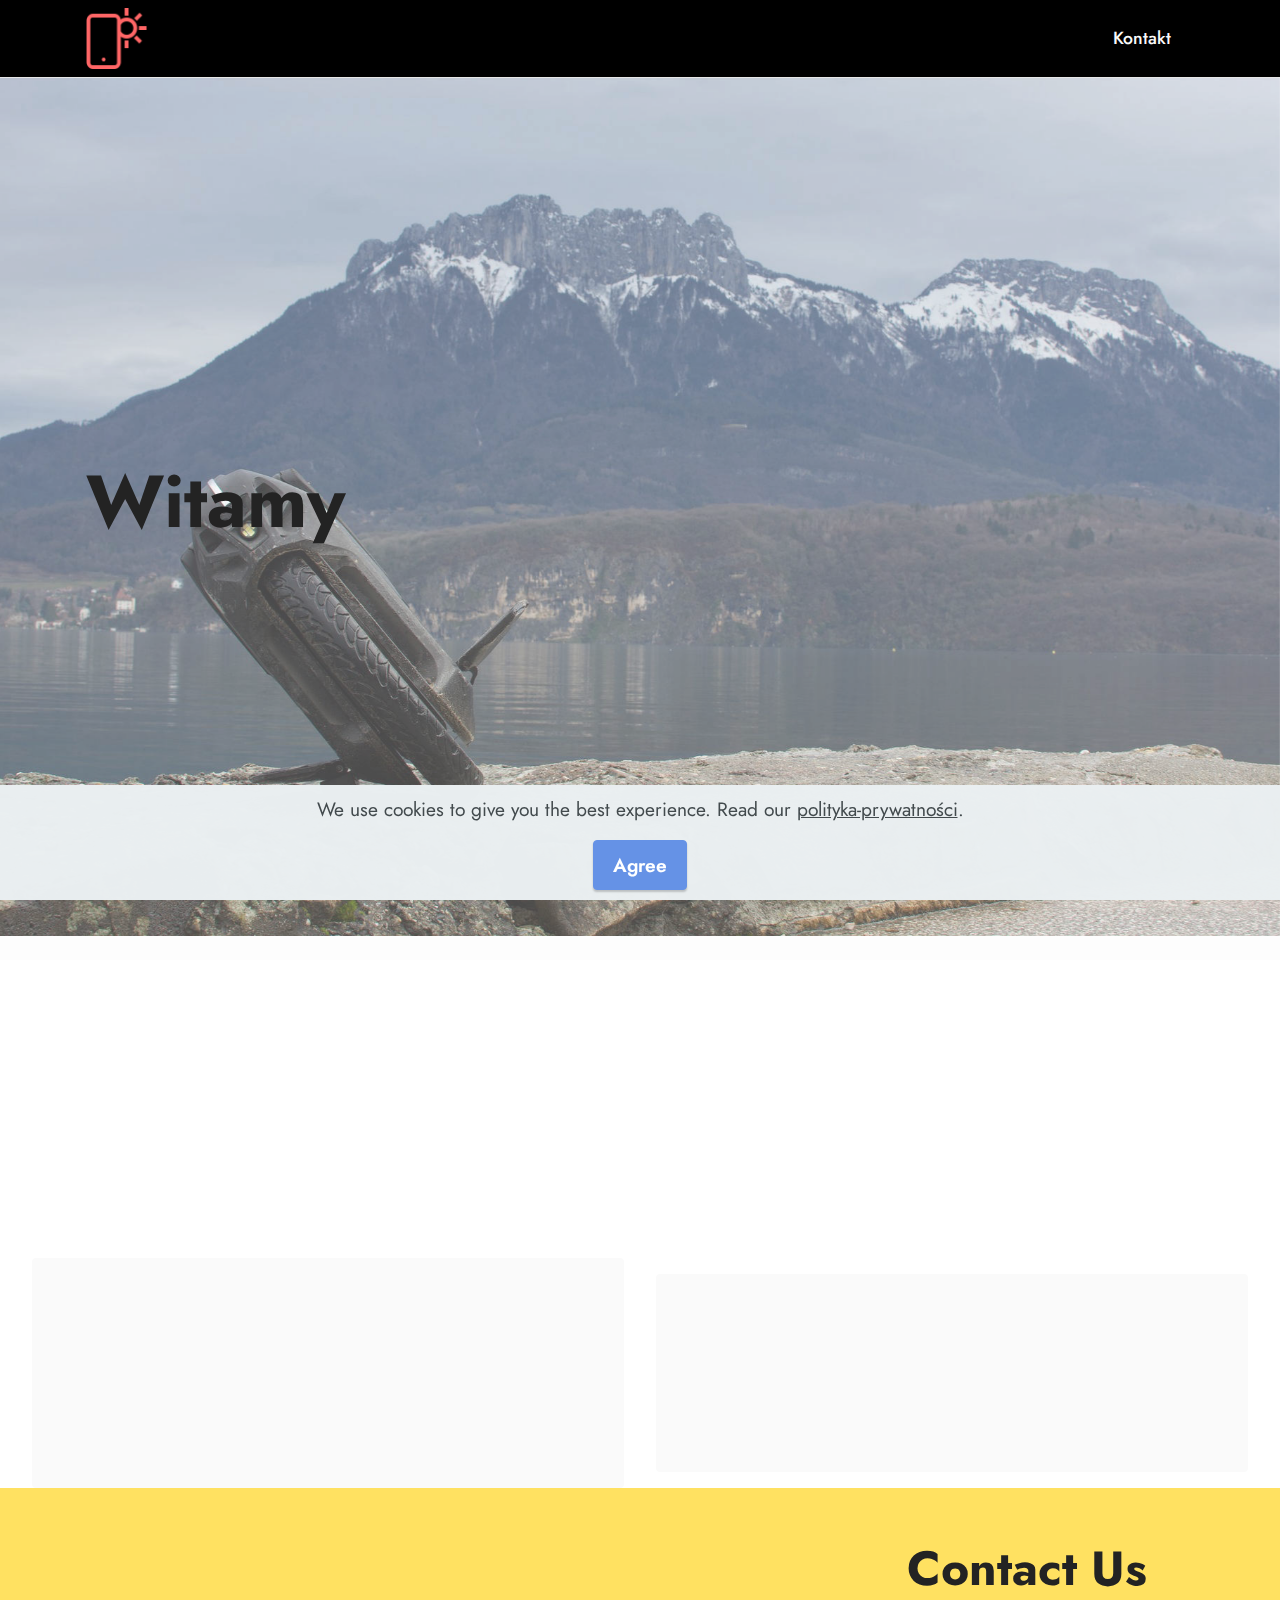
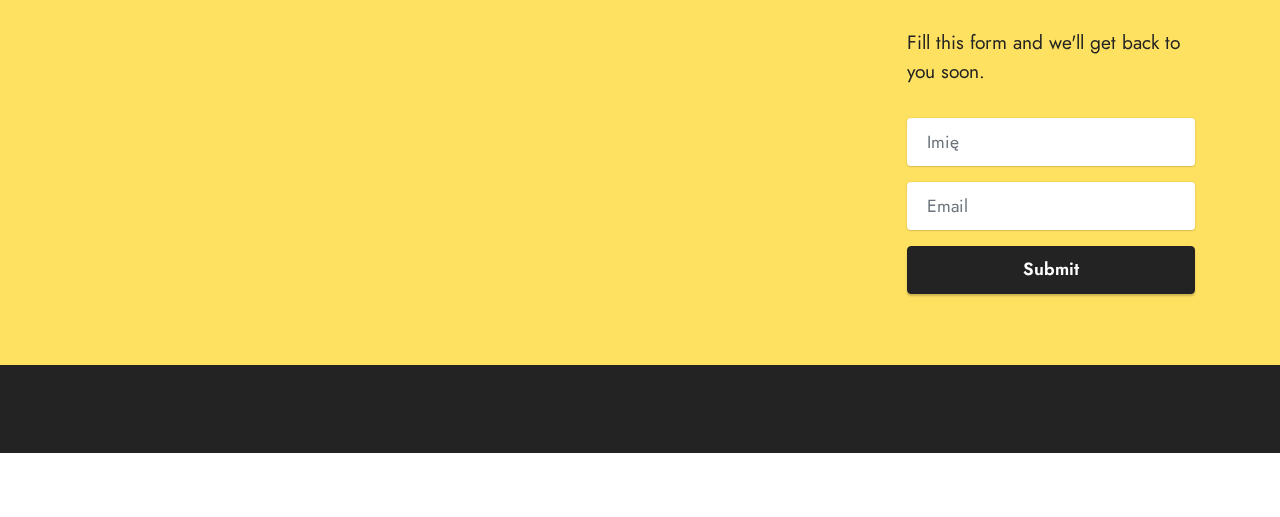
<file: Nowy folder/index.html>
<!DOCTYPE html>
<html  >
<head>
  <!-- Site made with Mobirise Website Builder v5.6.13, https://mobirise.com -->
  <meta charset="UTF-8">
  <meta http-equiv="X-UA-Compatible" content="IE=edge">
  <meta name="generator" content="Mobirise v5.6.13, mobirise.com">
  <meta name="twitter:card" content="summary_large_image"/>
  <meta name="twitter:image:src" content="">
  <meta property="og:image" content="">
  <meta name="twitter:title" content="Ognisty.pl">
  <meta name="viewport" content="width=device-width, initial-scale=1, minimum-scale=1">
  <link rel="shortcut icon" href="assets/images/logo.png" type="image/x-icon">
  <meta name="description" content="">
  
  
  <title>Ognisty.pl</title>
  <link rel="stylesheet" href="assets/web/assets/mobirise-icons2/mobirise2.css">
  <link rel="stylesheet" href="assets/bootstrap/css/bootstrap.min.css">
  <link rel="stylesheet" href="assets/bootstrap/css/bootstrap-grid.min.css">
  <link rel="stylesheet" href="assets/bootstrap/css/bootstrap-reboot.min.css">
  <link rel="stylesheet" href="assets/parallax/jarallax.css">
  <link rel="stylesheet" href="assets/animatecss/animate.css">
  <link rel="stylesheet" href="assets/dropdown/css/style.css">
  <link rel="stylesheet" href="assets/socicon/css/styles.css">
  <link rel="stylesheet" href="assets/theme/css/style.css">
  <link rel="preload" href="https://fonts.googleapis.com/css?family=Jost:100,200,300,400,500,600,700,800,900,100i,200i,300i,400i,500i,600i,700i,800i,900i&display=swap" as="style" onload="this.onload=null;this.rel='stylesheet'">
  <noscript><link rel="stylesheet" href="https://fonts.googleapis.com/css?family=Jost:100,200,300,400,500,600,700,800,900,100i,200i,300i,400i,500i,600i,700i,800i,900i&display=swap"></noscript>
  <link rel="preload" as="style" href="assets/mobirise/css/mbr-additional.css"><link rel="stylesheet" href="assets/mobirise/css/mbr-additional.css" type="text/css">
  
  
  
  
</head>
<body>
  
  <section data-bs-version="5.1" class="menu cid-s48OLK6784" once="menu" id="menu1-h">
    
    <nav class="navbar navbar-dropdown navbar-fixed-top navbar-expand-lg">
        <div class="container">
            <div class="navbar-brand">
                <span class="navbar-logo">
                    <a href="index.html">
                        <img src="assets/images/logo.png" alt="" style="height: 3.8rem;">
                    </a>
                </span>
                
            </div>
            <button class="navbar-toggler" type="button" data-toggle="collapse" data-bs-toggle="collapse" data-target="#navbarSupportedContent" data-bs-target="#navbarSupportedContent" aria-controls="navbarNavAltMarkup" aria-expanded="false" aria-label="Toggle navigation">
                <div class="hamburger">
                    <span></span>
                    <span></span>
                    <span></span>
                    <span></span>
                </div>
            </button>
            <div class="collapse navbar-collapse" id="navbarSupportedContent">
                <ul class="navbar-nav nav-dropdown nav-right" data-app-modern-menu="true"><li class="nav-item"><a class="nav-link link show text-white text-primary display-4" href="index.html#form3-t">Kontakt</a></li></ul>
                
                
            </div>
        </div>
    </nav>

</section>

<section data-bs-version="5.1" class="header1 cid-tk9fnmQt7F mbr-fullscreen mbr-parallax-background" id="header1-m">

    

    
    <div class="mbr-overlay" style="opacity: 0.3; background-color: rgb(250, 250, 250);"></div>

    <div class="container">
        <div class="row">
            <div class="col-12 col-lg-5">
                <h1 class="mbr-section-title mbr-fonts-style mb-3 display-1"><strong>Witamy</strong></h1>
                
                
                
            </div>
        </div>
    </div>
</section>

<section data-bs-version="5.1" class="content4 cid-tk9fpnWwks" id="content4-n">
    

    
    
    <div class="container">
        <div class="row justify-content-center">
            <div class="title col-md-12 col-lg-10">
                <h3 class="mbr-section-title mbr-fonts-style align-center mb-4 display-2"><strong>Na naszej stronie możesz kupić różne&nbsp;rzeczy</strong></h3>
                
                
            </div>
        </div>
    </div>
</section>

<section data-bs-version="5.1" class="features4 cid-tk9fLi5li1" id="features5-o">

    

    
    
    <div class="container-fluid">
        <div class="row">
            <div class="col-12 col-lg-6">
                <div class="card-wrapper">
                    <div class="row">
                        <div class="col-12 col-md-7">
                            <div class="text-wrapper">
                                
                                <h5 class="card-title mbr-fonts-style display-5"><strong>Pendrive ze wszystkimi zdjęciami</strong></h5>
                                
                                
                            </div>
                        </div>
                        <div class="col-12 col-md-5">
                            <div class="img-wrapper">
                                <img src="assets/images/mbr-432x216.png" alt="Pendrive ze wszystkimi zdjęciami">
                            </div>
                        </div>
                    </div>
                </div>
            </div>
            <div class="col-12 col-lg-6">
                <div class="card-wrapper">
                    <div class="row">
                        <div class="col-12 col-md-7">
                            <div class="text-wrapper">
                                
                                <h5 class="card-title mbr-fonts-style display-5"><strong>Album</strong></h5>
                                
                                
                            </div>
                        </div>
                        <div class="col-12 col-md-5">
                            <div class="img-wrapper">
                                <img src="assets/images/mbr-432x288.jpg" alt="Mobirise Website Builder">
                            </div>
                        </div>
                    </div>
                </div>
            </div>
        </div>
    </div>
</section>

<section data-bs-version="5.1" class="form3 cid-tk9gIUV0Z1" id="form3-t">

    

    

    <div class="container-fluid">
        <div class="row justify-content-center">
            <div class="col-lg-7 col-12">
                <div class="image-wrapper">
                    <img class="w-100" src="assets/images/features6.jpg" alt="Mobirise Website Builder">
                </div>
            </div>
            <div class="col-lg-3 offset-lg-1 mbr-form" data-form-type="formoid">
                <form action="https://mobirise.eu/" method="POST" class="mbr-form form-with-styler" data-form-title="Form Name"><input type="hidden" name="email" data-form-email="true" value="6lg2izRBupYPN2QjyZRNcUbnnLfEPRwA3seGXue7w451F83c6rFtZrNXVVvmI8Y+CeRiWBv7m2QEkVKU8wzxpG9tSnP+VmhcvCF8iwNIe86pQ5v7ppv7zxV2oWtmPJ1i">
                    <div class="row">
                        <div hidden="hidden" data-form-alert="" class="alert alert-success col-12">Dziękuje</div>
                        <div hidden="hidden" data-form-alert-danger="" class="alert alert-danger col-12">
                            Oops...! some problem!
                        </div>
                    </div>
                    <div class="dragArea row">
                        <div class="col-lg-12 col-md-12 col-sm-12">
                            <h1 class="mbr-section-title mb-4 display-2">
                                <strong>Contact Us</strong>
                            </h1>
                        </div>
                        <div class="col-lg-12 col-md-12 col-sm-12">
                            <p class="mbr-text mbr-fonts-style mb-4 display-7">Fill this form and we'll get back to you
                                soon.</p>
                        </div>
                        <div data-for="name" class="col-lg-12 col-md col-sm-12 form-group mb-3">
                            <input type="text" name="name" placeholder="Imię" data-form-field="name" class="form-control" value="" id="name-form3-t">
                        </div>
                        <div class="col-lg-12 col-md col-sm-12 form-group mb-3" data-for="email">
                            <input type="email" name="email" placeholder="Email" data-form-field="email" class="form-control" value="" id="email-form3-t">
                        </div>
                        <div class="col-md-auto col-12 mbr-section-btn">
                            <button type="submit" class="btn btn-black display-4">Submit</button>
                        </div>
                    </div>
                </form>
            </div>
            <div class="offset-lg-1"></div>
        </div>
    </div>
</section>

<section data-bs-version="5.1" class="footer7 cid-tk9gRjIKpN" once="footers" id="footer7-u">

    

    

    <div class="container">
        <div class="media-container-row align-center mbr-white">
            <div class="col-12">
                <p class="mbr-text mb-0 mbr-fonts-style display-7">
                    © Copyright 2025 Mobirise - All Rights Reserved
                </p>
            </div>
        </div>
    </div>
</section><section class="display-7" style="padding: 0;align-items: center;justify-content: center;flex-wrap: wrap;    align-content: center;display: flex;position: relative;height: 4rem;"><a href="https://mobiri.se/" style="flex: 1 1;height: 4rem;position: absolute;width: 100%;z-index: 1;"><img alt="" style="height: 4rem;" src="[data-uri]"></a><p style="margin: 0;text-align: center;" class="display-7">Made with &#8204;</p><a style="z-index:1" href="https://mobirise.com"> Free Web Site  Builder Software</a></section><script src="assets/bootstrap/js/bootstrap.bundle.min.js"></script>  <script src="assets/parallax/jarallax.js"></script>  <script src="assets/web/assets/cookies-alert-plugin/cookies-alert-core.js"></script>  <script src="assets/web/assets/cookies-alert-plugin/cookies-alert-script.js"></script>  <script src="assets/smoothscroll/smooth-scroll.js"></script>  <script src="assets/ytplayer/index.js"></script>  <script src="assets/dropdown/js/navbar-dropdown.js"></script>  <script src="assets/theme/js/script.js"></script>  <script src="assets/formoid/formoid.min.js"></script>  
  
  
<input name="cookieData" type="hidden" data-cookie-customDialogSelector='null' data-cookie-colorText='#424a4d' data-cookie-colorBg='rgba(234, 239, 241, 0.99)' data-cookie-textButton='Agree' data-cookie-colorButton='' data-cookie-colorLink='#424a4d' data-cookie-underlineLink='true' data-cookie-text="We use cookies to give you the best experience. Read our <a href='polityka-prywatności.html'>polityka-prywatności</a>.">
   <div id="scrollToTop" class="scrollToTop mbr-arrow-up"><a style="text-align: center;"><i class="mbr-arrow-up-icon mbr-arrow-up-icon-cm cm-icon cm-icon-smallarrow-up"></i></a></div>
    <input name="animation" type="hidden">
  </body>
</html>
</file>
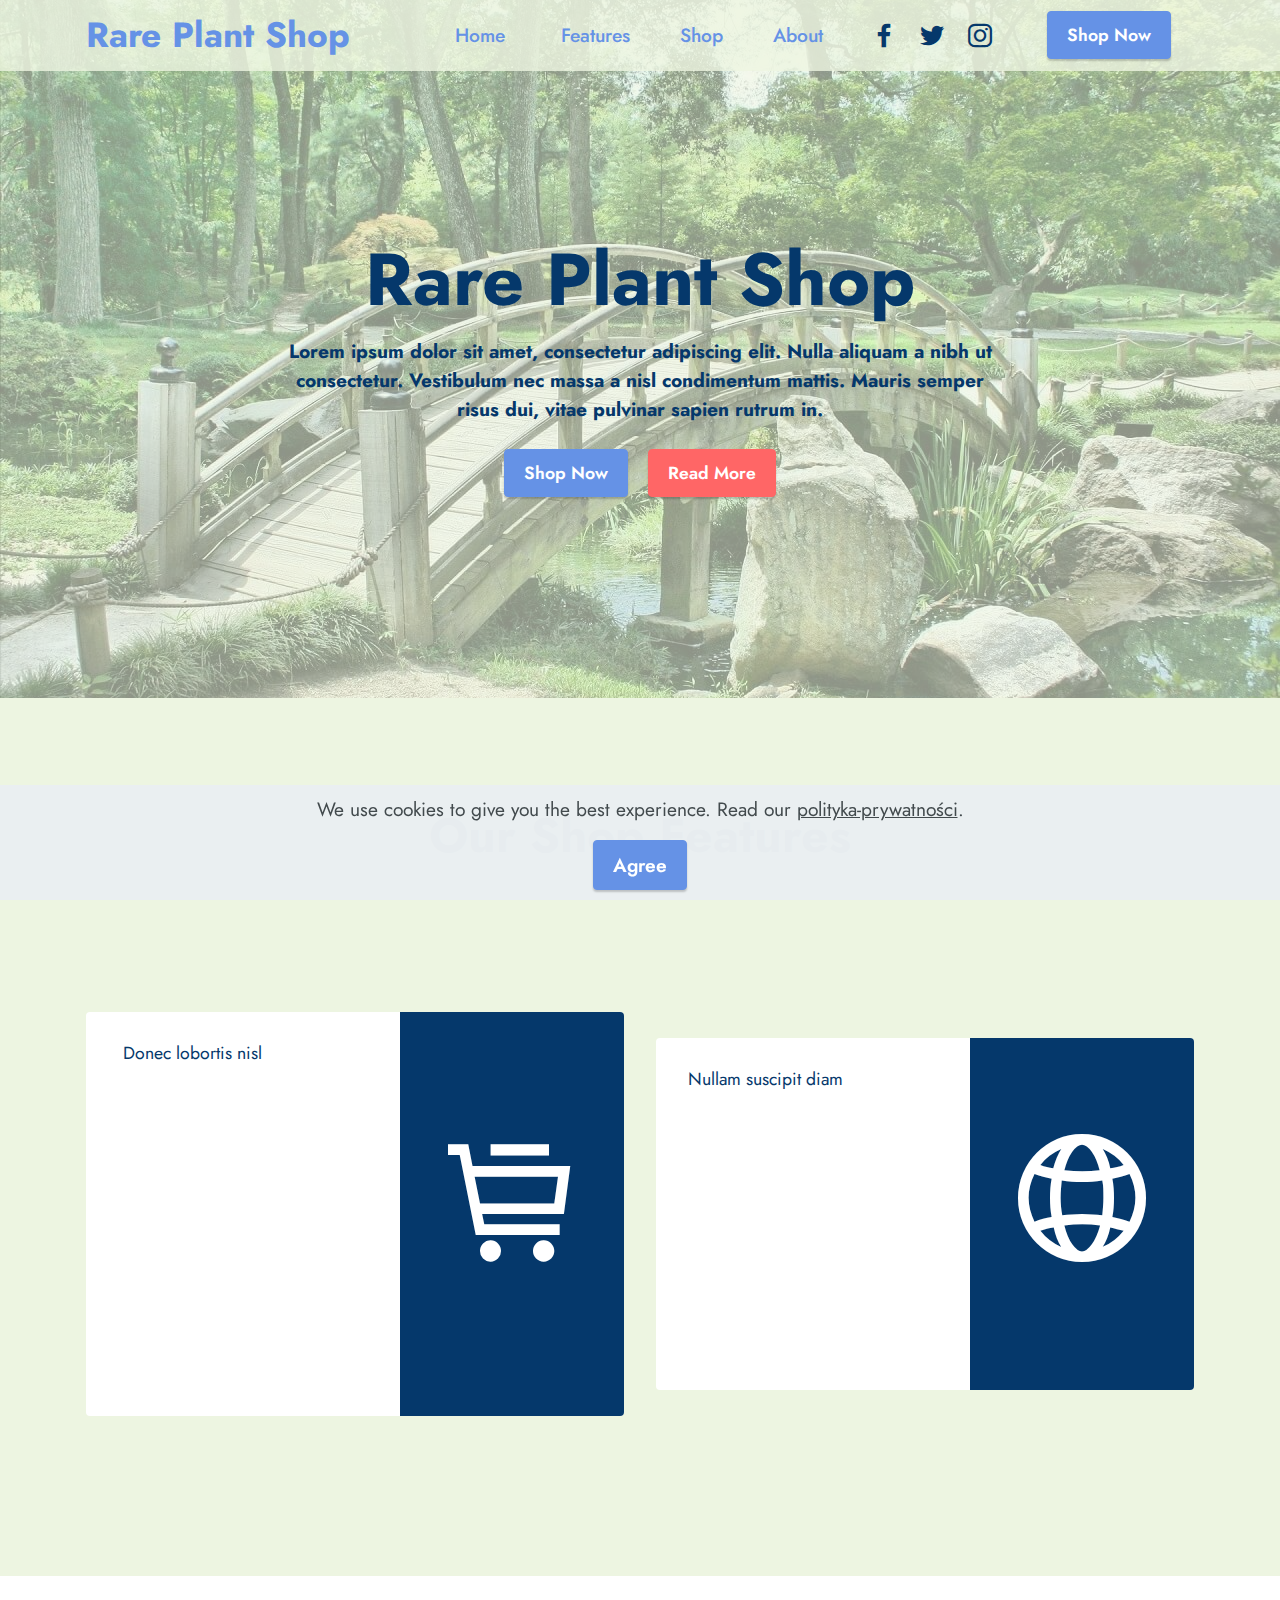
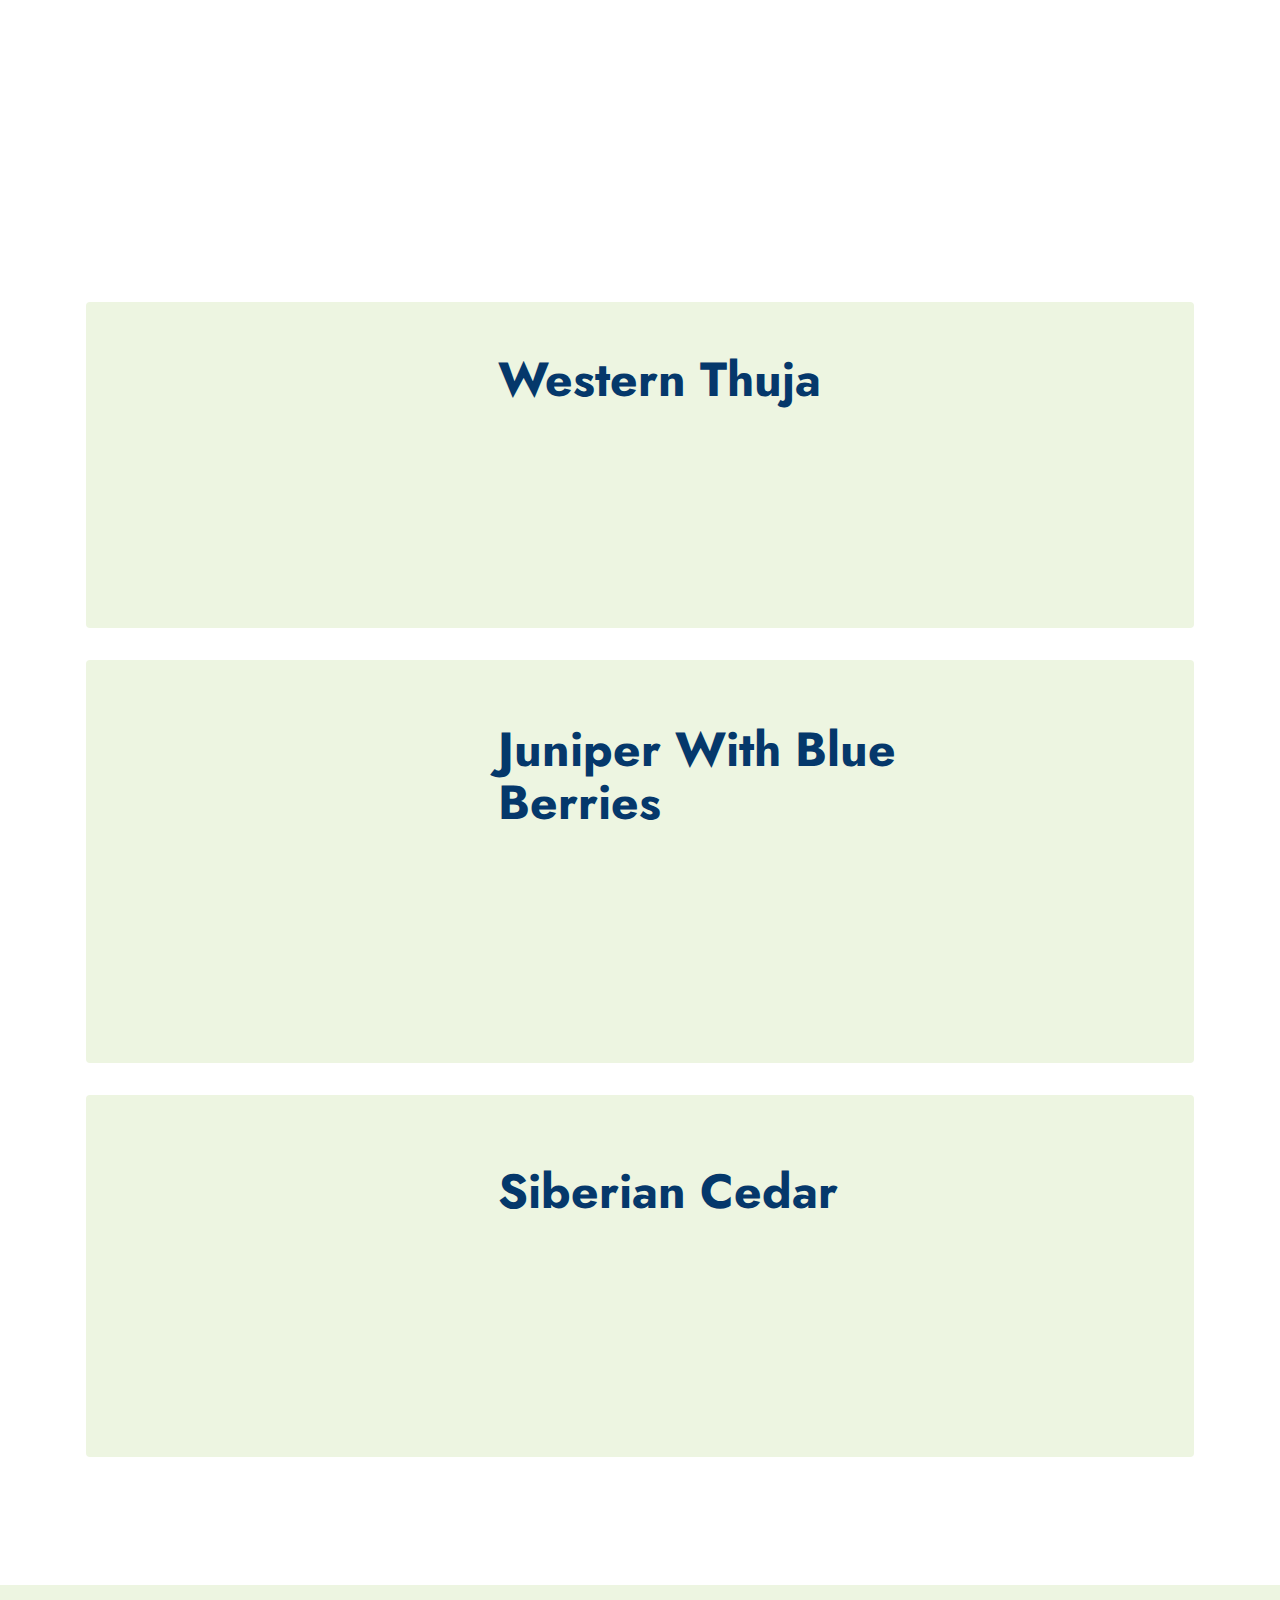
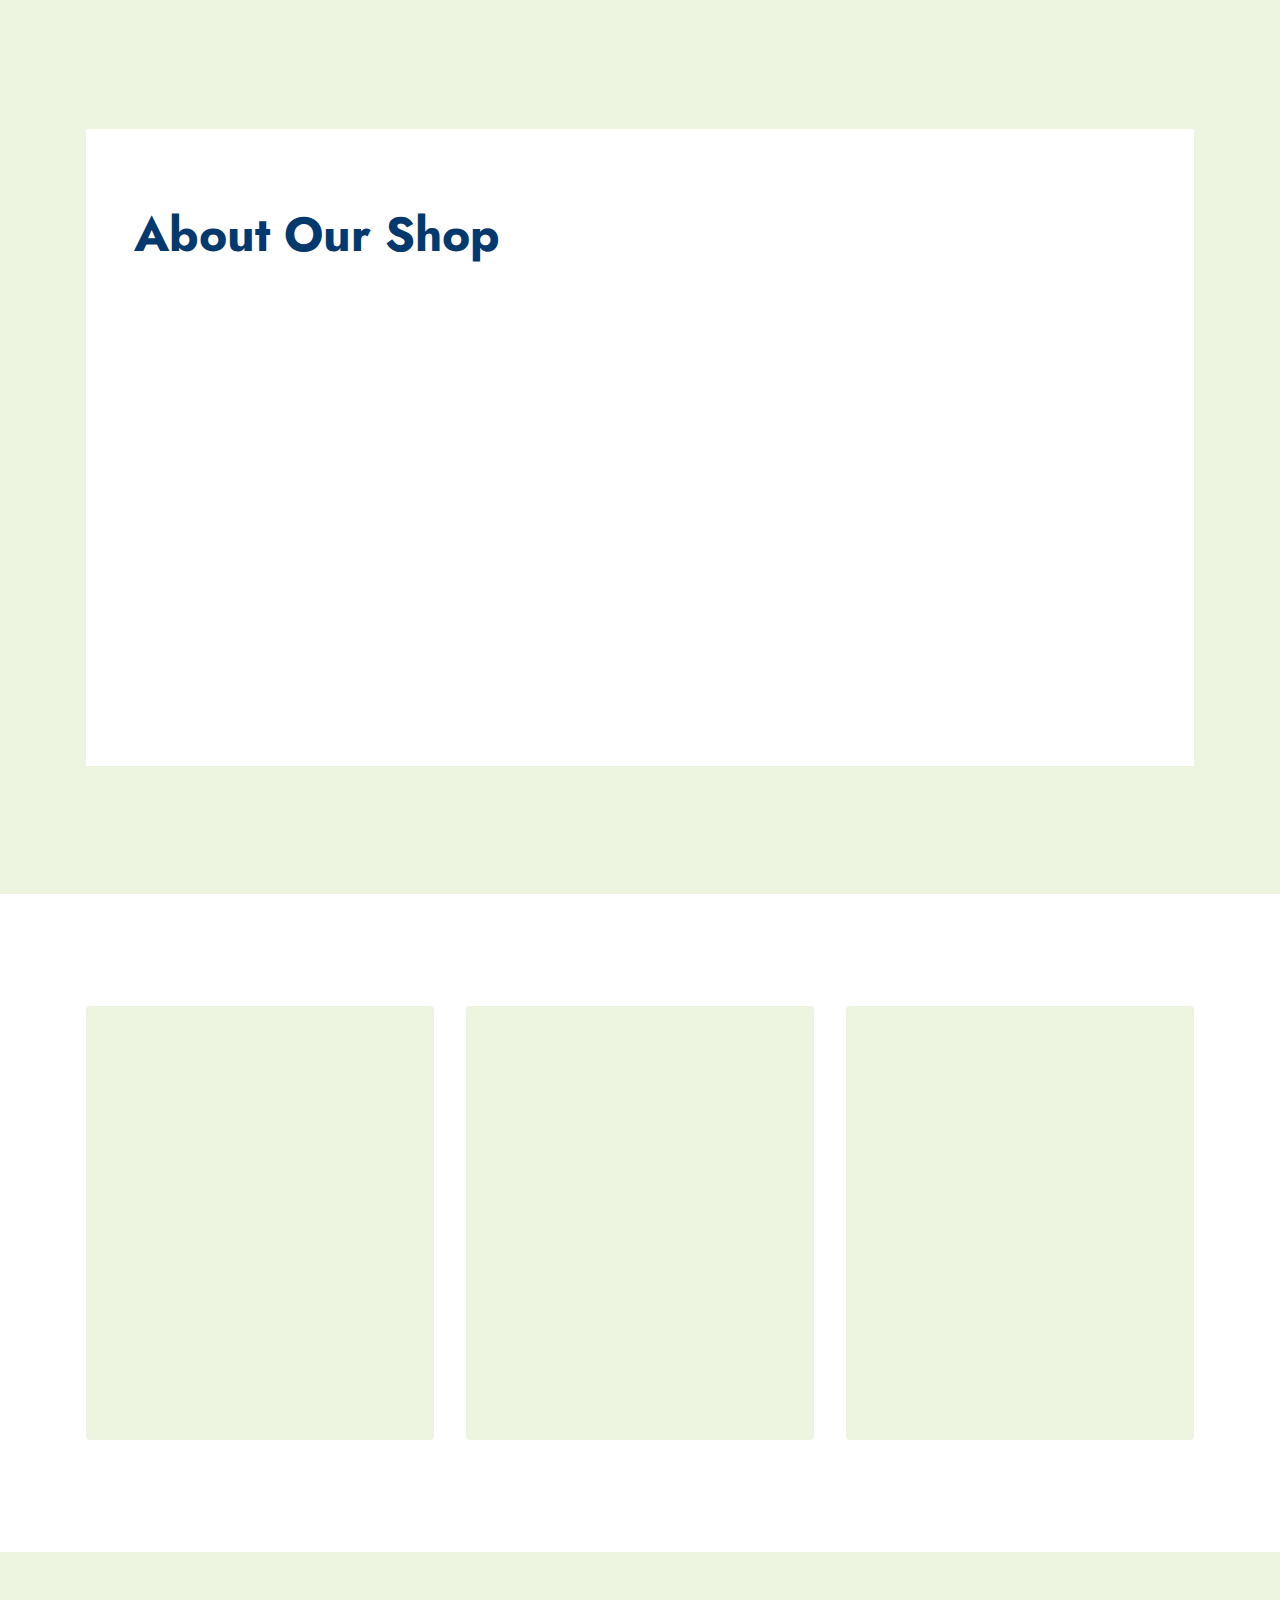
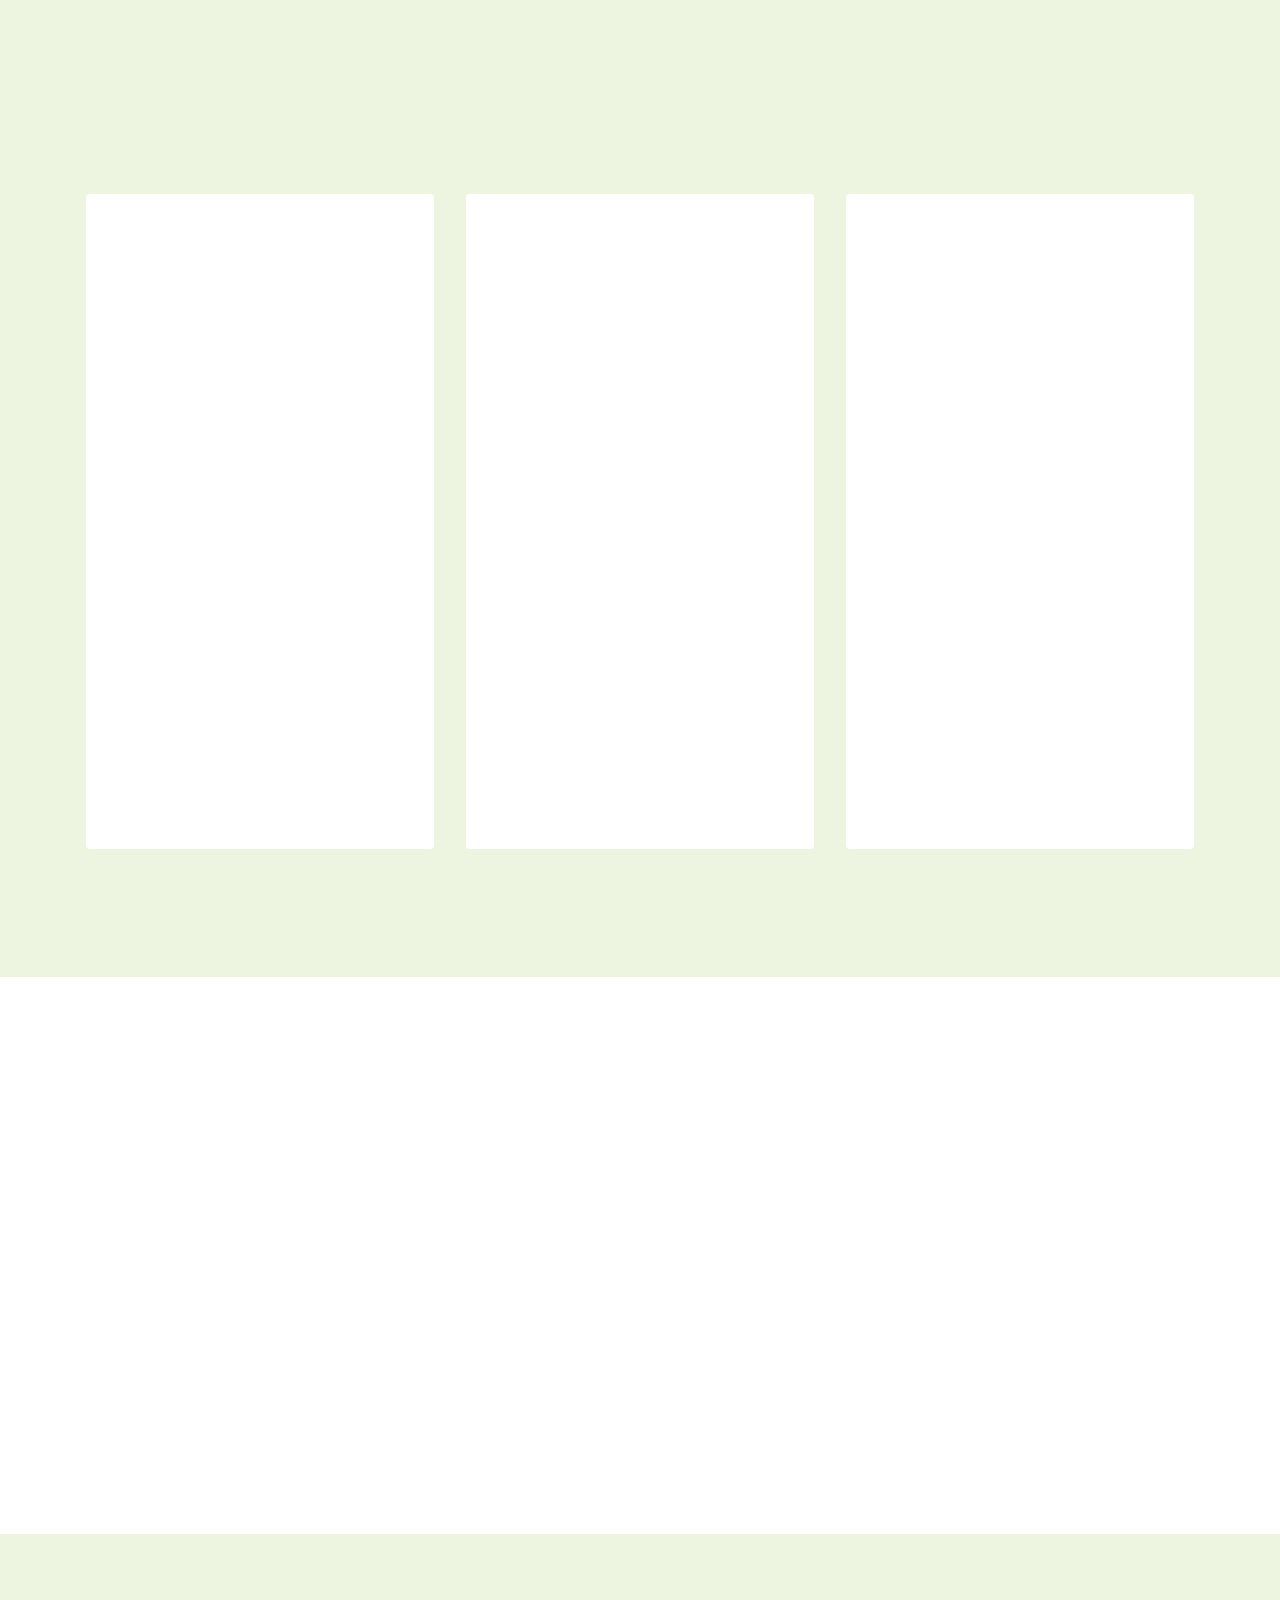
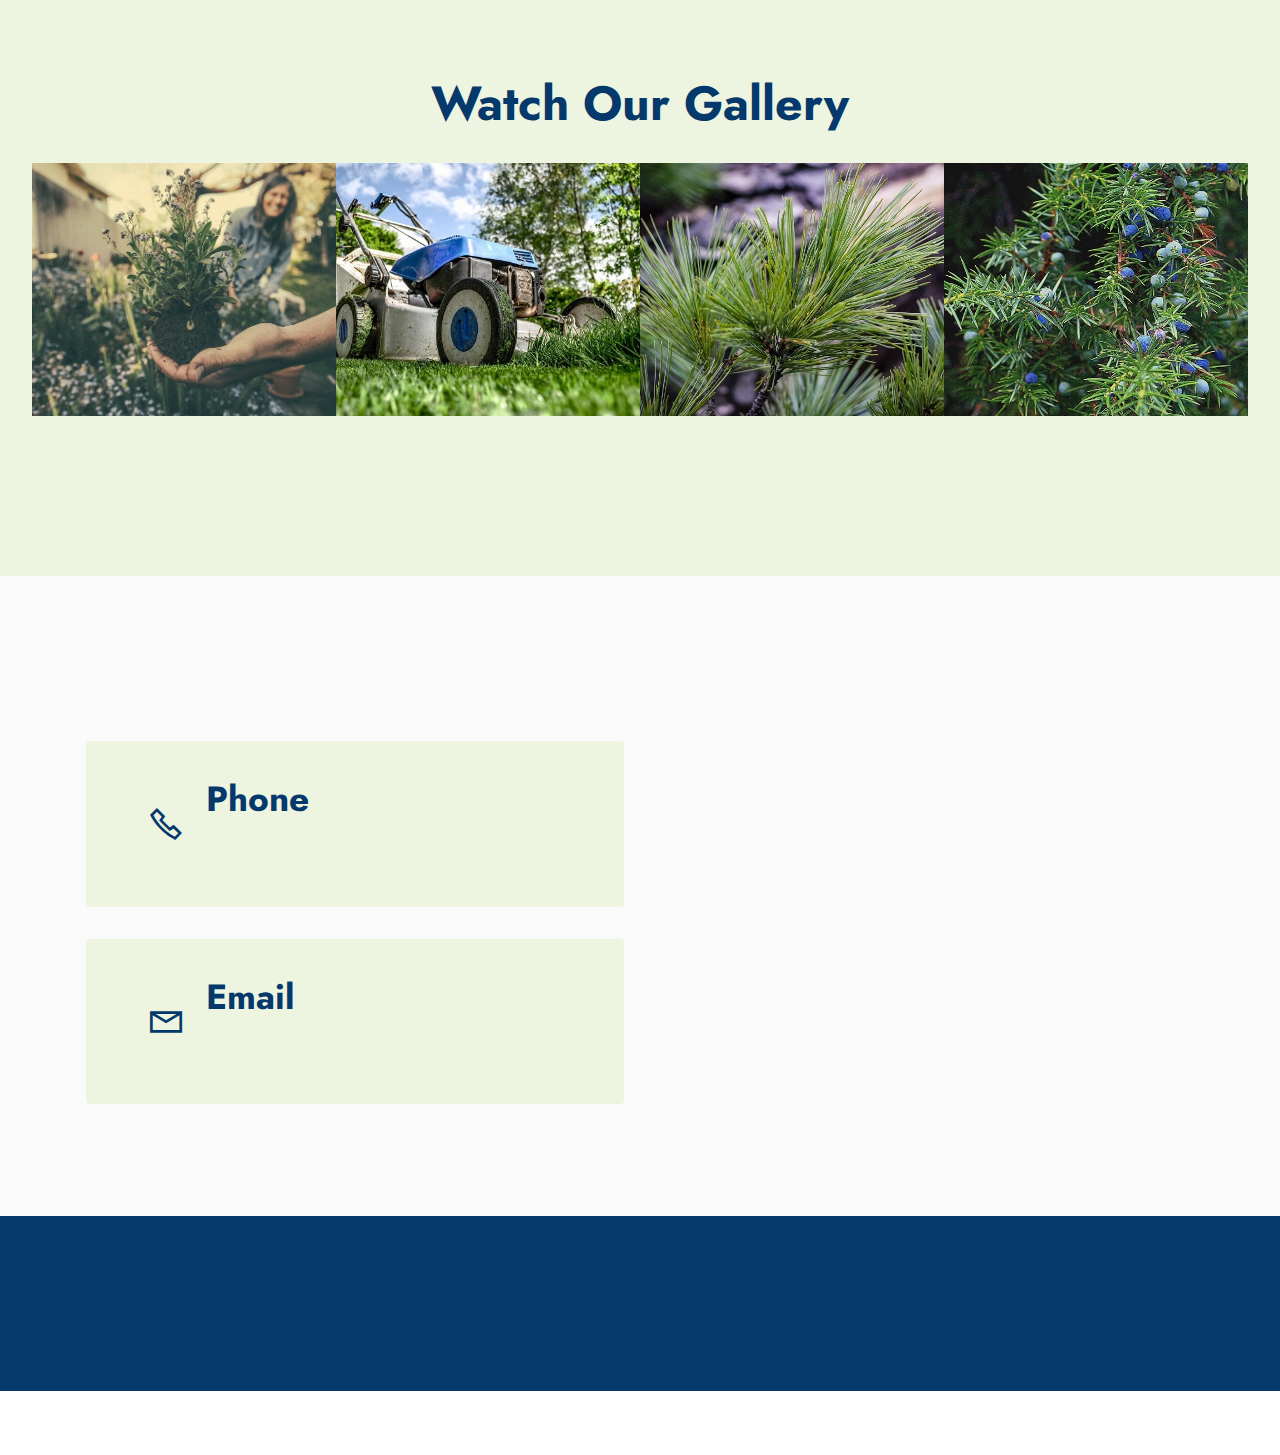
<file: Nowy folder/polityka-prywatności.html>
<!DOCTYPE html>
<html  >
<head>
  <!-- Site made with Mobirise Website Builder v5.6.13, https://mobirise.com -->
  <meta charset="UTF-8">
  <meta http-equiv="X-UA-Compatible" content="IE=edge">
  <meta name="generator" content="Mobirise v5.6.13, mobirise.com">
  <meta name="twitter:card" content="summary_large_image"/>
  <meta name="twitter:image:src" content="">
  <meta property="og:image" content="">
  <meta name="twitter:title" content="polityka-prywatności.html">
  <meta name="viewport" content="width=device-width, initial-scale=1, minimum-scale=1">
  <link rel="shortcut icon" href="assets/images/logo.png" type="image/x-icon">
  <meta name="description" content="">
  
  
  <title>polityka-prywatności.html</title>
  <link rel="stylesheet" href="assets/web/assets/mobirise-icons2/mobirise2.css">
  <link rel="stylesheet" href="assets/bootstrap/css/bootstrap.min.css">
  <link rel="stylesheet" href="assets/bootstrap/css/bootstrap-grid.min.css">
  <link rel="stylesheet" href="assets/bootstrap/css/bootstrap-reboot.min.css">
  <link rel="stylesheet" href="assets/animatecss/animate.css">
  <link rel="stylesheet" href="assets/dropdown/css/style.css">
  <link rel="stylesheet" href="assets/socicon/css/styles.css">
  <link rel="stylesheet" href="assets/theme/css/style.css">
  <link rel="preload" href="https://fonts.googleapis.com/css?family=Jost:100,200,300,400,500,600,700,800,900,100i,200i,300i,400i,500i,600i,700i,800i,900i&display=swap" as="style" onload="this.onload=null;this.rel='stylesheet'">
  <noscript><link rel="stylesheet" href="https://fonts.googleapis.com/css?family=Jost:100,200,300,400,500,600,700,800,900,100i,200i,300i,400i,500i,600i,700i,800i,900i&display=swap"></noscript>
  <link rel="preload" as="style" href="assets/mobirise/css/mbr-additional.css"><link rel="stylesheet" href="assets/mobirise/css/mbr-additional.css" type="text/css">
  
  
  
  
</head>
<body>
  
  <section data-bs-version="5.1" class="menu menu3 cid-sFAA5oUu2Y" once="menu" id="menu3-1">
    
    <nav class="navbar navbar-dropdown navbar-expand-lg">
        <div class="container">
            <div class="navbar-brand">
                
                <span class="navbar-caption-wrap"><a class="navbar-caption text-primary display-5" href="https://mobiri.se">Rare Plant Shop</a></span>
            </div>
            <button class="navbar-toggler" type="button" data-toggle="collapse" data-bs-toggle="collapse" data-target="#navbarSupportedContent" data-bs-target="#navbarSupportedContent" aria-controls="navbarNavAltMarkup" aria-expanded="false" aria-label="Toggle navigation">
                <div class="hamburger">
                    <span></span>
                    <span></span>
                    <span></span>
                    <span></span>
                </div>
            </button>
            <div class="collapse navbar-collapse" id="navbarSupportedContent">
                <ul class="navbar-nav nav-dropdown" data-app-modern-menu="true"><li class="nav-item"><a class="nav-link link text-primary display-7" href="#top">Home&nbsp;</a></li>
                    <li class="nav-item"><a class="nav-link link text-primary display-7" href="index.html#content4-5">Features</a></li>
                    <li class="nav-item"><a class="nav-link link text-primary display-7" href="index.html#content4-6">Shop</a>
                    </li><li class="nav-item"><a class="nav-link link text-primary display-7" href="index.html#features16-9">About</a></li></ul>
                <div class="icons-menu">
                    <a class="iconfont-wrapper" href="https://mobiri.se" target="_blank">
                        <span class="p-2 mbr-iconfont socicon-facebook socicon"></span>
                    </a>
                    <a class="iconfont-wrapper" href="https://mobiri.se" target="_blank">
                        <span class="p-2 mbr-iconfont socicon-twitter socicon"></span>
                    </a>
                    <a class="iconfont-wrapper" href="https://mobiri.se" target="_blank">
                        <span class="p-2 mbr-iconfont socicon-instagram socicon"></span>
                    </a>
                    
                </div>
                <div class="navbar-buttons mbr-section-btn"><a class="btn btn-primary display-4" href="https://mobiri.se">
                        Shop Now</a></div>
            </div>
        </div>
    </nav>
</section>

<section data-bs-version="5.1" class="header1 cid-sFCAOqBTxa" id="header1-i">

    

    <div class="mbr-overlay" style="opacity: 0.6; background-color: rgb(237, 245, 225);"></div>

    <div class="container">
        <div class="row justify-content-center">
            <div class="col-12 col-lg-8">
                <h1 class="mbr-section-title mbr-fonts-style mb-3 display-1"><strong>Rare Plant Shop</strong></h1>
                
                <p class="mbr-text mbr-fonts-style display-7"><strong>
                    Lorem ipsum dolor sit amet, consectetur adipiscing elit. Nulla aliquam a nibh ut consectetur. Vestibulum nec massa a nisl condimentum mattis. Mauris semper risus dui, vitae pulvinar sapien rutrum in.</strong></p>
                <div class="mbr-section-btn mt-3"><a class="btn btn-primary display-4" href="index.html#content4-6">Shop Now</a> <a class="btn btn-secondary display-4" href="index.html#features16-9">Read More</a></div>
            </div>
        </div>
    </div>
</section>

<section data-bs-version="5.1" class="content4 cid-sFADQxFnEn" id="content4-5">
    
    
    <div class="container">
        <div class="row justify-content-center">
            <div class="title col-md-12 col-lg-10">
                <h3 class="mbr-section-title mbr-fonts-style align-center mb-4 display-2">
                    <strong>Our Shop Features</strong></h3>
                <h4 class="mbr-section-subtitle align-center mbr-fonts-style mb-4 display-5">Lorem ipsum dolor sit amet, consectetur adipiscing elit.</h4>
                
            </div>
        </div>
    </div>
</section>

<section data-bs-version="5.1" class="features5 cid-sFACYYm0AQ" id="features6-3">

    

    
    <div class="container">
        <div class="row justify-content-center">
            <div class="card col-12 col-lg-6">
                <div class="card-wrapper mbr-flex">
                    <div class="card-box align-left">
                        <h6 class="card-subtitle mbr-fonts-style align-left mb-2 display-4">&nbsp;Donec lobortis nisl</h6>
                        <h5 class="card-title mbr-fonts-style align-left mb-3 display-5"><strong>Large Assortment</strong></h5>
                        <p class="mbr-text mbr-fonts-style mb-3 display-4">
                            Lorem ipsum dolor sit amet, consectetur adipiscing elit. Nulla aliquam a nibh ut consectetur. Vestibulum nec massa.</p>
                        <div class="mbr-section-btn"><a href="https://mobiri.se" class="btn btn-secondary display-4">Shop Now</a></div>
                    </div>
                    <div class="img-wrapper img1 align-center">
                        <span class="mbr-iconfont mobi-mbri-cart-full mobi-mbri"></span>
                    </div>
                </div>
            </div>

            <div class="card col-12 col-lg-6">
                <div class="card-wrapper mbr-flex">
                    <div class="card-box align-left">
                        <h6 class="card-subtitle mbr-fonts-style align-left mb-2 display-4">Nullam suscipit diam</h6>
                        <h5 class="card-title mbr-fonts-style align-left mb-3 display-5"><strong>Rare Plants</strong></h5>
                        <p class="mbr-text mbr-fonts-style mb-3 display-4">
                            Lorem ipsum dolor sit amet, consectetur adipiscing elit. Nulla aliquam a nibh ut consectetur. Vestibulum nec massa.</p>
                        <div class="mbr-section-btn"><a href="https://mobiri.se" class="btn btn-secondary display-4">Shop Now</a></div>
                    </div>
                    <div class="img-wrapper img2 align-center">
                        <span class="mbr-iconfont mobi-mbri-globe-2 mobi-mbri"></span>
                    </div>
                </div>
            </div>
        </div>
    </div>
</section>

<section data-bs-version="5.1" class="content4 cid-sFADQQfNeA" id="content4-6">
    
    
    <div class="container">
        <div class="row justify-content-center">
            <div class="title col-md-12 col-lg-10">
                <h3 class="mbr-section-title mbr-fonts-style align-center mb-4 display-1"><strong>Shop Now</strong></h3>
                <h4 class="mbr-section-subtitle align-center mbr-fonts-style mb-4 display-5">Lorem ipsum dolor sit amet, consectetur adipiscing elit.</h4>
                
            </div>
        </div>
    </div>
</section>

<section data-bs-version="5.1" class="features8 cid-sFADMOwrhN" xmlns="http://www.w3.org/1999/html" id="features9-4">
    
    

    

    <div class="container">
        <div class="card">
            <div class="card-wrapper">
                <div class="row align-items-center">
                    <div class="col-12 col-md-4">
                        <div class="image-wrapper">
                            <img src="assets/images/mbr-9.jpeg" alt="Mobirise Website Builder">
                        </div>
                    </div>
                    <div class="col-12 col-md">
                        <div class="card-box">
                            <div class="row">
                                <div class="col-md">
                                    <h6 class="card-title mbr-fonts-style display-2"><strong>Western Thuja&nbsp;</strong></h6>
                                    <p class="mbr-text mbr-fonts-style display-7">Lorem ipsum dolor sit amet, consectetur adipiscing elit. Nulla aliquam a nibh ut consectetur. Vestibulum nec massa a nisl condimentum mattis. Mauris semper risus dui, vitae pulvinar sapien rutrum in. Cras risus ante, porta vel volutpat vel.<br></p>
                                </div>
                                <div class="col-md-auto">
                                    <p class="price mbr-fonts-style display-2">$139</p>
                                    <div class="mbr-section-btn"><a href="https://mobiri.se" class="btn btn-secondary display-4">
                                            Buy Now
                                        </a></div>
                                </div>
                                <div></div>
                            </div>
                        </div>
                    </div>
                </div>
            </div>
        </div>
        <div class="card">
            <div class="card-wrapper">
                <div class="row align-items-center">
                    <div class="col-12 col-md-4">
                        <div class="image-wrapper">
                            <img src="assets/images/mbr-8.jpeg" alt="Mobirise Website Builder">
                        </div>
                    </div>
                    <div class="col-12 col-md">
                        <div class="card-box">
                            <div class="row">
                                <div class="col-md">
                                    <h6 class="card-title mbr-fonts-style display-2"><strong>Juniper With Blue Berries</strong></h6>
                                    <p class="mbr-text mbr-fonts-style display-7">Lorem ipsum dolor sit amet, consectetur adipiscing elit. Nulla aliquam a nibh ut consectetur. Vestibulum nec massa a nisl condimentum mattis. Mauris semper risus dui, vitae pulvinar sapien rutrum in. Cras risus ante, porta vel volutpat vel.</p>
                                </div>
                                <div class="col-md-auto">
                                    <p class="price mbr-fonts-style display-2">$119</p>
                                    <div class="mbr-section-btn"><a href="https://mobiri.se" class="btn btn-secondary display-4">
                                            Buy Now
                                        </a></div>
                                </div>
                                <div></div>
                            </div>
                        </div>
                    </div>
                </div>
            </div>
        </div>
        <div class="card">
            <div class="card-wrapper">
                <div class="row align-items-center">
                    <div class="col-12 col-md-4">
                        <div class="image-wrapper">
                            <img src="assets/images/mbr.jpeg" alt="Mobirise Website Builder">
                        </div>
                    </div>
                    <div class="col-12 col-md">
                        <div class="card-box">
                            <div class="row">
                                <div class="col-md">
                                    <h6 class="card-title mbr-fonts-style display-2"><strong>Siberian Сedar</strong></h6>
                                    <p class="mbr-text mbr-fonts-style display-7">Lorem ipsum dolor sit amet, consectetur adipiscing elit. Nulla aliquam a nibh ut consectetur. Vestibulum nec massa a nisl condimentum mattis. Mauris semper risus dui, vitae pulvinar sapien rutrum in. Cras risus ante, porta vel volutpat vel.<br></p>
                                </div>
                                <div class="col-md-auto">
                                    <p class="price mbr-fonts-style display-2">$99</p>
                                    <div class="mbr-section-btn"><a href="https://mobiri.se" class="btn btn-secondary display-4">
                                            Buy Now
                                        </a></div>
                                </div>
                                <div></div>
                            </div>
                        </div>
                    </div>
                </div>
            </div>
        </div>
    </div>
</section>

<section data-bs-version="5.1" class="features15 cid-sFANq99njx" id="features16-9">

    

    
    <div class="container">
        <div class="content-wrapper">
            <div class="row align-items-center">
                <div class="col-12 col-lg">
                    <div class="text-wrapper">
                        <h6 class="card-title mbr-fonts-style display-2"><strong>About Our Shop</strong></h6>
                        <p class="mbr-text mbr-fonts-style mb-4 display-4">Lorem ipsum dolor sit amet, consectetur adipiscing elit. Nulla aliquam a nibh ut consectetur. Vestibulum nec massa a nisl condimentum mattis. Mauris semper risus dui, vitae pulvinar sapien rutrum in. Cras risus ante, porta vel volutpat vel, pulvinar in magna. Donec lacinia in mi eget pharetra.&nbsp;<br><br>Morbi id commodo risus. Donec lobortis nisl sit amet semper pulvinar. Sed quis lectus non eros congue consectetur vehicula sed tortor. Mauris laoreet, ex non aliquam tincidunt, nulla neque viverra dui, at porta quam diam sit amet nulla. Nullam suscipit diam sagittis, tempor nisi sit amet, blandit odio.&nbsp;</p>
                        <div class="mbr-section-btn mt-3"><a class="btn btn-primary display-4" href="https://mobiri.se">Learn more</a></div>
                    </div>
                </div>
                <div class="col-12 col-lg-6">
                    <div class="image-wrapper">
                        <img src="assets/images/mbr-10.jpg" alt="Mobirise Website Builder">
                    </div>
                </div>
            </div>
        </div>
    </div>
</section>

<section data-bs-version="5.1" class="clients2 cid-sFAOcdRzJX" id="clients2-b">

    

    
    <div class="container">
        <div class="row justify-content-center">
            <div class="card col-12 col-md-6 col-lg-4">
                <div class="card-wrapper">
                    <div class="img-wrapper">
                        <img src="assets/images/1.png" alt="Mobirise Website Builder">
                    </div>
                    <div class="card-box align-center">
                        
                        <h5 class="card-title mbr-fonts-style mb-3 display-5">
                            <strong>Our Partner</strong>
                        </h5>
                        <p class="mbr-text mbr-fonts-style mb-4 display-4">
                            Lorem ipsum dolor sit amet, consectetur adipiscing elit. Nulla aliquam a nibh ut consectetur. </p>
                        <div class="mbr-section-btn mt-3"><a class="btn btn-secondary display-4" href="https://mobiri.se">Learn More</a></div>
                    </div>
                </div>
            </div>
            <div class="card col-12 col-md-6 col-lg-4">
                <div class="card-wrapper">
                    <div class="img-wrapper">
                        <img src="assets/images/2.png" alt="Mobirise Website Builder">
                    </div>
                    <div class="card-box align-center">
                        
                        <h5 class="card-title mbr-fonts-style mb-3 display-5"><strong>Our Partner</strong></h5>
                        <p class="mbr-text mbr-fonts-style mb-4 display-4">
                            Lorem ipsum dolor sit amet, consectetur adipiscing elit. Nulla aliquam a nibh ut consectetur. </p>
                        <div class="mbr-section-btn mt-3"><a class="btn btn-secondary display-4" href="https://mobiri.se">Learn More</a></div>
                    </div>
                </div>
            </div>
            <div class="card col-12 col-md-6 col-lg-4">
                <div class="card-wrapper">
                    <div class="img-wrapper">
                        <img src="assets/images/3.png" alt="Mobirise Website Builder">
                    </div>
                    <div class="card-box align-center">
                        
                        <h5 class="card-title mbr-fonts-style mb-3 display-5"><strong>Our Partner</strong></h5>
                        <p class="mbr-text mbr-fonts-style mb-4 display-4">
                            Lorem ipsum dolor sit amet, consectetur adipiscing elit. Nulla aliquam a nibh ut consectetur. </p>
                        <div class="mbr-section-btn mt-3"><a class="btn btn-secondary display-4" href="https://mobiri.se">Learn More</a></div>
                    </div>
                </div>
            </div>
            
        </div>
    </div>
</section>

<section data-bs-version="5.1" class="content2 cid-sFAOw5Fdod" id="content2-e">
    
    
    <div class="container">
        <div class="mbr-section-head">
            <h4 class="mbr-section-title mbr-fonts-style align-center mb-0 display-2"><strong>Our News</strong></h4>
            <h5 class="mbr-section-subtitle mbr-fonts-style align-center mb-0 mt-2 display-5">Read the recent blog posts about
                our shop</h5>
        </div>
        <div class="row mt-4">
            <div class="item features-image сol-12 col-md-6 col-lg-4">
                <div class="item-wrapper">
                    <div class="item-img">
                        <img src="assets/images/mbr-10.jpg" alt="Mobirise Website Builder" title="">
                    </div>
                    <div class="item-content">
                        <h5 class="item-title mbr-fonts-style display-5"><strong>Lorem ipsum dolor sit amet</strong></h5>
                        
                        <p class="mbr-text mbr-fonts-style mt-3 display-7">Lorem ipsum dolor sit amet, consectetur adipiscing elit. Nulla aliquam a nibh ut consectetur.&nbsp;</p>
                    </div>
                    <div class="mbr-section-btn item-footer mt-2"><a href="" class="btn item-btn btn-primary display-4" target="_blank">Read More
                            &gt;</a></div>
                </div>
            </div>
            <div class="item features-image сol-12 col-md-6 col-lg-4">
                <div class="item-wrapper">
                    <div class="item-img">
                        <img src="assets/images/mbr.jpg" alt="Mobirise Website Builder" title="">
                    </div>
                    <div class="item-content">
                        <h5 class="item-title mbr-fonts-style display-5"><strong>Habitasse platea dictumst</strong></h5>
                        
                        <p class="mbr-text mbr-fonts-style mt-3 display-7">Lorem ipsum dolor sit amet, consectetur adipiscing elit. Nulla aliquam a nibh ut consectetur. <br>
                        </p>
                    </div>
                    <div class="mbr-section-btn item-footer mt-2"><a href="" class="btn item-btn btn-primary display-4" target="_blank">Read More
                            &gt;</a></div>
                </div>
            </div>
            <div class="item features-image сol-12 col-md-6 col-lg-4">
                <div class="item-wrapper">
                    <div class="item-img">
                        <img src="assets/images/mbr-5.jpg" alt="Mobirise Website Builder" title="">
                    </div>
                    <div class="item-content">
                        <h5 class="item-title mbr-fonts-style display-5"><strong>Aenean ultrices ante est</strong></h5>
                        
                        <p class="mbr-text mbr-fonts-style mt-3 display-7">Lorem ipsum dolor sit amet, consectetur adipiscing elit. Nulla aliquam a nibh ut consectetur. </p>
                    </div>
                    <div class="mbr-section-btn item-footer mt-2"><a href="" class="btn item-btn btn-primary display-4" target="_blank">Read More
                            &gt;</a></div>
                </div>
            </div>

        </div>
    </div>
</section>

<section data-bs-version="5.1" class="testimonials2 cid-sFAO03Bfrt" id="testimonials2-a">
    
    
    <div class="container">
        <h3 class="mbr-section-title mbr-fonts-style align-center mb-4 display-2">
            <strong>Testimonials</strong>
        </h3>
        <div class="row justify-content-center">
            <div class="card col-12 col-md-6">
                <p class="mbr-text mbr-fonts-style mb-4 display-7">Lorem ipsum dolor sit amet, consectetur adipiscing elit. Nulla aliquam a nibh ut consectetur. Vestibulum nec massa a nisl condimentum mattis. Mauris semper risus dui, vitae pulvinar sapien rutrum in. Cras risus ante, porta vel volutpat vel, pulvinar in magna. Donec lacinia in mi eget pharetra. </p>
                <div class="d-flex mb-md-0 mb-4">
                    <div class="image-wrapper">
                        <img src="assets/images/team1.jpg" alt="Mobirise Website Builder">
                    </div>
                    <div class="text-wrapper">
                        <p class="name mbr-fonts-style mb-1 display-4">
                            <strong>Martin Smith</strong>
                        </p>
                        <p class="position mbr-fonts-style display-4">
                            <strong>Client</strong>
                        </p>
                    </div>
                </div>
            </div>
            <div class="card col-12 col-md-6">
                <p class="mbr-text mbr-fonts-style mb-4 display-7">Lorem ipsum dolor sit amet, consectetur adipiscing elit. Nulla aliquam a nibh ut consectetur. Vestibulum nec massa a nisl condimentum mattis. Mauris semper risus dui, vitae pulvinar sapien rutrum in. Cras risus ante, porta vel volutpat vel, pulvinar in magna. Donec lacinia in mi eget pharetra. </p>
                <div class="d-flex mb-md-0 mb-4">
                    <div class="image-wrapper">
                        <img src="assets/images/team2.jpg" alt="Mobirise Website Builder">
                    </div>
                    <div class="text-wrapper">
                        <p class="name mbr-fonts-style mb-1 display-4">
                            <strong>Jessica Brown</strong>
                        </p>
                        <p class="position mbr-fonts-style display-4">
                            <strong>Client</strong>
                        </p>
                    </div>
                </div>
            </div>
        </div>
    </div>
</section>

<section data-bs-version="5.1" class="gallery6 mbr-gallery cid-sFAQAQGsOD" id="gallery6-f">
    

    

    <div class="container-fluid">
        <div class="mbr-section-head">
            <h3 class="mbr-section-title mbr-fonts-style align-center m-0 display-2"><strong>Watch Our Gallery</strong></h3>
            
        </div>
        <div class="row mbr-gallery mt-4">
            <div class="col-12 col-md-6 col-lg-3 item gallery-image">
                <div class="item-wrapper" data-toggle="modal" data-bs-toggle="modal" data-target="#tk9rvZf5AU-modal" data-bs-target="#tk9rvZf5AU-modal">
                    <img class="w-100" src="assets/images/mbr.jpg" alt="Mobirise Website Builder" data-slide-to="0" data-bs-slide-to="0" data-target="#lb-tk9rvZf5AU" data-bs-target="#lb-tk9rvZf5AU">
                    <div class="icon-wrapper">
                        <span class="mobi-mbri mobi-mbri-search mbr-iconfont mbr-iconfont-btn"></span>
                    </div>
                </div>
                
            </div>
            <div class="col-12 col-md-6 col-lg-3 item gallery-image">
                <div class="item-wrapper" data-toggle="modal" data-bs-toggle="modal" data-target="#tk9rvZf5AU-modal" data-bs-target="#tk9rvZf5AU-modal">
                    <img class="w-100" src="assets/images/mbr-5.jpg" alt="Mobirise Website Builder" data-slide-to="1" data-bs-slide-to="1" data-target="#lb-tk9rvZf5AU" data-bs-target="#lb-tk9rvZf5AU">
                    <div class="icon-wrapper">
                        <span class="mobi-mbri mobi-mbri-search mbr-iconfont mbr-iconfont-btn"></span>
                    </div>
                </div>
                
            </div>
            <div class="col-12 col-md-6 col-lg-3 item gallery-image">
                <div class="item-wrapper" data-toggle="modal" data-bs-toggle="modal" data-target="#tk9rvZf5AU-modal" data-bs-target="#tk9rvZf5AU-modal">
                    <img class="w-100" src="assets/images/mbr-1.jpeg" alt="Mobirise Website Builder" data-slide-to="2" data-bs-slide-to="2" data-target="#lb-tk9rvZf5AU" data-bs-target="#lb-tk9rvZf5AU">
                    <div class="icon-wrapper">
                        <span class="mobi-mbri mobi-mbri-search mbr-iconfont mbr-iconfont-btn"></span>
                    </div>
                </div>
                
            </div>
            <div class="col-12 col-md-6 col-lg-3 item gallery-image">
                <div class="item-wrapper" data-toggle="modal" data-bs-toggle="modal" data-target="#tk9rvZf5AU-modal" data-bs-target="#tk9rvZf5AU-modal">
                    <img class="w-100" src="assets/images/mbr-10.jpeg" alt="Mobirise Website Builder" data-slide-to="3" data-bs-slide-to="3" data-target="#lb-tk9rvZf5AU" data-bs-target="#lb-tk9rvZf5AU">
                    <div class="icon-wrapper">
                        <span class="mobi-mbri mobi-mbri-search mbr-iconfont mbr-iconfont-btn"></span>
                    </div>
                </div>
                
            </div>
        </div>

        <div class="modal mbr-slider" tabindex="-1" role="dialog" aria-hidden="true" id="tk9rvZf5AU-modal">
            <div class="modal-dialog" role="document">
                <div class="modal-content">
                    <div class="modal-body">
                        <div class="carousel slide" id="lb-tk9rvZf5AU" data-interval="5000" data-bs-interval="5000">
                            <div class="carousel-inner">
                                <div class="carousel-item active">
                                    <img class="d-block w-100" src="assets/images/mbr.jpg" alt="Mobirise Website Builder">
                                </div>
                                <div class="carousel-item">
                                    <img class="d-block w-100" src="assets/images/mbr-5.jpg" alt="Mobirise Website Builder">
                                </div>
                                <div class="carousel-item">
                                    <img class="d-block w-100" src="assets/images/mbr-1.jpeg" alt="Mobirise Website Builder">
                                </div>
                                <div class="carousel-item">
                                    <img class="d-block w-100" src="assets/images/mbr-10.jpeg" alt="Mobirise Website Builder">
                                </div>
                            </div>
                            <ol class="carousel-indicators">
                                <li data-slide-to="0" data-bs-slide-to="0" class="active" data-target="#lb-tk9rvZf5AU" data-bs-target="#lb-tk9rvZf5AU"></li>
                                <li data-slide-to="1" data-bs-slide-to="1" data-target="#lb-tk9rvZf5AU" data-bs-target="#lb-tk9rvZf5AU"></li>
                                <li data-slide-to="2" data-bs-slide-to="2" data-target="#lb-tk9rvZf5AU" data-bs-target="#lb-tk9rvZf5AU"></li>
                                <li data-slide-to="3" data-bs-slide-to="3" data-target="#lb-tk9rvZf5AU" data-bs-target="#lb-tk9rvZf5AU"></li>
                            </ol>
                            <a role="button" href="" class="close" data-dismiss="modal" data-bs-dismiss="modal" aria-label="Close">
                            </a>
                            <a class="carousel-control-prev carousel-control" role="button" data-slide="prev" data-bs-slide="prev" href="#lb-tk9rvZf5AU">
                                <span class="mobi-mbri mobi-mbri-arrow-prev" aria-hidden="true"></span>
                                <span class="sr-only visually-hidden">Previous</span>
                            </a>
                            <a class="carousel-control-next carousel-control" role="button" data-slide="next" data-bs-slide="next" href="#lb-tk9rvZf5AU">
                                <span class="mobi-mbri mobi-mbri-arrow-next" aria-hidden="true"></span>
                                <span class="sr-only visually-hidden">Next</span>
                            </a>
                        </div>
                    </div>
                </div>
            </div>
        </div>
    </div>
</section>

<section data-bs-version="5.1" class="contacts3 map1 cid-sFAOgbarYq" id="contacts3-c">

    
    
    <div class="container">
        <div class="mbr-section-head">
            <h3 class="mbr-section-title mbr-fonts-style align-center mb-0 display-2">
                <strong>Contacts</strong>
            </h3>
            
        </div>
        <div class="row justify-content-center mt-4">
            <div class="card col-12 col-md-6">
                <div class="card-wrapper">
                    <div class="image-wrapper">
                        <span class="mbr-iconfont mobi-mbri-phone mobi-mbri" style="color: rgb(5, 56, 107); fill: rgb(5, 56, 107);"></span>
                    </div>
                    <div class="text-wrapper">
                        <h6 class="card-title mbr-fonts-style mb-1 display-5">
                            <strong>Phone</strong>
                        </h6>
                        <p class="mbr-text mbr-fonts-style display-7">
                            0 (800) 123 45 67
                        </p>
                    </div>
                </div>
                <div class="card-wrapper">
                    <div class="image-wrapper">
                        <span class="mbr-iconfont mobi-mbri-letter mobi-mbri" style="color: rgb(5, 56, 107); fill: rgb(5, 56, 107);"></span>
                    </div>
                    <div class="text-wrapper">
                        <h6 class="card-title mbr-fonts-style mb-1 display-5">
                            <strong>Email</strong>
                        </h6>
                        <p class="mbr-text mbr-fonts-style display-7">
                            <a href="mailto:info@site.com" class="text-primary">info@site.com</a>
                        </p>
                    </div>
                </div>
            </div>
            <div class="map-wrapper col-12 col-md-6">
                <div class="google-map"><iframe frameborder="0" style="border:0" src="https://www.google.com/maps/embed/v1/place?key=AIzaSyDk89J4FSunMF33ruMVWJaJht_Ro0kvoXs&amp;q=350 5th Ave, New York, NY 10118" allowfullscreen=""></iframe></div>
            </div>
        </div>
    </div>
</section>

<section data-bs-version="5.1" class="footer3 cid-sFAOjz8nX7" once="footers" id="footer3-d">

    

    

    <div class="container">
        <div class="media-container-row align-center mbr-white">
            <div class="row row-links">
                <ul class="foot-menu">
                    
                    
                    
                    
                    
                <li class="foot-menu-item mbr-fonts-style display-7"><a href="#top" class="text-white">Home</a></li><li class="foot-menu-item mbr-fonts-style display-7"><a href="index.html#content4-5" class="text-white">Features</a></li><li class="foot-menu-item mbr-fonts-style display-7"><a href="index.html#content4-6" class="text-white">Shop</a></li><li class="foot-menu-item mbr-fonts-style display-7"><a href="index.html#features16-9" class="text-white">About</a></li><li class="foot-menu-item mbr-fonts-style display-7"><a href="index.html#contacts3-c" class="text-white">Contacts</a></li></ul>
            </div>
            <div class="row social-row">
                <div class="social-list align-right pb-2">
                    
                    
                    
                    
                    
                    
                <div class="soc-item">
                        <a href="https://twitter.com/mobirise" target="_blank">
                            <span class="socicon-twitter socicon mbr-iconfont mbr-iconfont-social"></span>
                        </a>
                    </div><div class="soc-item">
                        <a href="https://www.facebook.com/pages/Mobirise/1616226671953247" target="_blank">
                            <span class="socicon-facebook socicon mbr-iconfont mbr-iconfont-social"></span>
                        </a>
                    </div><div class="soc-item">
                        <a href="https://www.youtube.com/c/mobirise" target="_blank">
                            <span class="socicon-youtube socicon mbr-iconfont mbr-iconfont-social"></span>
                        </a>
                    </div><div class="soc-item">
                        <a href="https://instagram.com/mobirise" target="_blank">
                            <span class="socicon-instagram socicon mbr-iconfont mbr-iconfont-social"></span>
                        </a>
                    </div><div class="soc-item">
                        <a href="https://plus.google.com/u/0/+Mobirise" target="_blank">
                            <span class="socicon-googleplus socicon mbr-iconfont mbr-iconfont-social"></span>
                        </a>
                    </div><div class="soc-item">
                        <a href="https://www.behance.net/Mobirise" target="_blank">
                            <span class="socicon-behance socicon mbr-iconfont mbr-iconfont-social"></span>
                        </a>
                    </div></div>
            </div>
            <div class="row row-copirayt">
                <p class="mbr-text mb-0 mbr-fonts-style mbr-white align-center display-7">
                    © Copyright 2025 Mobirise. All Rights Reserved.
                </p>
            </div>
        </div>
    </div>
</section><section class="display-7" style="padding: 0;align-items: center;justify-content: center;flex-wrap: wrap;    align-content: center;display: flex;position: relative;height: 4rem;"><a href="https://mobiri.se/" style="flex: 1 1;height: 4rem;position: absolute;width: 100%;z-index: 1;"><img alt="" style="height: 4rem;" src="[data-uri]"></a><p style="margin: 0;text-align: center;" class="display-7">Made with Mobirise &#8204;</p><a style="z-index:1" href="https://mobirise.com/website-design-software.html">Website Designing Software</a></section><script src="assets/bootstrap/js/bootstrap.bundle.min.js"></script>  <script src="assets/web/assets/cookies-alert-plugin/cookies-alert-core.js"></script>  <script src="assets/web/assets/cookies-alert-plugin/cookies-alert-script.js"></script>  <script src="assets/smoothscroll/smooth-scroll.js"></script>  <script src="assets/ytplayer/index.js"></script>  <script src="assets/dropdown/js/navbar-dropdown.js"></script>  <script src="assets/theme/js/script.js"></script>  
  
  
<input name="cookieData" type="hidden" data-cookie-customDialogSelector='null' data-cookie-colorText='#424a4d' data-cookie-colorBg='rgba(234, 239, 241, 0.99)' data-cookie-textButton='Agree' data-cookie-colorButton='' data-cookie-colorLink='#424a4d' data-cookie-underlineLink='true' data-cookie-text="We use cookies to give you the best experience. Read our <a href='polityka-prywatności.html'>polityka-prywatności</a>.">
   <div id="scrollToTop" class="scrollToTop mbr-arrow-up"><a style="text-align: center;"><i class="mbr-arrow-up-icon mbr-arrow-up-icon-cm cm-icon cm-icon-smallarrow-up"></i></a></div>
    <input name="animation" type="hidden">
  </body>
</html>
</file>
<file: Nowy folder/assets/web/assets/mobirise-icons2/mobirise2.css>
@font-face {
  font-family: 'Moririse2';
  font-display: swap;
  src:  url('mobirise2.eot?f2bix4');
  src:  url('mobirise2.eot?f2bix4#iefix') format('embedded-opentype'),
    url('mobirise2.ttf?f2bix4') format('truetype'),
    url('mobirise2.woff?f2bix4') format('woff'),
    url('mobirise2.svg?f2bix4#mobirise2') format('svg');
  font-weight: normal;
  font-style: normal;
}

[class^="mobi-"], [class*=" mobi-"] {
  /* use !important to prevent issues with browser extensions that change fonts */
  font-family: 'Moririse2' !important;
  speak: none;
  font-style: normal;
  font-weight: normal;
  font-variant: normal;
  text-transform: none;
  line-height: 1;

  /* Better Font Rendering =========== */
  -webkit-font-smoothing: antialiased;
  -moz-osx-font-smoothing: grayscale;
}

.mobi-mbri-add-submenu:before {
  content: "\e900";
}
.mobi-mbri-alert:before {
  content: "\e901";
}
.mobi-mbri-align-center:before {
  content: "\e902";
}
.mobi-mbri-align-justify:before {
  content: "\e903";
}
.mobi-mbri-align-left:before {
  content: "\e904";
}
.mobi-mbri-align-right:before {
  content: "\e905";
}
.mobi-mbri-android:before {
  content: "\e906";
}
.mobi-mbri-apple:before {
  content: "\e907";
}
.mobi-mbri-arrow-down:before {
  content: "\e908";
}
.mobi-mbri-arrow-next:before {
  content: "\e909";
}
.mobi-mbri-arrow-prev:before {
  content: "\e90a";
}
.mobi-mbri-arrow-up:before {
  content: "\e90b";
}
.mobi-mbri-bold:before {
  content: "\e90c";
}
.mobi-mbri-bookmark:before {
  content: "\e90d";
}
.mobi-mbri-bootstrap:before {
  content: "\e90e";
}
.mobi-mbri-briefcase:before {
  content: "\e90f";
}
.mobi-mbri-browse:before {
  content: "\e910";
}
.mobi-mbri-bulleted-list:before {
  content: "\e911";
}
.mobi-mbri-calendar:before {
  content: "\e912";
}
.mobi-mbri-camera:before {
  content: "\e913";
}
.mobi-mbri-cart-add:before {
  content: "\e914";
}
.mobi-mbri-cart-full:before {
  content: "\e915";
}
.mobi-mbri-cash:before {
  content: "\e916";
}
.mobi-mbri-change-style:before {
  content: "\e917";
}
.mobi-mbri-chat:before {
  content: "\e918";
}
.mobi-mbri-clock:before {
  content: "\e919";
}
.mobi-mbri-close:before {
  content: "\e91a";
}
.mobi-mbri-cloud:before {
  content: "\e91b";
}
.mobi-mbri-code:before {
  content: "\e91c";
}
.mobi-mbri-contact-form:before {
  content: "\e91d";
}
.mobi-mbri-credit-card:before {
  content: "\e91e";
}
.mobi-mbri-cursor-click:before {
  content: "\e91f";
}
.mobi-mbri-cust-feedback:before {
  content: "\e920";
}
.mobi-mbri-database:before {
  content: "\e921";
}
.mobi-mbri-delivery:before {
  content: "\e922";
}
.mobi-mbri-desktop:before {
  content: "\e923";
}
.mobi-mbri-devices:before {
  content: "\e924";
}
.mobi-mbri-down:before {
  content: "\e925";
}
.mobi-mbri-download-2:before {
  content: "\e926";
}
.mobi-mbri-download:before {
  content: "\e927";
}
.mobi-mbri-drag-n-drop-2:before {
  content: "\e928";
}
.mobi-mbri-drag-n-drop:before {
  content: "\e929";
}
.mobi-mbri-edit-2:before {
  content: "\e92a";
}
.mobi-mbri-edit:before {
  content: "\e92b";
}
.mobi-mbri-error:before {
  content: "\e92c";
}
.mobi-mbri-extension:before {
  content: "\e92d";
}
.mobi-mbri-features:before {
  content: "\e92e";
}
.mobi-mbri-file:before {
  content: "\e92f";
}
.mobi-mbri-flag:before {
  content: "\e930";
}
.mobi-mbri-folder:before {
  content: "\e931";
}
.mobi-mbri-gift:before {
  content: "\e932";
}
.mobi-mbri-github:before {
  content: "\e933";
}
.mobi-mbri-globe-2:before {
  content: "\e934";
}
.mobi-mbri-globe:before {
  content: "\e935";
}
.mobi-mbri-growing-chart:before {
  content: "\e936";
}
.mobi-mbri-hearth:before {
  content: "\e937";
}
.mobi-mbri-help:before {
  content: "\e938";
}
.mobi-mbri-home:before {
  content: "\e939";
}
.mobi-mbri-hot-cup:before {
  content: "\e93a";
}
.mobi-mbri-idea:before {
  content: "\e93b";
}
.mobi-mbri-image-gallery:before {
  content: "\e93c";
}
.mobi-mbri-image-slider:before {
  content: "\e93d";
}
.mobi-mbri-info:before {
  content: "\e93e";
}
.mobi-mbri-italic:before {
  content: "\e93f";
}
.mobi-mbri-key:before {
  content: "\e940";
}
.mobi-mbri-laptop:before {
  content: "\e941";
}
.mobi-mbri-layers:before {
  content: "\e942";
}
.mobi-mbri-left-right:before {
  content: "\e943";
}
.mobi-mbri-left:before {
  content: "\e944";
}
.mobi-mbri-letter:before {
  content: "\e945";
}
.mobi-mbri-like:before {
  content: "\e946";
}
.mobi-mbri-link:before {
  content: "\e947";
}
.mobi-mbri-lock:before {
  content: "\e948";
}
.mobi-mbri-login:before {
  content: "\e949";
}
.mobi-mbri-logout:before {
  content: "\e94a";
}
.mobi-mbri-magic-stick:before {
  content: "\e94b";
}
.mobi-mbri-map-pin:before {
  content: "\e94c";
}
.mobi-mbri-menu:before {
  content: "\e94d";
}
.mobi-mbri-mobile-2:before {
  content: "\e94e";
}
.mobi-mbri-mobile-horizontal:before {
  content: "\e94f";
}
.mobi-mbri-mobile:before {
  content: "\e950";
}
.mobi-mbri-mobirise:before {
  content: "\e951";
}
.mobi-mbri-more-horizontal:before {
  content: "\e952";
}
.mobi-mbri-more-vertical:before {
  content: "\e953";
}
.mobi-mbri-music:before {
  content: "\e954";
}
.mobi-mbri-new-file:before {
  content: "\e955";
}
.mobi-mbri-numbered-list:before {
  content: "\e956";
}
.mobi-mbri-opened-folder:before {
  content: "\e957";
}
.mobi-mbri-pages:before {
  content: "\e958";
}
.mobi-mbri-paper-plane:before {
  content: "\e959";
}
.mobi-mbri-paperclip:before {
  content: "\e95a";
}
.mobi-mbri-phone:before {
  content: "\e95b";
}
.mobi-mbri-photo:before {
  content: "\e95c";
}
.mobi-mbri-photos:before {
  content: "\e95d";
}
.mobi-mbri-pin:before {
  content: "\e95e";
}
.mobi-mbri-play:before {
  content: "\e95f";
}
.mobi-mbri-plus:before {
  content: "\e960";
}
.mobi-mbri-preview:before {
  content: "\e961";
}
.mobi-mbri-print:before {
  content: "\e962";
}
.mobi-mbri-protect:before {
  content: "\e963";
}
.mobi-mbri-question:before {
  content: "\e964";
}
.mobi-mbri-quote-left:before {
  content: "\e965";
}
.mobi-mbri-quote-right:before {
  content: "\e966";
}
.mobi-mbri-redo:before {
  content: "\e967";
}
.mobi-mbri-refresh:before {
  content: "\e968";
}
.mobi-mbri-responsive-2:before {
  content: "\e969";
}
.mobi-mbri-responsive:before {
  content: "\e96a";
}
.mobi-mbri-right:before {
  content: "\e96b";
}
.mobi-mbri-rocket:before {
  content: "\e96c";
}
.mobi-mbri-sad-face:before {
  content: "\e96d";
}
.mobi-mbri-sale:before {
  content: "\e96e";
}
.mobi-mbri-save:before {
  content: "\e96f";
}
.mobi-mbri-search:before {
  content: "\e970";
}
.mobi-mbri-setting-2:before {
  content: "\e971";
}
.mobi-mbri-setting-3:before {
  content: "\e972";
}
.mobi-mbri-setting:before {
  content: "\e973";
}
.mobi-mbri-share:before {
  content: "\e974";
}
.mobi-mbri-shopping-bag:before {
  content: "\e975";
}
.mobi-mbri-shopping-basket:before {
  content: "\e976";
}
.mobi-mbri-shopping-cart:before {
  content: "\e977";
}
.mobi-mbri-sites:before {
  content: "\e978";
}
.mobi-mbri-smile-face:before {
  content: "\e979";
}
.mobi-mbri-speed:before {
  content: "\e97a";
}
.mobi-mbri-star:before {
  content: "\e97b";
}
.mobi-mbri-success:before {
  content: "\e97c";
}
.mobi-mbri-sun:before {
  content: "\e97d";
}
.mobi-mbri-sun2:before {
  content: "\e97e";
}
.mobi-mbri-tablet-vertical:before {
  content: "\e97f";
}
.mobi-mbri-tablet:before {
  content: "\e980";
}
.mobi-mbri-target:before {
  content: "\e981";
}
.mobi-mbri-timer:before {
  content: "\e982";
}
.mobi-mbri-to-ftp:before {
  content: "\e983";
}
.mobi-mbri-to-local-drive:before {
  content: "\e984";
}
.mobi-mbri-touch-swipe:before {
  content: "\e985";
}
.mobi-mbri-touch:before {
  content: "\e986";
}
.mobi-mbri-trash:before {
  content: "\e987";
}
.mobi-mbri-underline:before {
  content: "\e988";
}
.mobi-mbri-undo:before {
  content: "\e989";
}
.mobi-mbri-unlink:before {
  content: "\e98a";
}
.mobi-mbri-unlock:before {
  content: "\e98b";
}
.mobi-mbri-up-down:before {
  content: "\e98c";
}
.mobi-mbri-up:before {
  content: "\e98d";
}
.mobi-mbri-update:before {
  content: "\e98e";
}
.mobi-mbri-upload-2:before {
  content: "\e98f";
}
.mobi-mbri-upload:before {
  content: "\e990";
}
.mobi-mbri-user-2:before {
  content: "\e991";
}
.mobi-mbri-user:before {
  content: "\e992";
}
.mobi-mbri-users:before {
  content: "\e993";
}
.mobi-mbri-video-play:before {
  content: "\e994";
}
.mobi-mbri-video:before {
  content: "\e995";
}
.mobi-mbri-watch:before {
  content: "\e996";
}
.mobi-mbri-website-theme-2:before {
  content: "\e997";
}
.mobi-mbri-website-theme:before {
  content: "\e998";
}
.mobi-mbri-wifi:before {
  content: "\e999";
}
.mobi-mbri-windows:before {
  content: "\e99a";
}
.mobi-mbri-zoom-in:before {
  content: "\e99b";
}
.mobi-mbri-zoom-out:before {
  content: "\e99c";
}
</file>
<file: Nowy folder/assets/parallax/jarallax.css>
.jarallax {
    position: relative;
    z-index: 0;
}
.jarallax > .jarallax-img {
    position: absolute;
    object-fit: cover;
    /* support for plugin https://github.com/bfred-it/object-fit-images */
    font-family: 'object-fit: cover;';
    top: 0;
    left: 0;
    width: 100%;
    height: 100%;
    z-index: -1;
}
</file>
<file: Nowy folder/assets/dropdown/css/style.css>
.navbar-dropdown {
  left: 0;
  padding: 0;
  position: absolute;
  right: 0;
  top: 0;
  transition: all 0.45s ease;
  z-index: 1030;
  background: #282828; }
  .navbar-dropdown .navbar-logo {
    margin-right: 0.8rem;
    transition: margin 0.3s ease-in-out;
    vertical-align: middle; }
    .navbar-dropdown .navbar-logo img {
      height: 3.125rem;
      transition: all 0.3s ease-in-out; }
    .navbar-dropdown .navbar-logo.mbr-iconfont {
      font-size: 3.125rem;
      line-height: 3.125rem; }
  .navbar-dropdown .navbar-caption {
    font-weight: 700;
    white-space: normal;
    vertical-align: -4px;
    line-height: 3.125rem !important; }
    .navbar-dropdown .navbar-caption, .navbar-dropdown .navbar-caption:hover {
      color: inherit;
      text-decoration: none; }
  .navbar-dropdown .mbr-iconfont + .navbar-caption {
    vertical-align: -1px; }
  .navbar-dropdown.navbar-fixed-top {
    position: fixed; }
  .navbar-dropdown .navbar-brand span {
    vertical-align: -4px; }
  .navbar-dropdown.bg-color.transparent {
    background: none; }
  .navbar-dropdown.navbar-short .navbar-brand {
    padding: 0.625rem 0; }
    .navbar-dropdown.navbar-short .navbar-brand span {
      vertical-align: -1px; }
  .navbar-dropdown.navbar-short .navbar-caption {
    line-height: 2.375rem !important;
    vertical-align: -2px; }
  .navbar-dropdown.navbar-short .navbar-logo {
    margin-right: 0.5rem; }
    .navbar-dropdown.navbar-short .navbar-logo img {
      height: 2.375rem; }
    .navbar-dropdown.navbar-short .navbar-logo.mbr-iconfont {
      font-size: 2.375rem;
      line-height: 2.375rem; }
  .navbar-dropdown.navbar-short .mbr-table-cell {
    height: 3.625rem; }
  .navbar-dropdown .navbar-close {
    left: 0.6875rem;
    position: fixed;
    top: 0.75rem;
    z-index: 1000; }
  .navbar-dropdown .hamburger-icon {
    content: "";
    display: inline-block;
    vertical-align: middle;
    width: 16px;
    -webkit-box-shadow: 0 -6px 0 1px #282828,0 0 0 1px #282828,0 6px 0 1px #282828;
    -moz-box-shadow: 0 -6px 0 1px #282828,0 0 0 1px #282828,0 6px 0 1px #282828;
    box-shadow: 0 -6px 0 1px #282828,0 0 0 1px #282828,0 6px 0 1px #282828; }

.dropdown-menu .dropdown-toggle[data-toggle="dropdown-submenu"]::after {
  border-bottom: 0.35em solid transparent;
  border-left: 0.35em solid;
  border-right: 0;
  border-top: 0.35em solid transparent;
  margin-left: 0.3rem; }

.dropdown-menu .dropdown-item:focus {
  outline: 0; }

.nav-dropdown {
  font-size: 0.75rem;
  font-weight: 500;
  height: auto !important; }
  .nav-dropdown .nav-btn {
    padding-left: 1rem; }
  .nav-dropdown .link {
    margin: .667em 1.667em;
    font-weight: 500;
    padding: 0;
    transition: color .2s ease-in-out; }
    .nav-dropdown .link.dropdown-toggle {
      margin-right: 2.583em; }
      .nav-dropdown .link.dropdown-toggle::after {
        margin-left: .25rem;
        border-top: 0.35em solid;
        border-right: 0.35em solid transparent;
        border-left: 0.35em solid transparent;
        border-bottom: 0; }
      .nav-dropdown .link.dropdown-toggle[aria-expanded="true"] {
        margin: 0;
        padding: 0.667em 3.263em  0.667em 1.667em; }
  .nav-dropdown .link::after,
  .nav-dropdown .dropdown-item::after {
    color: inherit; }
  .nav-dropdown .btn {
    font-size: 0.75rem;
    font-weight: 700;
    letter-spacing: 0;
    margin-bottom: 0;
    padding-left: 1.25rem;
    padding-right: 1.25rem; }
  .nav-dropdown .dropdown-menu {
    border-radius: 0;
    border: 0;
    left: 0;
    margin: 0;
    padding-bottom: 1.25rem;
    padding-top: 1.25rem;
    position: relative; }
  .nav-dropdown .dropdown-submenu {
    margin-left: 0.125rem;
    top: 0; }
  .nav-dropdown .dropdown-item {
    font-weight: 500;
    line-height: 2;
    padding: 0.3846em 4.615em 0.3846em 1.5385em;
    position: relative;
    transition: color .2s ease-in-out, background-color .2s ease-in-out; }
    .nav-dropdown .dropdown-item::after {
      margin-top: -0.3077em;
      position: absolute;
      right: 1.1538em;
      top: 50%; }
    .nav-dropdown .dropdown-item:focus, .nav-dropdown .dropdown-item:hover {
      background: none; }

@media (max-width: 767px) {
  .nav-dropdown.navbar-toggleable-sm {
    bottom: 0;
    display: none;
    left: 0;
    overflow-x: hidden;
    position: fixed;
    top: 0;
    transform: translateX(-100%);
    -ms-transform: translateX(-100%);
    -webkit-transform: translateX(-100%);
    width: 18.75rem;
    z-index: 999; } }
.nav-dropdown.navbar-toggleable-xl {
  bottom: 0;
  display: none;
  left: 0;
  overflow-x: hidden;
  position: fixed;
  top: 0;
  transform: translateX(-100%);
  -ms-transform: translateX(-100%);
  -webkit-transform: translateX(-100%);
  width: 18.75rem;
  z-index: 999; }

.nav-dropdown-sm {
  display: block !important;
  overflow-x: hidden;
  overflow: auto;
  padding-top: 3.875rem; }
  .nav-dropdown-sm::after {
    content: "";
    display: block;
    height: 3rem;
    width: 100%; }
  .nav-dropdown-sm.collapse.in ~ .navbar-close {
    display: block !important; }
  .nav-dropdown-sm.collapsing, .nav-dropdown-sm.collapse.in {
    transform: translateX(0);
    -ms-transform: translateX(0);
    -webkit-transform: translateX(0);
    transition: all 0.25s ease-out;
    -webkit-transition: all 0.25s ease-out;
    background: #282828; }
  .nav-dropdown-sm.collapsing[aria-expanded="false"] {
    transform: translateX(-100%);
    -ms-transform: translateX(-100%);
    -webkit-transform: translateX(-100%); }
  .nav-dropdown-sm .nav-item {
    display: block;
    margin-left: 0 !important;
    padding-left: 0; }
  .nav-dropdown-sm .link,
  .nav-dropdown-sm .dropdown-item {
    border-top: 1px dotted rgba(255, 255, 255, 0.1);
    font-size: 0.8125rem;
    line-height: 1.6;
    margin: 0 !important;
    padding: 0.875rem 2.4rem 0.875rem 1.5625rem !important;
    position: relative;
    white-space: normal; }
    .nav-dropdown-sm .link:focus, .nav-dropdown-sm .link:hover,
    .nav-dropdown-sm .dropdown-item:focus,
    .nav-dropdown-sm .dropdown-item:hover {
      background: rgba(0, 0, 0, 0.2) !important;
      color: #c0a375; }
  .nav-dropdown-sm .nav-btn {
    position: relative;
    padding: 1.5625rem 1.5625rem 0 1.5625rem; }
    .nav-dropdown-sm .nav-btn::before {
      border-top: 1px dotted rgba(255, 255, 255, 0.1);
      content: "";
      left: 0;
      position: absolute;
      top: 0;
      width: 100%; }
    .nav-dropdown-sm .nav-btn + .nav-btn {
      padding-top: 0.625rem; }
      .nav-dropdown-sm .nav-btn + .nav-btn::before {
        display: none; }
  .nav-dropdown-sm .btn {
    padding: 0.625rem 0; }
  .nav-dropdown-sm .dropdown-toggle[data-toggle="dropdown-submenu"]::after {
    margin-left: .25rem;
    border-top: 0.35em solid;
    border-right: 0.35em solid transparent;
    border-left: 0.35em solid transparent;
    border-bottom: 0; }
  .nav-dropdown-sm .dropdown-toggle[data-toggle="dropdown-submenu"][aria-expanded="true"]::after {
    border-top: 0;
    border-right: 0.35em solid transparent;
    border-left: 0.35em solid transparent;
    border-bottom: 0.35em solid; }
  .nav-dropdown-sm .dropdown-menu {
    margin: 0;
    padding: 0;
    position: relative;
    top: 0;
    left: 0;
    width: 100%;
    border: 0;
    float: none;
    border-radius: 0;
    background: none; }
  .nav-dropdown-sm .dropdown-submenu {
    left: 100%;
    margin-left: 0.125rem;
    margin-top: -1.25rem;
    top: 0; }

.navbar-toggleable-sm .nav-dropdown .dropdown-menu {
  position: absolute; }

.navbar-toggleable-sm .nav-dropdown .dropdown-submenu {
  left: 100%;
  margin-left: 0.125rem;
  margin-top: -1.25rem;
  top: 0; }

.navbar-toggleable-sm.opened .nav-dropdown .dropdown-menu {
  position: relative; }

.navbar-toggleable-sm.opened .nav-dropdown .dropdown-submenu {
  left: 0;
  margin-left: 00rem;
  margin-top: 0rem;
  top: 0; }

.is-builder .nav-dropdown.collapsing {
  transition: none !important; }
</file>
<file: Nowy folder/assets/socicon/css/styles.css>
@charset "UTF-8";

@font-face {
  font-family: 'Socicon';
  src:  url('../fonts/socicon.eot');
  src:  url('../fonts/socicon.eot?#iefix') format('embedded-opentype'),
    url('../fonts/socicon.woff2') format('woff2'),
    url('../fonts/socicon.ttf') format('truetype'),
    url('../fonts/socicon.woff') format('woff'),
    url('../fonts/socicon.svg#socicon') format('svg');
  font-weight: normal;
  font-style: normal;
  font-display: swap;
}

[data-icon]:before {
  font-family: "socicon" !important;
  content: attr(data-icon);
  font-style: normal !important;
  font-weight: normal !important;
  font-variant: normal !important;
  text-transform: none !important;
  speak: none;
  line-height: 1;
  -webkit-font-smoothing: antialiased;
  -moz-osx-font-smoothing: grayscale;
}

[class^="socicon-"], [class*=" socicon-"] {
  /* use !important to prevent issues with browser extensions that change fonts */
  font-family: 'Socicon' !important;
  speak: none;
  font-style: normal;
  font-weight: normal;
  font-variant: normal;
  text-transform: none;
  line-height: 1;

  /* Better Font Rendering =========== */
  -webkit-font-smoothing: antialiased;
  -moz-osx-font-smoothing: grayscale;
}

.socicon-eitaa:before {
  content: "\e97c";
}
.socicon-soroush:before {
  content: "\e97d";
}
.socicon-bale:before {
  content: "\e97e";
}
.socicon-zazzle:before {
  content: "\e97b";
}
.socicon-society6:before {
  content: "\e97a";
}
.socicon-redbubble:before {
  content: "\e979";
}
.socicon-avvo:before {
  content: "\e978";
}
.socicon-stitcher:before {
  content: "\e977";
}
.socicon-googlehangouts:before {
  content: "\e974";
}
.socicon-dlive:before {
  content: "\e975";
}
.socicon-vsco:before {
  content: "\e976";
}
.socicon-flipboard:before {
  content: "\e973";
}
.socicon-ubuntu:before {
  content: "\e958";
}
.socicon-artstation:before {
  content: "\e959";
}
.socicon-invision:before {
  content: "\e95a";
}
.socicon-torial:before {
  content: "\e95b";
}
.socicon-collectorz:before {
  content: "\e95c";
}
.socicon-seenthis:before {
  content: "\e95d";
}
.socicon-googleplaymusic:before {
  content: "\e95e";
}
.socicon-debian:before {
  content: "\e95f";
}
.socicon-filmfreeway:before {
  content: "\e960";
}
.socicon-gnome:before {
  content: "\e961";
}
.socicon-itchio:before {
  content: "\e962";
}
.socicon-jamendo:before {
  content: "\e963";
}
.socicon-mix:before {
  content: "\e964";
}
.socicon-sharepoint:before {
  content: "\e965";
}
.socicon-tinder:before {
  content: "\e966";
}
.socicon-windguru:before {
  content: "\e967";
}
.socicon-cdbaby:before {
  content: "\e968";
}
.socicon-elementaryos:before {
  content: "\e969";
}
.socicon-stage32:before {
  content: "\e96a";
}
.socicon-tiktok:before {
  content: "\e96b";
}
.socicon-gitter:before {
  content: "\e96c";
}
.socicon-letterboxd:before {
  content: "\e96d";
}
.socicon-threema:before {
  content: "\e96e";
}
.socicon-splice:before {
  content: "\e96f";
}
.socicon-metapop:before {
  content: "\e970";
}
.socicon-naver:before {
  content: "\e971";
}
.socicon-remote:before {
  content: "\e972";
}
.socicon-internet:before {
  content: "\e957";
}
.socicon-moddb:before {
  content: "\e94b";
}
.socicon-indiedb:before {
  content: "\e94c";
}
.socicon-traxsource:before {
  content: "\e94d";
}
.socicon-gamefor:before {
  content: "\e94e";
}
.socicon-pixiv:before {
  content: "\e94f";
}
.socicon-myanimelist:before {
  content: "\e950";
}
.socicon-blackberry:before {
  content: "\e951";
}
.socicon-wickr:before {
  content: "\e952";
}
.socicon-spip:before {
  content: "\e953";
}
.socicon-napster:before {
  content: "\e954";
}
.socicon-beatport:before {
  content: "\e955";
}
.socicon-hackerone:before {
  content: "\e956";
}
.socicon-hackernews:before {
  content: "\e946";
}
.socicon-smashwords:before {
  content: "\e947";
}
.socicon-kobo:before {
  content: "\e948";
}
.socicon-bookbub:before {
  content: "\e949";
}
.socicon-mailru:before {
  content: "\e94a";
}
.socicon-gitlab:before {
  content: "\e945";
}
.socicon-instructables:before {
  content: "\e944";
}
.socicon-portfolio:before {
  content: "\e943";
}
.socicon-codered:before {
  content: "\e940";
}
.socicon-origin:before {
  content: "\e941";
}
.socicon-nextdoor:before {
  content: "\e942";
}
.socicon-udemy:before {
  content: "\e93f";
}
.socicon-livemaster:before {
  content: "\e93e";
}
.socicon-crunchbase:before {
  content: "\e93b";
}
.socicon-homefy:before {
  content: "\e93c";
}
.socicon-calendly:before {
  content: "\e93d";
}
.socicon-realtor:before {
  content: "\e90f";
}
.socicon-tidal:before {
  content: "\e910";
}
.socicon-qobuz:before {
  content: "\e911";
}
.socicon-natgeo:before {
  content: "\e912";
}
.socicon-mastodon:before {
  content: "\e913";
}
.socicon-unsplash:before {
  content: "\e914";
}
.socicon-homeadvisor:before {
  content: "\e915";
}
.socicon-angieslist:before {
  content: "\e916";
}
.socicon-codepen:before {
  content: "\e917";
}
.socicon-slack:before {
  content: "\e918";
}
.socicon-openaigym:before {
  content: "\e919";
}
.socicon-logmein:before {
  content: "\e91a";
}
.socicon-fiverr:before {
  content: "\e91b";
}
.socicon-gotomeeting:before {
  content: "\e91c";
}
.socicon-aliexpress:before {
  content: "\e91d";
}
.socicon-guru:before {
  content: "\e91e";
}
.socicon-appstore:before {
  content: "\e91f";
}
.socicon-homes:before {
  content: "\e920";
}
.socicon-zoom:before {
  content: "\e921";
}
.socicon-alibaba:before {
  content: "\e922";
}
.socicon-craigslist:before {
  content: "\e923";
}
.socicon-wix:before {
  content: "\e924";
}
.socicon-redfin:before {
  content: "\e925";
}
.socicon-googlecalendar:before {
  content: "\e926";
}
.socicon-shopify:before {
  content: "\e927";
}
.socicon-freelancer:before {
  content: "\e928";
}
.socicon-seedrs:before {
  content: "\e929";
}
.socicon-bing:before {
  content: "\e92a";
}
.socicon-doodle:before {
  content: "\e92b";
}
.socicon-bonanza:before {
  content: "\e92c";
}
.socicon-squarespace:before {
  content: "\e92d";
}
.socicon-toptal:before {
  content: "\e92e";
}
.socicon-gust:before {
  content: "\e92f";
}
.socicon-ask:before {
  content: "\e930";
}
.socicon-trulia:before {
  content: "\e931";
}
.socicon-loomly:before {
  content: "\e932";
}
.socicon-ghost:before {
  content: "\e933";
}
.socicon-upwork:before {
  content: "\e934";
}
.socicon-fundable:before {
  content: "\e935";
}
.socicon-booking:before {
  content: "\e936";
}
.socicon-googlemaps:before {
  content: "\e937";
}
.socicon-zillow:before {
  content: "\e938";
}
.socicon-niconico:before {
  content: "\e939";
}
.socicon-toneden:before {
  content: "\e93a";
}
.socicon-augment:before {
  content: "\e908";
}
.socicon-bitbucket:before {
  content: "\e909";
}
.socicon-fyuse:before {
  content: "\e90a";
}
.socicon-yt-gaming:before {
  content: "\e90b";
}
.socicon-sketchfab:before {
  content: "\e90c";
}
.socicon-mobcrush:before {
  content: "\e90d";
}
.socicon-microsoft:before {
  content: "\e90e";
}
.socicon-pandora:before {
  content: "\e907";
}
.socicon-messenger:before {
  content: "\e906";
}
.socicon-gamewisp:before {
  content: "\e905";
}
.socicon-bloglovin:before {
  content: "\e904";
}
.socicon-tunein:before {
  content: "\e903";
}
.socicon-gamejolt:before {
  content: "\e901";
}
.socicon-trello:before {
  content: "\e902";
}
.socicon-spreadshirt:before {
  content: "\e900";
}
.socicon-500px:before {
  content: "\e000";
}
.socicon-8tracks:before {
  content: "\e001";
}
.socicon-airbnb:before {
  content: "\e002";
}
.socicon-alliance:before {
  content: "\e003";
}
.socicon-amazon:before {
  content: "\e004";
}
.socicon-amplement:before {
  content: "\e005";
}
.socicon-android:before {
  content: "\e006";
}
.socicon-angellist:before {
  content: "\e007";
}
.socicon-apple:before {
  content: "\e008";
}
.socicon-appnet:before {
  content: "\e009";
}
.socicon-baidu:before {
  content: "\e00a";
}
.socicon-bandcamp:before {
  content: "\e00b";
}
.socicon-battlenet:before {
  content: "\e00c";
}
.socicon-mixer:before {
  content: "\e00d";
}
.socicon-bebee:before {
  content: "\e00e";
}
.socicon-bebo:before {
  content: "\e00f";
}
.socicon-behance:before {
  content: "\e010";
}
.socicon-blizzard:before {
  content: "\e011";
}
.socicon-blogger:before {
  content: "\e012";
}
.socicon-buffer:before {
  content: "\e013";
}
.socicon-chrome:before {
  content: "\e014";
}
.socicon-coderwall:before {
  content: "\e015";
}
.socicon-curse:before {
  content: "\e016";
}
.socicon-dailymotion:before {
  content: "\e017";
}
.socicon-deezer:before {
  content: "\e018";
}
.socicon-delicious:before {
  content: "\e019";
}
.socicon-deviantart:before {
  content: "\e01a";
}
.socicon-diablo:before {
  content: "\e01b";
}
.socicon-digg:before {
  content: "\e01c";
}
.socicon-discord:before {
  content: "\e01d";
}
.socicon-disqus:before {
  content: "\e01e";
}
.socicon-douban:before {
  content: "\e01f";
}
.socicon-draugiem:before {
  content: "\e020";
}
.socicon-dribbble:before {
  content: "\e021";
}
.socicon-drupal:before {
  content: "\e022";
}
.socicon-ebay:before {
  content: "\e023";
}
.socicon-ello:before {
  content: "\e024";
}
.socicon-endomodo:before {
  content: "\e025";
}
.socicon-envato:before {
  content: "\e026";
}
.socicon-etsy:before {
  content: "\e027";
}
.socicon-facebook:before {
  content: "\e028";
}
.socicon-feedburner:before {
  content: "\e029";
}
.socicon-filmweb:before {
  content: "\e02a";
}
.socicon-firefox:before {
  content: "\e02b";
}
.socicon-flattr:before {
  content: "\e02c";
}
.socicon-flickr:before {
  content: "\e02d";
}
.socicon-formulr:before {
  content: "\e02e";
}
.socicon-forrst:before {
  content: "\e02f";
}
.socicon-foursquare:before {
  content: "\e030";
}
.socicon-friendfeed:before {
  content: "\e031";
}
.socicon-github:before {
  content: "\e032";
}
.socicon-goodreads:before {
  content: "\e033";
}
.socicon-google:before {
  content: "\e034";
}
.socicon-googlescholar:before {
  content: "\e035";
}
.socicon-googlegroups:before {
  content: "\e036";
}
.socicon-googlephotos:before {
  content: "\e037";
}
.socicon-googleplus:before {
  content: "\e038";
}
.socicon-grooveshark:before {
  content: "\e039";
}
.socicon-hackerrank:before {
  content: "\e03a";
}
.socicon-hearthstone:before {
  content: "\e03b";
}
.socicon-hellocoton:before {
  content: "\e03c";
}
.socicon-heroes:before {
  content: "\e03d";
}
.socicon-smashcast:before {
  content: "\e03e";
}
.socicon-horde:before {
  content: "\e03f";
}
.socicon-houzz:before {
  content: "\e040";
}
.socicon-icq:before {
  content: "\e041";
}
.socicon-identica:before {
  content: "\e042";
}
.socicon-imdb:before {
  content: "\e043";
}
.socicon-instagram:before {
  content: "\e044";
}
.socicon-issuu:before {
  content: "\e045";
}
.socicon-istock:before {
  content: "\e046";
}
.socicon-itunes:before {
  content: "\e047";
}
.socicon-keybase:before {
  content: "\e048";
}
.socicon-lanyrd:before {
  content: "\e049";
}
.socicon-lastfm:before {
  content: "\e04a";
}
.socicon-line:before {
  content: "\e04b";
}
.socicon-linkedin:before {
  content: "\e04c";
}
.socicon-livejournal:before {
  content: "\e04d";
}
.socicon-lyft:before {
  content: "\e04e";
}
.socicon-macos:before {
  content: "\e04f";
}
.socicon-mail:before {
  content: "\e050";
}
.socicon-medium:before {
  content: "\e051";
}
.socicon-meetup:before {
  content: "\e052";
}
.socicon-mixcloud:before {
  content: "\e053";
}
.socicon-modelmayhem:before {
  content: "\e054";
}
.socicon-mumble:before {
  content: "\e055";
}
.socicon-myspace:before {
  content: "\e056";
}
.socicon-newsvine:before {
  content: "\e057";
}
.socicon-nintendo:before {
  content: "\e058";
}
.socicon-npm:before {
  content: "\e059";
}
.socicon-odnoklassniki:before {
  content: "\e05a";
}
.socicon-openid:before {
  content: "\e05b";
}
.socicon-opera:before {
  content: "\e05c";
}
.socicon-outlook:before {
  content: "\e05d";
}
.socicon-overwatch:before {
  content: "\e05e";
}
.socicon-patreon:before {
  content: "\e05f";
}
.socicon-paypal:before {
  content: "\e060";
}
.socicon-periscope:before {
  content: "\e061";
}
.socicon-persona:before {
  content: "\e062";
}
.socicon-pinterest:before {
  content: "\e063";
}
.socicon-play:before {
  content: "\e064";
}
.socicon-player:before {
  content: "\e065";
}
.socicon-playstation:before {
  content: "\e066";
}
.socicon-pocket:before {
  content: "\e067";
}
.socicon-qq:before {
  content: "\e068";
}
.socicon-quora:before {
  content: "\e069";
}
.socicon-raidcall:before {
  content: "\e06a";
}
.socicon-ravelry:before {
  content: "\e06b";
}
.socicon-reddit:before {
  content: "\e06c";
}
.socicon-renren:before {
  content: "\e06d";
}
.socicon-researchgate:before {
  content: "\e06e";
}
.socicon-residentadvisor:before {
  content: "\e06f";
}
.socicon-reverbnation:before {
  content: "\e070";
}
.socicon-rss:before {
  content: "\e071";
}
.socicon-sharethis:before {
  content: "\e072";
}
.socicon-skype:before {
  content: "\e073";
}
.socicon-slideshare:before {
  content: "\e074";
}
.socicon-smugmug:before {
  content: "\e075";
}
.socicon-snapchat:before {
  content: "\e076";
}
.socicon-songkick:before {
  content: "\e077";
}
.socicon-soundcloud:before {
  content: "\e078";
}
.socicon-spotify:before {
  content: "\e079";
}
.socicon-stackexchange:before {
  content: "\e07a";
}
.socicon-stackoverflow:before {
  content: "\e07b";
}
.socicon-starcraft:before {
  content: "\e07c";
}
.socicon-stayfriends:before {
  content: "\e07d";
}
.socicon-steam:before {
  content: "\e07e";
}
.socicon-storehouse:before {
  content: "\e07f";
}
.socicon-strava:before {
  content: "\e080";
}
.socicon-streamjar:before {
  content: "\e081";
}
.socicon-stumbleupon:before {
  content: "\e082";
}
.socicon-swarm:before {
  content: "\e083";
}
.socicon-teamspeak:before {
  content: "\e084";
}
.socicon-teamviewer:before {
  content: "\e085";
}
.socicon-technorati:before {
  content: "\e086";
}
.socicon-telegram:before {
  content: "\e087";
}
.socicon-tripadvisor:before {
  content: "\e088";
}
.socicon-tripit:before {
  content: "\e089";
}
.socicon-triplej:before {
  content: "\e08a";
}
.socicon-tumblr:before {
  content: "\e08b";
}
.socicon-twitch:before {
  content: "\e08c";
}
.socicon-twitter:before {
  content: "\e08d";
}
.socicon-uber:before {
  content: "\e08e";
}
.socicon-ventrilo:before {
  content: "\e08f";
}
.socicon-viadeo:before {
  content: "\e090";
}
.socicon-viber:before {
  content: "\e091";
}
.socicon-viewbug:before {
  content: "\e092";
}
.socicon-vimeo:before {
  content: "\e093";
}
.socicon-vine:before {
  content: "\e094";
}
.socicon-vkontakte:before {
  content: "\e095";
}
.socicon-warcraft:before {
  content: "\e096";
}
.socicon-wechat:before {
  content: "\e097";
}
.socicon-weibo:before {
  content: "\e098";
}
.socicon-whatsapp:before {
  content: "\e099";
}
.socicon-wikipedia:before {
  content: "\e09a";
}
.socicon-windows:before {
  content: "\e09b";
}
.socicon-wordpress:before {
  content: "\e09c";
}
.socicon-wykop:before {
  content: "\e09d";
}
.socicon-xbox:before {
  content: "\e09e";
}
.socicon-xing:before {
  content: "\e09f";
}
.socicon-yahoo:before {
  content: "\e0a0";
}
.socicon-yammer:before {
  content: "\e0a1";
}
.socicon-yandex:before {
  content: "\e0a2";
}
.socicon-yelp:before {
  content: "\e0a3";
}
.socicon-younow:before {
  content: "\e0a4";
}
.socicon-youtube:before {
  content: "\e0a5";
}
.socicon-zapier:before {
  content: "\e0a6";
}
.socicon-zerply:before {
  content: "\e0a7";
}
.socicon-zomato:before {
  content: "\e0a8";
}
.socicon-zynga:before {
  content: "\e0a9";
}
</file>
<file: Nowy folder/assets/theme/css/style.css>
@charset "UTF-8";
section {
  background-color: #ffffff;
}

body {
  font-style: normal;
  line-height: 1.5;
  font-weight: 400;
  color: #232323;
  position: relative;
}

button {
  background-color: transparent;
  border-color: transparent;
}

section,
.container,
.container-fluid {
  position: relative;
  word-wrap: break-word;
}

a.mbr-iconfont:hover {
  text-decoration: none;
}

.article .lead p,
.article .lead ul,
.article .lead ol,
.article .lead pre,
.article .lead blockquote {
  margin-bottom: 0;
}

a {
  font-style: normal;
  font-weight: 400;
  cursor: pointer;
}
a, a:hover {
  text-decoration: none;
}

.mbr-section-title {
  font-style: normal;
  line-height: 1.3;
}

.mbr-section-subtitle {
  line-height: 1.3;
}

.mbr-text {
  font-style: normal;
  line-height: 1.7;
}

h1,
h2,
h3,
h4,
h5,
h6,
.display-1,
.display-2,
.display-4,
.display-5,
.display-7,
span,
p,
a {
  line-height: 1;
  word-break: break-word;
  word-wrap: break-word;
  font-weight: 400;
}

b,
strong {
  font-weight: bold;
}

input:-webkit-autofill, input:-webkit-autofill:hover, input:-webkit-autofill:focus, input:-webkit-autofill:active {
  transition-delay: 9999s;
  -webkit-transition-property: background-color, color;
  transition-property: background-color, color;
}

textarea[type=hidden] {
  display: none;
}

section {
  background-position: 50% 50%;
  background-repeat: no-repeat;
  background-size: cover;
}
section .mbr-background-video,
section .mbr-background-video-preview {
  position: absolute;
  bottom: 0;
  left: 0;
  right: 0;
  top: 0;
}

.hidden {
  visibility: hidden;
}

.mbr-z-index20 {
  z-index: 20;
}

/*! Base colors */
.mbr-white {
  color: #ffffff;
}

.mbr-black {
  color: #111111;
}

.mbr-bg-white {
  background-color: #ffffff;
}

.mbr-bg-black {
  background-color: #000000;
}

/*! Text-aligns */
.align-left {
  text-align: left;
}

.align-center {
  text-align: center;
}

.align-right {
  text-align: right;
}

/*! Font-weight  */
.mbr-light {
  font-weight: 300;
}

.mbr-regular {
  font-weight: 400;
}

.mbr-semibold {
  font-weight: 500;
}

.mbr-bold {
  font-weight: 700;
}

/*! Media  */
.media-content {
  flex-basis: 100%;
}

.media-container-row {
  display: flex;
  flex-direction: row;
  flex-wrap: wrap;
  justify-content: center;
  align-content: center;
  align-items: start;
}
.media-container-row .media-size-item {
  width: 400px;
}

.media-container-column {
  display: flex;
  flex-direction: column;
  flex-wrap: wrap;
  justify-content: center;
  align-content: center;
  align-items: stretch;
}
.media-container-column > * {
  width: 100%;
}

@media (min-width: 992px) {
  .media-container-row {
    flex-wrap: nowrap;
  }
}
figure {
  margin-bottom: 0;
  overflow: hidden;
}

figure[mbr-media-size] {
  transition: width 0.1s;
}

img,
iframe {
  display: block;
  width: 100%;
}

.card {
  background-color: transparent;
  border: none;
}

.card-box {
  width: 100%;
}

.card-img {
  text-align: center;
  flex-shrink: 0;
  -webkit-flex-shrink: 0;
}

.media {
  max-width: 100%;
  margin: 0 auto;
}

.mbr-figure {
  align-self: center;
}

.media-container > div {
  max-width: 100%;
}

.mbr-figure img,
.card-img img {
  width: 100%;
}

@media (max-width: 991px) {
  .media-size-item {
    width: auto !important;
  }

  .media {
    width: auto;
  }

  .mbr-figure {
    width: 100% !important;
  }
}
/*! Buttons */
.mbr-section-btn {
  margin-left: -0.6rem;
  margin-right: -0.6rem;
  font-size: 0;
}

.btn {
  font-weight: 600;
  border-width: 1px;
  font-style: normal;
  margin: 0.6rem 0.6rem;
  white-space: normal;
  transition: all 0.2s ease-in-out;
  display: inline-flex;
  align-items: center;
  justify-content: center;
  word-break: break-word;
}

.btn-sm {
  font-weight: 600;
  letter-spacing: 0px;
  transition: all 0.3s ease-in-out;
}

.btn-md {
  font-weight: 600;
  letter-spacing: 0px;
  transition: all 0.3s ease-in-out;
}

.btn-lg {
  font-weight: 600;
  letter-spacing: 0px;
  transition: all 0.3s ease-in-out;
}

.btn-form {
  margin: 0;
}
.btn-form:hover {
  cursor: pointer;
}

nav .mbr-section-btn {
  margin-left: 0rem;
  margin-right: 0rem;
}

/*! Btn icon margin */
.btn .mbr-iconfont,
.btn.btn-sm .mbr-iconfont {
  order: 1;
  cursor: pointer;
  margin-left: 0.5rem;
  vertical-align: sub;
}

.btn.btn-md .mbr-iconfont,
.btn.btn-md .mbr-iconfont {
  margin-left: 0.8rem;
}

.mbr-regular {
  font-weight: 400;
}

.mbr-semibold {
  font-weight: 500;
}

.mbr-bold {
  font-weight: 700;
}

[type=submit] {
  -webkit-appearance: none;
}

/*! Full-screen */
.mbr-fullscreen .mbr-overlay {
  min-height: 100vh;
}

.mbr-fullscreen {
  display: flex;
  display: -moz-flex;
  display: -ms-flex;
  display: -o-flex;
  align-items: center;
  min-height: 100vh;
  padding-top: 3rem;
  padding-bottom: 3rem;
}

/*! Map */
.map {
  height: 25rem;
  position: relative;
}
.map iframe {
  width: 100%;
  height: 100%;
}

/*! Scroll to top arrow */
.mbr-arrow-up {
  bottom: 25px;
  right: 90px;
  position: fixed;
  text-align: right;
  z-index: 5000;
  color: #ffffff;
  font-size: 22px;
}

.mbr-arrow-up a {
  background: rgba(0, 0, 0, 0.2);
  border-radius: 50%;
  color: #fff;
  display: inline-block;
  height: 60px;
  width: 60px;
  border: 2px solid #fff;
  outline-style: none !important;
  position: relative;
  text-decoration: none;
  transition: all 0.3s ease-in-out;
  cursor: pointer;
  text-align: center;
}
.mbr-arrow-up a:hover {
  background-color: rgba(0, 0, 0, 0.4);
}
.mbr-arrow-up a i {
  line-height: 60px;
}

.mbr-arrow-up-icon {
  display: block;
  color: #fff;
}

.mbr-arrow-up-icon::before {
  content: "›";
  display: inline-block;
  font-family: serif;
  font-size: 22px;
  line-height: 1;
  font-style: normal;
  position: relative;
  top: 6px;
  left: -4px;
  transform: rotate(-90deg);
}

/*! Arrow Down */
.mbr-arrow {
  position: absolute;
  bottom: 45px;
  left: 50%;
  width: 60px;
  height: 60px;
  cursor: pointer;
  background-color: rgba(80, 80, 80, 0.5);
  border-radius: 50%;
  transform: translateX(-50%);
}
@media (max-width: 767px) {
  .mbr-arrow {
    display: none;
  }
}
.mbr-arrow > a {
  display: inline-block;
  text-decoration: none;
  outline-style: none;
  -webkit-animation: arrowdown 1.7s ease-in-out infinite;
          animation: arrowdown 1.7s ease-in-out infinite;
  color: #ffffff;
}
.mbr-arrow > a > i {
  position: absolute;
  top: -2px;
  left: 15px;
  font-size: 2rem;
}

#scrollToTop a i::before {
  content: "";
  position: absolute;
  display: block;
  border-bottom: 2.5px solid #fff;
  border-left: 2.5px solid #fff;
  width: 27.8%;
  height: 27.8%;
  left: 50%;
  top: 51%;
  transform: translateY(-30%) translateX(-50%) rotate(135deg);
}

@keyframes arrowdown {
  0% {
    transform: translateY(0px);
  }
  50% {
    transform: translateY(-5px);
  }
  100% {
    transform: translateY(0px);
  }
}
@-webkit-keyframes arrowdown {
  0% {
    transform: translateY(0px);
  }
  50% {
    transform: translateY(-5px);
  }
  100% {
    transform: translateY(0px);
  }
}
@media (max-width: 500px) {
  .mbr-arrow-up {
    left: 0;
    right: 0;
    text-align: center;
  }
}
/*Gradients animation*/
@keyframes gradient-animation {
  from {
    background-position: 0% 100%;
    -webkit-animation-timing-function: ease-in-out;
            animation-timing-function: ease-in-out;
  }
  to {
    background-position: 100% 0%;
    -webkit-animation-timing-function: ease-in-out;
            animation-timing-function: ease-in-out;
  }
}
@-webkit-keyframes gradient-animation {
  from {
    background-position: 0% 100%;
    -webkit-animation-timing-function: ease-in-out;
            animation-timing-function: ease-in-out;
  }
  to {
    background-position: 100% 0%;
    -webkit-animation-timing-function: ease-in-out;
            animation-timing-function: ease-in-out;
  }
}
.bg-gradient {
  background-size: 200% 200%;
  animation: gradient-animation 5s infinite alternate;
  -webkit-animation: gradient-animation 5s infinite alternate;
}

.menu .navbar-brand {
  display: -webkit-flex;
}
.menu .navbar-brand span {
  display: flex;
  display: -webkit-flex;
}
.menu .navbar-brand .navbar-caption-wrap {
  display: -webkit-flex;
}
.menu .navbar-brand .navbar-logo img {
  display: -webkit-flex;
  width: auto;
}
@media (min-width: 768px) and (max-width: 991px) {
  .menu .navbar-toggleable-sm .navbar-nav {
    display: -ms-flexbox;
  }
}
@media (max-width: 991px) {
  .menu .navbar-collapse {
    max-height: 93.5vh;
  }
  .menu .navbar-collapse.show {
    overflow: auto;
  }
}
@media (min-width: 992px) {
  .menu .navbar-nav.nav-dropdown {
    display: -webkit-flex;
  }
  .menu .navbar-toggleable-sm .navbar-collapse {
    display: -webkit-flex !important;
  }
  .menu .collapsed .navbar-collapse {
    max-height: 93.5vh;
  }
  .menu .collapsed .navbar-collapse.show {
    overflow: auto;
  }
}
@media (max-width: 767px) {
  .menu .navbar-collapse {
    max-height: 80vh;
  }
}

.nav-link .mbr-iconfont {
  margin-right: 0.5rem;
}

.navbar {
  display: -webkit-flex;
  -webkit-flex-wrap: wrap;
  -webkit-align-items: center;
  -webkit-justify-content: space-between;
}

.navbar-collapse {
  -webkit-flex-basis: 100%;
  -webkit-flex-grow: 1;
  -webkit-align-items: center;
}

.nav-dropdown .link {
  padding: 0.667em 1.667em !important;
  margin: 0 !important;
}

.nav {
  display: -webkit-flex;
  -webkit-flex-wrap: wrap;
}

.row {
  display: -webkit-flex;
  -webkit-flex-wrap: wrap;
}

.justify-content-center {
  -webkit-justify-content: center;
}

.form-inline {
  display: -webkit-flex;
}

.card-wrapper {
  -webkit-flex: 1;
}

.carousel-control {
  z-index: 10;
  display: -webkit-flex;
}

.carousel-controls {
  display: -webkit-flex;
}

.media {
  display: -webkit-flex;
}

.form-group:focus {
  outline: none;
}

.jq-selectbox__select {
  padding: 7px 0;
  position: relative;
}

.jq-selectbox__dropdown {
  overflow: hidden;
  border-radius: 10px;
  position: absolute;
  top: 100%;
  left: 0 !important;
  width: 100% !important;
}

.jq-selectbox__trigger-arrow {
  right: 0;
  transform: translateY(-50%);
}

.jq-selectbox li {
  padding: 1.07em 0.5em;
}

input[type=range] {
  padding-left: 0 !important;
  padding-right: 0 !important;
}

.modal-dialog,
.modal-content {
  height: 100%;
}

.modal-dialog .carousel-inner {
  height: calc(100vh - 1.75rem);
}
@media (max-width: 575px) {
  .modal-dialog .carousel-inner {
    height: calc(100vh - 1rem);
  }
}

.carousel-item {
  text-align: center;
}

.carousel-item img {
  margin: auto;
}

.navbar-toggler {
  align-self: flex-start;
  padding: 0.25rem 0.75rem;
  font-size: 1.25rem;
  line-height: 1;
  background: transparent;
  border: 1px solid transparent;
  border-radius: 0.25rem;
}

.navbar-toggler:focus,
.navbar-toggler:hover {
  text-decoration: none;
  box-shadow: none;
}

.navbar-toggler-icon {
  display: inline-block;
  width: 1.5em;
  height: 1.5em;
  vertical-align: middle;
  content: "";
  background: no-repeat center center;
  background-size: 100% 100%;
}

.navbar-toggler-left {
  position: absolute;
  left: 1rem;
}

.navbar-toggler-right {
  position: absolute;
  right: 1rem;
}

.card-img {
  width: auto;
}

.menu .navbar.collapsed:not(.beta-menu) {
  flex-direction: column;
}

.carousel-item.active,
.carousel-item-next,
.carousel-item-prev {
  display: flex;
}

.note-air-layout .dropup .dropdown-menu,
.note-air-layout .navbar-fixed-bottom .dropdown .dropdown-menu {
  bottom: initial !important;
}

html,
body {
  height: auto;
  min-height: 100vh;
}

.dropup .dropdown-toggle::after {
  display: none;
}

.form-asterisk {
  font-family: initial;
  position: absolute;
  top: -2px;
  font-weight: normal;
}

.form-control-label {
  position: relative;
  cursor: pointer;
  margin-bottom: 0.357em;
  padding: 0;
}

.alert {
  color: #ffffff;
  border-radius: 0;
  border: 0;
  font-size: 1.1rem;
  line-height: 1.5;
  margin-bottom: 1.875rem;
  padding: 1.25rem;
  position: relative;
  text-align: center;
}
.alert.alert-form::after {
  background-color: inherit;
  bottom: -7px;
  content: "";
  display: block;
  height: 14px;
  left: 50%;
  margin-left: -7px;
  position: absolute;
  transform: rotate(45deg);
  width: 14px;
}

.form-control {
  background-color: #ffffff;
  background-clip: border-box;
  color: #232323;
  line-height: 1rem !important;
  height: auto;
  padding: 0.6rem 1.2rem;
  transition: border-color 0.25s ease 0s;
  border: 1px solid transparent !important;
  border-radius: 4px;
  box-shadow: rgba(0, 0, 0, 0.07) 0px 1px 1px 0px, rgba(0, 0, 0, 0.07) 0px 1px 3px 0px, rgba(0, 0, 0, 0.03) 0px 0px 0px 1px;
}
.form-active .form-control:invalid {
  border-color: red;
}

form .row {
  margin-left: -0.6rem;
  margin-right: -0.6rem;
}
form .row [class*=col] {
  padding-left: 0.6rem;
  padding-right: 0.6rem;
}

form .mbr-section-btn {
  margin: 0;
  padding-left: 0.6rem;
  padding-right: 0.6rem;
}

form .btn {
  display: flex;
  padding: 0.6rem 1.2rem;
  margin: 0;
}

form .form-check-input {
  margin-top: 0.5;
}

textarea.form-control {
  line-height: 1.5rem !important;
}

.form-group {
  margin-bottom: 1.2rem;
}

.form-control,
form .btn {
  min-height: 48px;
}

.gdpr-block label span.textGDPR input[name=gdpr] {
  top: 7px;
}

.form-control:focus {
  box-shadow: none;
}

:focus {
  outline: none;
}

.mbr-overlay {
  background-color: #000;
  bottom: 0;
  left: 0;
  opacity: 0.5;
  position: absolute;
  right: 0;
  top: 0;
  z-index: 0;
  pointer-events: none;
}

blockquote {
  font-style: italic;
  padding: 3rem;
  font-size: 1.09rem;
  position: relative;
  border-left: 3px solid;
}

ul,
ol,
pre,
blockquote {
  margin-bottom: 2.3125rem;
}

.mt-4 {
  margin-top: 2rem !important;
}

.mb-4 {
  margin-bottom: 2rem !important;
}

@media (min-width: 992px) {
  .container {
    padding-left: 16px;
    padding-right: 16px;
  }

  .row {
    margin-left: -16px;
    margin-right: -16px;
  }
  .row > [class*=col] {
    padding-left: 16px;
    padding-right: 16px;
  }
}
@media (min-width: 768px) {
  .container-fluid {
    padding-left: 32px;
    padding-right: 32px;
  }
}
@media (min-width: 768px) and (max-width: 991px) {
  .mbr-container {
    padding-left: 32px;
    padding-right: 32px;
  }
}
@media (max-width: 767px) {
  .mbr-container {
    padding-left: 16px;
    padding-right: 16px;
  }
}
.card-wrapper,
.item-wrapper {
  overflow: hidden;
}

.app-video-wrapper > img {
  opacity: 1;
}

.item {
  position: relative;
}

.dropdown-menu .dropdown-menu {
  left: 100%;
}

.dropdown-item + .dropdown-menu {
  display: none;
}

.dropdown-item:hover + .dropdown-menu,
.dropdown-menu:hover {
  display: block;
}

@media (min-aspect-ratio: 16/9) {
  .mbr-video-foreground {
    height: 300% !important;
    top: -100% !important;
  }
}
@media (max-aspect-ratio: 16/9) {
  .mbr-video-foreground {
    width: 300% !important;
    left: -100% !important;
  }
}.engine {
	position: absolute;
	text-indent: -2400px;
	text-align: center;
	padding: 0;
	top: 0;
	left: -2400px;
}
</file>
<file: Nowy folder/assets/mobirise/css/mbr-additional.css>
body {
  font-family: Jost;
}
.display-1 {
  font-family: 'Jost', sans-serif;
  font-size: 4.6rem;
  line-height: 1.1;
}
.display-1 > .mbr-iconfont {
  font-size: 5.75rem;
}
.display-2 {
  font-family: 'Jost', sans-serif;
  font-size: 3rem;
  line-height: 1.1;
}
.display-2 > .mbr-iconfont {
  font-size: 3.75rem;
}
.display-4 {
  font-family: 'Jost', sans-serif;
  font-size: 1.1rem;
  line-height: 1.5;
}
.display-4 > .mbr-iconfont {
  font-size: 1.375rem;
}
.display-5 {
  font-family: 'Jost', sans-serif;
  font-size: 2.2rem;
  line-height: 1.5;
}
.display-5 > .mbr-iconfont {
  font-size: 2.75rem;
}
.display-7 {
  font-family: 'Jost', sans-serif;
  font-size: 1.2rem;
  line-height: 1.5;
}
.display-7 > .mbr-iconfont {
  font-size: 1.5rem;
}
/* ---- Fluid typography for mobile devices ---- */
/* 1.4 - font scale ratio ( bootstrap == 1.42857 ) */
/* 100vw - current viewport width */
/* (48 - 20)  48 == 48rem == 768px, 20 == 20rem == 320px(minimal supported viewport) */
/* 0.65 - min scale variable, may vary */
@media (max-width: 992px) {
  .display-1 {
    font-size: 3.68rem;
  }
}
@media (max-width: 768px) {
  .display-1 {
    font-size: 3.22rem;
    font-size: calc( 2.26rem + (4.6 - 2.26) * ((100vw - 20rem) / (48 - 20)));
    line-height: calc( 1.1 * (2.26rem + (4.6 - 2.26) * ((100vw - 20rem) / (48 - 20))));
  }
  .display-2 {
    font-size: 2.4rem;
    font-size: calc( 1.7rem + (3 - 1.7) * ((100vw - 20rem) / (48 - 20)));
    line-height: calc( 1.3 * (1.7rem + (3 - 1.7) * ((100vw - 20rem) / (48 - 20))));
  }
  .display-4 {
    font-size: 0.88rem;
    font-size: calc( 1.0350000000000001rem + (1.1 - 1.0350000000000001) * ((100vw - 20rem) / (48 - 20)));
    line-height: calc( 1.4 * (1.0350000000000001rem + (1.1 - 1.0350000000000001) * ((100vw - 20rem) / (48 - 20))));
  }
  .display-5 {
    font-size: 1.76rem;
    font-size: calc( 1.42rem + (2.2 - 1.42) * ((100vw - 20rem) / (48 - 20)));
    line-height: calc( 1.4 * (1.42rem + (2.2 - 1.42) * ((100vw - 20rem) / (48 - 20))));
  }
  .display-7 {
    font-size: 0.96rem;
    font-size: calc( 1.07rem + (1.2 - 1.07) * ((100vw - 20rem) / (48 - 20)));
    line-height: calc( 1.4 * (1.07rem + (1.2 - 1.07) * ((100vw - 20rem) / (48 - 20))));
  }
}
/* Buttons */
.btn {
  padding: 0.6rem 1.2rem;
  border-radius: 4px;
}
.btn-sm {
  padding: 0.6rem 1.2rem;
  border-radius: 4px;
}
.btn-md {
  padding: 0.6rem 1.2rem;
  border-radius: 4px;
}
.btn-lg {
  padding: 1rem 2.6rem;
  border-radius: 4px;
}
.bg-primary {
  background-color: #6592e6 !important;
}
.bg-success {
  background-color: #40b0bf !important;
}
.bg-info {
  background-color: #47b5ed !important;
}
.bg-warning {
  background-color: #ffe161 !important;
}
.bg-danger {
  background-color: #ff9966 !important;
}
.btn-primary,
.btn-primary:active {
  background-color: #6592e6 !important;
  border-color: #6592e6 !important;
  color: #ffffff !important;
  box-shadow: 0 2px 2px 0 rgba(0, 0, 0, 0.2);
}
.btn-primary:hover,
.btn-primary:focus,
.btn-primary.focus,
.btn-primary.active {
  color: #ffffff !important;
  background-color: #2260d2 !important;
  border-color: #2260d2 !important;
  box-shadow: 0 2px 5px 0 rgba(0, 0, 0, 0.2);
}
.btn-primary.disabled,
.btn-primary:disabled {
  color: #ffffff !important;
  background-color: #2260d2 !important;
  border-color: #2260d2 !important;
}
.btn-secondary,
.btn-secondary:active {
  background-color: #ff6666 !important;
  border-color: #ff6666 !important;
  color: #ffffff !important;
  box-shadow: 0 2px 2px 0 rgba(0, 0, 0, 0.2);
}
.btn-secondary:hover,
.btn-secondary:focus,
.btn-secondary.focus,
.btn-secondary.active {
  color: #ffffff !important;
  background-color: #ff0f0f !important;
  border-color: #ff0f0f !important;
  box-shadow: 0 2px 5px 0 rgba(0, 0, 0, 0.2);
}
.btn-secondary.disabled,
.btn-secondary:disabled {
  color: #ffffff !important;
  background-color: #ff0f0f !important;
  border-color: #ff0f0f !important;
}
.btn-info,
.btn-info:active {
  background-color: #47b5ed !important;
  border-color: #47b5ed !important;
  color: #ffffff !important;
  box-shadow: 0 2px 2px 0 rgba(0, 0, 0, 0.2);
}
.btn-info:hover,
.btn-info:focus,
.btn-info.focus,
.btn-info.active {
  color: #ffffff !important;
  background-color: #148cca !important;
  border-color: #148cca !important;
  box-shadow: 0 2px 5px 0 rgba(0, 0, 0, 0.2);
}
.btn-info.disabled,
.btn-info:disabled {
  color: #ffffff !important;
  background-color: #148cca !important;
  border-color: #148cca !important;
}
.btn-success,
.btn-success:active {
  background-color: #40b0bf !important;
  border-color: #40b0bf !important;
  color: #ffffff !important;
  box-shadow: 0 2px 2px 0 rgba(0, 0, 0, 0.2);
}
.btn-success:hover,
.btn-success:focus,
.btn-success.focus,
.btn-success.active {
  color: #ffffff !important;
  background-color: #2a747e !important;
  border-color: #2a747e !important;
  box-shadow: 0 2px 5px 0 rgba(0, 0, 0, 0.2);
}
.btn-success.disabled,
.btn-success:disabled {
  color: #ffffff !important;
  background-color: #2a747e !important;
  border-color: #2a747e !important;
}
.btn-warning,
.btn-warning:active {
  background-color: #ffe161 !important;
  border-color: #ffe161 !important;
  color: #614f00 !important;
  box-shadow: 0 2px 2px 0 rgba(0, 0, 0, 0.2);
}
.btn-warning:hover,
.btn-warning:focus,
.btn-warning.focus,
.btn-warning.active {
  color: #0a0800 !important;
  background-color: #ffd10a !important;
  border-color: #ffd10a !important;
  box-shadow: 0 2px 5px 0 rgba(0, 0, 0, 0.2);
}
.btn-warning.disabled,
.btn-warning:disabled {
  color: #614f00 !important;
  background-color: #ffd10a !important;
  border-color: #ffd10a !important;
}
.btn-danger,
.btn-danger:active {
  background-color: #ff9966 !important;
  border-color: #ff9966 !important;
  color: #ffffff !important;
  box-shadow: 0 2px 2px 0 rgba(0, 0, 0, 0.2);
}
.btn-danger:hover,
.btn-danger:focus,
.btn-danger.focus,
.btn-danger.active {
  color: #ffffff !important;
  background-color: #ff5f0f !important;
  border-color: #ff5f0f !important;
  box-shadow: 0 2px 5px 0 rgba(0, 0, 0, 0.2);
}
.btn-danger.disabled,
.btn-danger:disabled {
  color: #ffffff !important;
  background-color: #ff5f0f !important;
  border-color: #ff5f0f !important;
}
.btn-white,
.btn-white:active {
  background-color: #fafafa !important;
  border-color: #fafafa !important;
  color: #7a7a7a !important;
  box-shadow: 0 2px 2px 0 rgba(0, 0, 0, 0.2);
}
.btn-white:hover,
.btn-white:focus,
.btn-white.focus,
.btn-white.active {
  color: #4f4f4f !important;
  background-color: #cfcfcf !important;
  border-color: #cfcfcf !important;
  box-shadow: 0 2px 5px 0 rgba(0, 0, 0, 0.2);
}
.btn-white.disabled,
.btn-white:disabled {
  color: #7a7a7a !important;
  background-color: #cfcfcf !important;
  border-color: #cfcfcf !important;
}
.btn-black,
.btn-black:active {
  background-color: #232323 !important;
  border-color: #232323 !important;
  color: #ffffff !important;
  box-shadow: 0 2px 2px 0 rgba(0, 0, 0, 0.2);
}
.btn-black:hover,
.btn-black:focus,
.btn-black.focus,
.btn-black.active {
  color: #ffffff !important;
  background-color: #000000 !important;
  border-color: #000000 !important;
  box-shadow: 0 2px 5px 0 rgba(0, 0, 0, 0.2);
}
.btn-black.disabled,
.btn-black:disabled {
  color: #ffffff !important;
  background-color: #000000 !important;
  border-color: #000000 !important;
}
.btn-primary-outline,
.btn-primary-outline:active {
  background-color: transparent !important;
  border-color: transparent;
  color: #6592e6;
}
.btn-primary-outline:hover,
.btn-primary-outline:focus,
.btn-primary-outline.focus,
.btn-primary-outline.active {
  color: #2260d2 !important;
  background-color: transparent!important;
  border-color: transparent!important;
  box-shadow: none!important;
}
.btn-primary-outline.disabled,
.btn-primary-outline:disabled {
  color: #ffffff !important;
  background-color: #6592e6 !important;
  border-color: #6592e6 !important;
}
.btn-secondary-outline,
.btn-secondary-outline:active {
  background-color: transparent !important;
  border-color: transparent;
  color: #ff6666;
}
.btn-secondary-outline:hover,
.btn-secondary-outline:focus,
.btn-secondary-outline.focus,
.btn-secondary-outline.active {
  color: #ff0f0f !important;
  background-color: transparent!important;
  border-color: transparent!important;
  box-shadow: none!important;
}
.btn-secondary-outline.disabled,
.btn-secondary-outline:disabled {
  color: #ffffff !important;
  background-color: #ff6666 !important;
  border-color: #ff6666 !important;
}
.btn-info-outline,
.btn-info-outline:active {
  background-color: transparent !important;
  border-color: transparent;
  color: #47b5ed;
}
.btn-info-outline:hover,
.btn-info-outline:focus,
.btn-info-outline.focus,
.btn-info-outline.active {
  color: #148cca !important;
  background-color: transparent!important;
  border-color: transparent!important;
  box-shadow: none!important;
}
.btn-info-outline.disabled,
.btn-info-outline:disabled {
  color: #ffffff !important;
  background-color: #47b5ed !important;
  border-color: #47b5ed !important;
}
.btn-success-outline,
.btn-success-outline:active {
  background-color: transparent !important;
  border-color: transparent;
  color: #40b0bf;
}
.btn-success-outline:hover,
.btn-success-outline:focus,
.btn-success-outline.focus,
.btn-success-outline.active {
  color: #2a747e !important;
  background-color: transparent!important;
  border-color: transparent!important;
  box-shadow: none!important;
}
.btn-success-outline.disabled,
.btn-success-outline:disabled {
  color: #ffffff !important;
  background-color: #40b0bf !important;
  border-color: #40b0bf !important;
}
.btn-warning-outline,
.btn-warning-outline:active {
  background-color: transparent !important;
  border-color: transparent;
  color: #ffe161;
}
.btn-warning-outline:hover,
.btn-warning-outline:focus,
.btn-warning-outline.focus,
.btn-warning-outline.active {
  color: #ffd10a !important;
  background-color: transparent!important;
  border-color: transparent!important;
  box-shadow: none!important;
}
.btn-warning-outline.disabled,
.btn-warning-outline:disabled {
  color: #614f00 !important;
  background-color: #ffe161 !important;
  border-color: #ffe161 !important;
}
.btn-danger-outline,
.btn-danger-outline:active {
  background-color: transparent !important;
  border-color: transparent;
  color: #ff9966;
}
.btn-danger-outline:hover,
.btn-danger-outline:focus,
.btn-danger-outline.focus,
.btn-danger-outline.active {
  color: #ff5f0f !important;
  background-color: transparent!important;
  border-color: transparent!important;
  box-shadow: none!important;
}
.btn-danger-outline.disabled,
.btn-danger-outline:disabled {
  color: #ffffff !important;
  background-color: #ff9966 !important;
  border-color: #ff9966 !important;
}
.btn-black-outline,
.btn-black-outline:active {
  background-color: transparent !important;
  border-color: transparent;
  color: #232323;
}
.btn-black-outline:hover,
.btn-black-outline:focus,
.btn-black-outline.focus,
.btn-black-outline.active {
  color: #000000 !important;
  background-color: transparent!important;
  border-color: transparent!important;
  box-shadow: none!important;
}
.btn-black-outline.disabled,
.btn-black-outline:disabled {
  color: #ffffff !important;
  background-color: #232323 !important;
  border-color: #232323 !important;
}
.btn-white-outline,
.btn-white-outline:active {
  background-color: transparent !important;
  border-color: transparent;
  color: #fafafa;
}
.btn-white-outline:hover,
.btn-white-outline:focus,
.btn-white-outline.focus,
.btn-white-outline.active {
  color: #cfcfcf !important;
  background-color: transparent!important;
  border-color: transparent!important;
  box-shadow: none!important;
}
.btn-white-outline.disabled,
.btn-white-outline:disabled {
  color: #7a7a7a !important;
  background-color: #fafafa !important;
  border-color: #fafafa !important;
}
.text-primary {
  color: #6592e6 !important;
}
.text-secondary {
  color: #ff6666 !important;
}
.text-success {
  color: #40b0bf !important;
}
.text-info {
  color: #47b5ed !important;
}
.text-warning {
  color: #ffe161 !important;
}
.text-danger {
  color: #ff9966 !important;
}
.text-white {
  color: #fafafa !important;
}
.text-black {
  color: #232323 !important;
}
a.text-primary:hover,
a.text-primary:focus,
a.text-primary.active {
  color: #205ac5 !important;
}
a.text-secondary:hover,
a.text-secondary:focus,
a.text-secondary.active {
  color: #ff0000 !important;
}
a.text-success:hover,
a.text-success:focus,
a.text-success.active {
  color: #266a73 !important;
}
a.text-info:hover,
a.text-info:focus,
a.text-info.active {
  color: #1283bc !important;
}
a.text-warning:hover,
a.text-warning:focus,
a.text-warning.active {
  color: #facb00 !important;
}
a.text-danger:hover,
a.text-danger:focus,
a.text-danger.active {
  color: #ff5500 !important;
}
a.text-white:hover,
a.text-white:focus,
a.text-white.active {
  color: #c7c7c7 !important;
}
a.text-black:hover,
a.text-black:focus,
a.text-black.active {
  color: #000000 !important;
}
a[class*="text-"]:not(.nav-link):not(.dropdown-item):not([role]):not(.navbar-caption) {
  position: relative;
  background-image: transparent;
  background-size: 10000px 2px;
  background-repeat: no-repeat;
  background-position: 0px 1.2em;
  background-position: -10000px 1.2em;
}
a[class*="text-"]:not(.nav-link):not(.dropdown-item):not([role]):not(.navbar-caption):hover {
  transition: background-position 2s ease-in-out;
  background-image: linear-gradient(currentColor 50%, currentColor 50%);
  background-position: 0px 1.2em;
}
.nav-tabs .nav-link.active {
  color: #6592e6;
}
.nav-tabs .nav-link:not(.active) {
  color: #232323;
}
.alert-success {
  background-color: #70c770;
}
.alert-info {
  background-color: #47b5ed;
}
.alert-warning {
  background-color: #ffe161;
}
.alert-danger {
  background-color: #ff9966;
}
.mbr-gallery-filter li.active .btn {
  background-color: #6592e6;
  border-color: #6592e6;
  color: #ffffff;
}
.mbr-gallery-filter li.active .btn:focus {
  box-shadow: none;
}
a,
a:hover {
  color: #6592e6;
}
.mbr-plan-header.bg-primary .mbr-plan-subtitle,
.mbr-plan-header.bg-primary .mbr-plan-price-desc {
  color: #ffffff;
}
.mbr-plan-header.bg-success .mbr-plan-subtitle,
.mbr-plan-header.bg-success .mbr-plan-price-desc {
  color: #a0d8df;
}
.mbr-plan-header.bg-info .mbr-plan-subtitle,
.mbr-plan-header.bg-info .mbr-plan-price-desc {
  color: #ffffff;
}
.mbr-plan-header.bg-warning .mbr-plan-subtitle,
.mbr-plan-header.bg-warning .mbr-plan-price-desc {
  color: #ffffff;
}
.mbr-plan-header.bg-danger .mbr-plan-subtitle,
.mbr-plan-header.bg-danger .mbr-plan-price-desc {
  color: #ffffff;
}
/* Scroll to top button*/
.form-control {
  font-family: 'Jost', sans-serif;
  font-size: 1.1rem;
  line-height: 1.5;
  font-weight: 400;
}
.form-control > .mbr-iconfont {
  font-size: 1.375rem;
}
.form-control:hover,
.form-control:focus {
  box-shadow: rgba(0, 0, 0, 0.07) 0px 1px 1px 0px, rgba(0, 0, 0, 0.07) 0px 1px 3px 0px, rgba(0, 0, 0, 0.03) 0px 0px 0px 1px;
  border-color: #6592e6 !important;
}
.form-control:-webkit-input-placeholder {
  font-family: 'Jost', sans-serif;
  font-size: 1.1rem;
  line-height: 1.5;
  font-weight: 400;
}
.form-control:-webkit-input-placeholder > .mbr-iconfont {
  font-size: 1.375rem;
}
blockquote {
  border-color: #6592e6;
}
/* Forms */
.jq-selectbox li:hover,
.jq-selectbox li.selected {
  background-color: #6592e6;
  color: #ffffff;
}
.jq-number__spin {
  transition: 0.25s ease;
}
.jq-number__spin:hover {
  border-color: #6592e6;
}
.jq-selectbox .jq-selectbox__trigger-arrow,
.jq-number__spin.minus:after,
.jq-number__spin.plus:after {
  transition: 0.4s;
  border-top-color: #353535;
  border-bottom-color: #353535;
}
.jq-selectbox:hover .jq-selectbox__trigger-arrow,
.jq-number__spin.minus:hover:after,
.jq-number__spin.plus:hover:after {
  border-top-color: #6592e6;
  border-bottom-color: #6592e6;
}
.xdsoft_datetimepicker .xdsoft_calendar td.xdsoft_default,
.xdsoft_datetimepicker .xdsoft_calendar td.xdsoft_current,
.xdsoft_datetimepicker .xdsoft_timepicker .xdsoft_time_box > div > div.xdsoft_current {
  color: #ffffff !important;
  background-color: #6592e6 !important;
  box-shadow: none !important;
}
.xdsoft_datetimepicker .xdsoft_calendar td:hover,
.xdsoft_datetimepicker .xdsoft_timepicker .xdsoft_time_box > div > div:hover {
  color: #000000 !important;
  background: #ff6666 !important;
  box-shadow: none !important;
}
.lazy-bg {
  background-image: none !important;
}
.lazy-placeholder:not(section),
.lazy-none {
  display: block;
  position: relative;
  padding-bottom: 56.25%;
  width: 100%;
  height: auto;
}
iframe.lazy-placeholder,
.lazy-placeholder:after {
  content: '';
  position: absolute;
  width: 200px;
  height: 200px;
  background: transparent no-repeat center;
  background-size: contain;
  top: 50%;
  left: 50%;
  transform: translateX(-50%) translateY(-50%);
  background-image: url("data:image/svg+xml;charset=UTF-8,%3csvg width='32' height='32' viewBox='0 0 64 64' xmlns='http://www.w3.org/2000/svg' stroke='%236592e6' %3e%3cg fill='none' fill-rule='evenodd'%3e%3cg transform='translate(16 16)' stroke-width='2'%3e%3ccircle stroke-opacity='.5' cx='16' cy='16' r='16'/%3e%3cpath d='M32 16c0-9.94-8.06-16-16-16'%3e%3canimateTransform attributeName='transform' type='rotate' from='0 16 16' to='360 16 16' dur='1s' repeatCount='indefinite'/%3e%3c/path%3e%3c/g%3e%3c/g%3e%3c/svg%3e");
}
section.lazy-placeholder:after {
  opacity: 0.5;
}
body {
  overflow-x: hidden;
}
a {
  transition: color 0.6s;
}
.cid-s48OLK6784 {
  z-index: 1000;
  width: 100%;
  position: relative;
  min-height: 60px;
}
.cid-s48OLK6784 nav.navbar {
  position: fixed;
}
.cid-s48OLK6784 .dropdown-item:before {
  font-family: Moririse2 !important;
  content: '\e966';
  display: inline-block;
  width: 0;
  position: absolute;
  left: 1rem;
  top: 0.5rem;
  margin-right: 0.5rem;
  line-height: 1;
  font-size: inherit;
  vertical-align: middle;
  text-align: center;
  overflow: hidden;
  transform: scale(0, 1);
  transition: all 0.25s ease-in-out;
}
.cid-s48OLK6784 .dropdown-menu {
  padding: 0;
}
.cid-s48OLK6784 .dropdown-item {
  border-bottom: 1px solid #e6e6e6;
}
.cid-s48OLK6784 .dropdown-item:hover,
.cid-s48OLK6784 .dropdown-item:focus {
  background: #6592e6 !important;
  color: white !important;
}
.cid-s48OLK6784 .nav-dropdown .link {
  padding: 0 0.3em !important;
  margin: .667em 1em !important;
}
.cid-s48OLK6784 .nav-dropdown .link.dropdown-toggle::after {
  margin-left: 0.5rem;
  margin-top: 0.2rem;
}
.cid-s48OLK6784 .nav-link {
  position: relative;
}
.cid-s48OLK6784 .container {
  display: flex;
  margin: auto;
}
.cid-s48OLK6784 .iconfont-wrapper {
  color: #000000 !important;
  font-size: 1.5rem;
  padding-right: .5rem;
}
.cid-s48OLK6784 .navbar-caption {
  padding-right: 4rem;
}
.cid-s48OLK6784 .dropdown-menu,
.cid-s48OLK6784 .navbar.opened {
  background: #000000 !important;
}
.cid-s48OLK6784 .nav-item:focus,
.cid-s48OLK6784 .nav-link:focus {
  outline: none;
}
.cid-s48OLK6784 .dropdown .dropdown-menu .dropdown-item {
  width: auto;
  transition: all 0.25s ease-in-out;
}
.cid-s48OLK6784 .dropdown .dropdown-menu .dropdown-item::after {
  right: 0.5rem;
}
.cid-s48OLK6784 .dropdown .dropdown-menu .dropdown-item .mbr-iconfont {
  margin-left: -1.8rem;
  padding-right: 1rem;
  font-size: inherit;
}
.cid-s48OLK6784 .dropdown .dropdown-menu .dropdown-item .mbr-iconfont:before {
  display: inline-block;
  transform: scale(1, 1);
  transition: all 0.25s ease-in-out;
}
.cid-s48OLK6784 .collapsed .dropdown-menu .dropdown-item:before {
  display: none;
}
.cid-s48OLK6784 .collapsed .dropdown .dropdown-menu .dropdown-item {
  padding: 0.235em 1.5em 0.235em 1.5em !important;
  transition: none;
  margin: 0 !important;
}
.cid-s48OLK6784 .navbar {
  min-height: 77px;
  transition: all .3s;
  border-bottom: 1px solid transparent;
  background: #000000;
}
.cid-s48OLK6784 .navbar:not(.navbar-short) {
  border-bottom: 1px solid #e6e6e6;
}
.cid-s48OLK6784 .navbar.opened {
  transition: all .3s;
}
.cid-s48OLK6784 .navbar .dropdown-item {
  padding: .5rem 1.8rem;
}
.cid-s48OLK6784 .navbar .navbar-logo img {
  width: auto;
}
.cid-s48OLK6784 .navbar .navbar-collapse {
  justify-content: flex-end;
  z-index: 1;
}
.cid-s48OLK6784 .navbar.collapsed .nav-item .nav-link::before {
  display: none;
}
.cid-s48OLK6784 .navbar.collapsed.opened .dropdown-menu {
  top: 0;
}
@media (min-width: 992px) {
  .cid-s48OLK6784 .navbar.collapsed.opened:not(.navbar-short) .navbar-collapse {
    max-height: calc(98.5vh - 3.8rem);
  }
}
.cid-s48OLK6784 .navbar.collapsed .dropdown-menu .dropdown-submenu {
  left: 0 !important;
}
.cid-s48OLK6784 .navbar.collapsed .dropdown-menu .dropdown-item:after {
  right: auto;
}
.cid-s48OLK6784 .navbar.collapsed .dropdown-menu .dropdown-toggle[data-toggle="dropdown-submenu"]:after {
  margin-left: 0.5rem;
  margin-top: 0.2rem;
  border-top: 0.35em solid;
  border-right: 0.35em solid transparent;
  border-left: 0.35em solid transparent;
  border-bottom: 0;
  top: 55%;
}
.cid-s48OLK6784 .navbar.collapsed ul.navbar-nav li {
  margin: auto;
}
.cid-s48OLK6784 .navbar.collapsed .dropdown-menu .dropdown-item {
  padding: .25rem 1.5rem;
  text-align: center;
}
.cid-s48OLK6784 .navbar.collapsed .icons-menu {
  padding-left: 0;
  padding-right: 0;
  padding-top: .5rem;
  padding-bottom: .5rem;
}
@media (max-width: 991px) {
  .cid-s48OLK6784 .navbar .nav-item .nav-link::before {
    display: none;
  }
  .cid-s48OLK6784 .navbar.opened .dropdown-menu {
    top: 0;
  }
  .cid-s48OLK6784 .navbar .dropdown-menu .dropdown-submenu {
    left: 0 !important;
  }
  .cid-s48OLK6784 .navbar .dropdown-menu .dropdown-item:after {
    right: auto;
  }
  .cid-s48OLK6784 .navbar .dropdown-menu .dropdown-toggle[data-toggle="dropdown-submenu"]:after {
    margin-left: 0.5rem;
    margin-top: 0.2rem;
    border-top: 0.35em solid;
    border-right: 0.35em solid transparent;
    border-left: 0.35em solid transparent;
    border-bottom: 0;
    top: 55%;
  }
  .cid-s48OLK6784 .navbar .navbar-logo img {
    height: 3.8rem !important;
  }
  .cid-s48OLK6784 .navbar ul.navbar-nav li {
    margin: auto;
  }
  .cid-s48OLK6784 .navbar .dropdown-menu .dropdown-item {
    padding: .25rem 1.5rem !important;
    text-align: center;
  }
  .cid-s48OLK6784 .navbar .navbar-brand {
    flex-shrink: initial;
    flex-basis: auto;
    word-break: break-word;
    padding-right: 2rem;
  }
  .cid-s48OLK6784 .navbar .navbar-toggler {
    flex-basis: auto;
  }
  .cid-s48OLK6784 .navbar .icons-menu {
    padding-left: 0;
    padding-top: .5rem;
    padding-bottom: .5rem;
  }
}
.cid-s48OLK6784 .navbar.navbar-short {
  min-height: 60px;
}
.cid-s48OLK6784 .navbar.navbar-short .navbar-logo img {
  height: 3rem !important;
}
.cid-s48OLK6784 .navbar.navbar-short .navbar-brand {
  padding: 0;
}
.cid-s48OLK6784 .navbar-brand {
  flex-shrink: 0;
  align-items: center;
  margin-right: 0;
  padding: 0;
  transition: all .3s;
  word-break: break-word;
  z-index: 1;
}
.cid-s48OLK6784 .navbar-brand .navbar-caption {
  line-height: inherit !important;
}
.cid-s48OLK6784 .navbar-brand .navbar-logo a {
  outline: none;
}
.cid-s48OLK6784 .dropdown-item.active,
.cid-s48OLK6784 .dropdown-item:active {
  background-color: transparent;
}
.cid-s48OLK6784 .navbar-expand-lg .navbar-nav .nav-link {
  padding: 0;
}
.cid-s48OLK6784 .nav-dropdown .link.dropdown-toggle {
  margin-right: 1.667em;
}
.cid-s48OLK6784 .nav-dropdown .link.dropdown-toggle[aria-expanded="true"] {
  margin-right: 0;
  padding: 0.667em 1.667em;
}
.cid-s48OLK6784 .navbar.navbar-expand-lg .dropdown .dropdown-menu {
  background: #000000;
}
.cid-s48OLK6784 .navbar.navbar-expand-lg .dropdown .dropdown-menu .dropdown-submenu {
  margin: 0;
  left: 100%;
}
.cid-s48OLK6784 .navbar .dropdown.open > .dropdown-menu {
  display: block;
}
.cid-s48OLK6784 ul.navbar-nav {
  flex-wrap: wrap;
}
.cid-s48OLK6784 .navbar-buttons {
  text-align: center;
  min-width: 170px;
}
.cid-s48OLK6784 button.navbar-toggler {
  outline: none;
  width: 31px;
  height: 20px;
  cursor: pointer;
  transition: all .2s;
  position: relative;
  align-self: center;
}
.cid-s48OLK6784 button.navbar-toggler .hamburger span {
  position: absolute;
  right: 0;
  width: 30px;
  height: 2px;
  border-right: 5px;
  background-color: currentColor;
}
.cid-s48OLK6784 button.navbar-toggler .hamburger span:nth-child(1) {
  top: 0;
  transition: all .2s;
}
.cid-s48OLK6784 button.navbar-toggler .hamburger span:nth-child(2) {
  top: 8px;
  transition: all .15s;
}
.cid-s48OLK6784 button.navbar-toggler .hamburger span:nth-child(3) {
  top: 8px;
  transition: all .15s;
}
.cid-s48OLK6784 button.navbar-toggler .hamburger span:nth-child(4) {
  top: 16px;
  transition: all .2s;
}
.cid-s48OLK6784 nav.opened .hamburger span:nth-child(1) {
  top: 8px;
  width: 0;
  opacity: 0;
  right: 50%;
  transition: all .2s;
}
.cid-s48OLK6784 nav.opened .hamburger span:nth-child(2) {
  transform: rotate(45deg);
  transition: all .25s;
}
.cid-s48OLK6784 nav.opened .hamburger span:nth-child(3) {
  transform: rotate(-45deg);
  transition: all .25s;
}
.cid-s48OLK6784 nav.opened .hamburger span:nth-child(4) {
  top: 8px;
  width: 0;
  opacity: 0;
  right: 50%;
  transition: all .2s;
}
.cid-s48OLK6784 .navbar-dropdown {
  padding: .5rem 1rem;
  position: fixed;
}
.cid-s48OLK6784 a.nav-link {
  display: flex;
  align-items: center;
  justify-content: center;
}
.cid-s48OLK6784 .icons-menu {
  flex-wrap: nowrap;
  display: flex;
  justify-content: center;
  padding-left: 1rem;
  padding-right: 1rem;
  padding-top: 0.3rem;
  text-align: center;
}
@media screen and (-ms-high-contrast: active), (-ms-high-contrast: none) {
  .cid-s48OLK6784 .navbar {
    height: 77px;
  }
  .cid-s48OLK6784 .navbar.opened {
    height: auto;
  }
  .cid-s48OLK6784 .nav-item .nav-link:hover::before {
    width: 175%;
    max-width: calc(100% + 2rem);
    left: -1rem;
  }
}
.cid-tk9fnmQt7F {
  background-image: url("../../../assets/images/mbr-1920x1280.jpg");
}
.cid-tk9fnmQt7F .mbr-fallback-image.disabled {
  display: none;
}
.cid-tk9fnmQt7F .mbr-fallback-image {
  display: block;
  background-size: cover;
  background-position: center center;
  width: 100%;
  height: 100%;
  position: absolute;
  top: 0;
}
.cid-tk9fpnWwks {
  padding-top: 5rem;
  padding-bottom: 5rem;
  background-color: #ffffff;
}
.cid-tk9fpnWwks .mbr-fallback-image.disabled {
  display: none;
}
.cid-tk9fpnWwks .mbr-fallback-image {
  display: block;
  background-size: cover;
  background-position: center center;
  width: 100%;
  height: 100%;
  position: absolute;
  top: 0;
}
.cid-tk9fLi5li1 {
  padding-top: 0rem;
  padding-bottom: 0rem;
  background-color: #ffffff;
}
.cid-tk9fLi5li1 .mbr-fallback-image.disabled {
  display: none;
}
.cid-tk9fLi5li1 .mbr-fallback-image {
  display: block;
  background-size: cover;
  background-position: center center;
  width: 100%;
  height: 100%;
  position: absolute;
  top: 0;
}
.cid-tk9fLi5li1 .card-wrapper {
  border-radius: 4px;
  background: #fafafa;
}
@media (min-width: 992px) {
  .cid-tk9fLi5li1 .card-wrapper {
    padding: 2rem;
  }
}
@media (max-width: 991px) {
  .cid-tk9fLi5li1 .card-wrapper {
    padding: 1rem;
    margin-bottom: 2rem;
  }
}
.cid-tk9fLi5li1 .row {
  align-items: center;
  justify-content: center;
}
@media (max-width: 767px) {
  .cid-tk9fLi5li1 .row .row {
    flex-direction: column-reverse;
  }
  .cid-tk9fLi5li1 .row .row .img-wrapper {
    margin-bottom: 2rem;
  }
}
.cid-tk9fLi5li1 .img-wrapper img {
  width: 100%;
  object-fit: cover;
}
.cid-tk9fLi5li1 .card-subtitle {
  color: #0095ff;
}
.cid-tk9fLi5li1 .mbr-text {
  color: #555555;
}
.cid-tk9gIUV0Z1 {
  padding-top: 0rem;
  padding-bottom: 0rem;
  background-color: #ffe161;
}
@media (min-width: 991px) {
  .cid-tk9gIUV0Z1 .container-fluid {
    padding-left: 0;
  }
}
.cid-tk9gIUV0Z1 .mbr-text,
.cid-tk9gIUV0Z1 .mbr-section-btn {
  color: #232323;
}
@media (max-width: 991px) {
  .cid-tk9gIUV0Z1 .mbr-text,
  .cid-tk9gIUV0Z1 .mbr-section-btn {
    text-align: center;
  }
}
@media (max-width: 991px) {
  .cid-tk9gIUV0Z1 .mbr-text,
  .cid-tk9gIUV0Z1 .mbr-section-title {
    text-align: center;
  }
}
.cid-tk9gIUV0Z1 a.btn {
  height: 100%;
  margin: 0;
}
.cid-tk9gIUV0Z1 .mbr-section-btn {
  display: flex;
  margin-bottom: 1rem;
  width: 100%;
}
.cid-tk9gIUV0Z1 .mbr-section-btn .btn {
  width: 100%;
}
@media (max-width: 991px) {
  .cid-tk9gIUV0Z1 .image-wrapper {
    margin-bottom: 2rem;
  }
}
.cid-tk9gIUV0Z1 .justify-content-center {
  align-items: center;
}
.cid-tk9gRjIKpN {
  padding-top: 30px;
  padding-bottom: 30px;
  background-color: #232323;
  overflow: hidden;
}
.cid-sFAA5oUu2Y .navbar-dropdown {
  position: relative !important;
}
.cid-sFAA5oUu2Y .navbar-dropdown {
  position: absolute !important;
}
.cid-sFAA5oUu2Y .dropdown-item:before {
  font-family: Moririse2 !important;
  content: "\e966";
  display: inline-block;
  width: 0;
  position: absolute;
  left: 1rem;
  top: 0.5rem;
  margin-right: 0.5rem;
  line-height: 1;
  font-size: inherit;
  vertical-align: middle;
  text-align: center;
  overflow: hidden;
  transform: scale(0, 1);
  transition: all 0.25s ease-in-out;
}
.cid-sFAA5oUu2Y .dropdown-menu {
  padding: 0;
  border-radius: 4px;
  box-shadow: 0 1px 3px 0 rgba(0, 0, 0, 0.1);
}
.cid-sFAA5oUu2Y .dropdown-item {
  border-bottom: 1px solid #e6e6e6;
}
.cid-sFAA5oUu2Y .dropdown-item:hover,
.cid-sFAA5oUu2Y .dropdown-item:focus {
  background: #6592e6 !important;
  color: white !important;
}
.cid-sFAA5oUu2Y .dropdown-item:first-child {
  border-top-left-radius: 4px;
  border-top-right-radius: 4px;
}
.cid-sFAA5oUu2Y .dropdown-item:last-child {
  border-bottom: none;
  border-bottom-left-radius: 4px;
  border-bottom-right-radius: 4px;
}
.cid-sFAA5oUu2Y .nav-dropdown .link {
  padding: 0 0.3em !important;
  margin: 0.667em 1em !important;
}
.cid-sFAA5oUu2Y .nav-dropdown .link.dropdown-toggle::after {
  margin-left: 0.5rem;
  margin-top: 0.2rem;
}
.cid-sFAA5oUu2Y .nav-link {
  position: relative;
}
.cid-sFAA5oUu2Y .container {
  display: flex;
  margin: auto;
}
.cid-sFAA5oUu2Y .iconfont-wrapper {
  color: #05386b !important;
  font-size: 1.5rem;
  padding-right: 0.5rem;
}
.cid-sFAA5oUu2Y .dropdown-menu,
.cid-sFAA5oUu2Y .navbar.opened {
  background: #edf5e1 !important;
}
.cid-sFAA5oUu2Y .nav-item:focus,
.cid-sFAA5oUu2Y .nav-link:focus {
  outline: none;
}
.cid-sFAA5oUu2Y .dropdown .dropdown-menu .dropdown-item {
  width: auto;
  transition: all 0.25s ease-in-out;
}
.cid-sFAA5oUu2Y .dropdown .dropdown-menu .dropdown-item::after {
  right: 0.5rem;
}
.cid-sFAA5oUu2Y .dropdown .dropdown-menu .dropdown-item .mbr-iconfont {
  margin-right: 0.5rem;
  vertical-align: sub;
}
.cid-sFAA5oUu2Y .dropdown .dropdown-menu .dropdown-item .mbr-iconfont:before {
  display: inline-block;
  transform: scale(1, 1);
  transition: all 0.25s ease-in-out;
}
.cid-sFAA5oUu2Y .collapsed .dropdown-menu .dropdown-item:before {
  display: none;
}
.cid-sFAA5oUu2Y .collapsed .dropdown .dropdown-menu .dropdown-item {
  padding: 0.235em 1.5em 0.235em 1.5em !important;
  transition: none;
  margin: 0 !important;
}
.cid-sFAA5oUu2Y .navbar {
  min-height: 70px;
  transition: all 0.3s;
  border-bottom: 1px solid transparent;
  background: rgba(237, 245, 225, 0.8);
}
.cid-sFAA5oUu2Y .navbar.opened {
  transition: all 0.3s;
}
.cid-sFAA5oUu2Y .navbar .dropdown-item {
  padding: 0.5rem 1.8rem;
}
.cid-sFAA5oUu2Y .navbar .navbar-logo img {
  width: auto;
}
.cid-sFAA5oUu2Y .navbar .navbar-collapse {
  justify-content: flex-end;
  z-index: 1;
}
.cid-sFAA5oUu2Y .navbar.collapsed {
  justify-content: center;
}
.cid-sFAA5oUu2Y .navbar.collapsed .nav-item .nav-link::before {
  display: none;
}
.cid-sFAA5oUu2Y .navbar.collapsed.opened .dropdown-menu {
  top: 0;
}
.cid-sFAA5oUu2Y .navbar.collapsed .dropdown-menu .dropdown-submenu {
  left: 0 !important;
}
.cid-sFAA5oUu2Y .navbar.collapsed .dropdown-menu .dropdown-item:after {
  right: auto;
}
.cid-sFAA5oUu2Y .navbar.collapsed .dropdown-menu .dropdown-toggle[data-toggle="dropdown-submenu"]:after {
  margin-left: 0.5rem;
  margin-top: 0.2rem;
  border-top: 0.35em solid;
  border-right: 0.35em solid transparent;
  border-left: 0.35em solid transparent;
  border-bottom: 0;
  top: 41%;
}
.cid-sFAA5oUu2Y .navbar.collapsed ul.navbar-nav li {
  margin: auto;
}
.cid-sFAA5oUu2Y .navbar.collapsed .dropdown-menu .dropdown-item {
  padding: 0.25rem 1.5rem;
  text-align: center;
}
.cid-sFAA5oUu2Y .navbar.collapsed .icons-menu {
  padding-left: 0;
  padding-right: 0;
  padding-top: 0.5rem;
  padding-bottom: 0.5rem;
}
@media (max-width: 991px) {
  .cid-sFAA5oUu2Y .navbar .nav-item .nav-link::before {
    display: none;
  }
  .cid-sFAA5oUu2Y .navbar.opened .dropdown-menu {
    top: 0;
  }
  .cid-sFAA5oUu2Y .navbar .dropdown-menu .dropdown-submenu {
    left: 0 !important;
  }
  .cid-sFAA5oUu2Y .navbar .dropdown-menu .dropdown-item:after {
    right: auto;
  }
  .cid-sFAA5oUu2Y .navbar .dropdown-menu .dropdown-toggle[data-toggle="dropdown-submenu"]:after {
    margin-left: 0.5rem;
    margin-top: 0.2rem;
    border-top: 0.35em solid;
    border-right: 0.35em solid transparent;
    border-left: 0.35em solid transparent;
    border-bottom: 0;
    top: 40%;
  }
  .cid-sFAA5oUu2Y .navbar .navbar-logo img {
    height: 3rem !important;
  }
  .cid-sFAA5oUu2Y .navbar ul.navbar-nav li {
    margin: auto;
  }
  .cid-sFAA5oUu2Y .navbar .dropdown-menu .dropdown-item {
    padding: 0.25rem 1.5rem !important;
    text-align: center;
  }
  .cid-sFAA5oUu2Y .navbar .navbar-brand {
    flex-shrink: initial;
    flex-basis: auto;
    word-break: break-word;
    padding-right: 2rem;
  }
  .cid-sFAA5oUu2Y .navbar .navbar-toggler {
    flex-basis: auto;
  }
  .cid-sFAA5oUu2Y .navbar .icons-menu {
    padding-left: 0;
    padding-top: 0.5rem;
    padding-bottom: 0.5rem;
  }
}
.cid-sFAA5oUu2Y .navbar.navbar-short {
  min-height: 60px;
}
.cid-sFAA5oUu2Y .navbar.navbar-short .navbar-logo img {
  height: 2.5rem !important;
}
.cid-sFAA5oUu2Y .navbar.navbar-short .navbar-brand {
  min-height: 60px;
  padding: 0;
}
.cid-sFAA5oUu2Y .navbar-brand {
  min-height: 70px;
  flex-shrink: 0;
  align-items: center;
  margin-right: 0;
  padding: 10px 0;
  transition: all 0.3s;
  word-break: break-word;
  z-index: 1;
}
.cid-sFAA5oUu2Y .navbar-brand .navbar-caption {
  line-height: inherit !important;
}
.cid-sFAA5oUu2Y .navbar-brand .navbar-logo a {
  outline: none;
}
.cid-sFAA5oUu2Y .dropdown-item.active,
.cid-sFAA5oUu2Y .dropdown-item:active {
  background-color: transparent;
}
.cid-sFAA5oUu2Y .navbar-expand-lg .navbar-nav .nav-link {
  padding: 0;
}
.cid-sFAA5oUu2Y .nav-dropdown .link.dropdown-toggle {
  margin-right: 1.667em;
}
.cid-sFAA5oUu2Y .nav-dropdown .link.dropdown-toggle[aria-expanded="true"] {
  margin-right: 0;
  padding: 0.667em 1.667em;
}
.cid-sFAA5oUu2Y .navbar.navbar-expand-lg .dropdown .dropdown-menu {
  background: #edf5e1;
}
.cid-sFAA5oUu2Y .navbar.navbar-expand-lg .dropdown .dropdown-menu .dropdown-submenu {
  margin: 0;
  left: 100%;
}
.cid-sFAA5oUu2Y .navbar .dropdown.open > .dropdown-menu {
  display: block;
}
.cid-sFAA5oUu2Y ul.navbar-nav {
  flex-wrap: wrap;
}
.cid-sFAA5oUu2Y .navbar-buttons {
  text-align: center;
  min-width: 170px;
}
.cid-sFAA5oUu2Y button.navbar-toggler {
  outline: none;
  width: 31px;
  height: 20px;
  cursor: pointer;
  transition: all 0.2s;
  position: relative;
  align-self: center;
}
.cid-sFAA5oUu2Y button.navbar-toggler .hamburger span {
  position: absolute;
  right: 0;
  width: 30px;
  height: 2px;
  border-right: 5px;
  background-color: #05386b;
}
.cid-sFAA5oUu2Y button.navbar-toggler .hamburger span:nth-child(1) {
  top: 0;
  transition: all 0.2s;
}
.cid-sFAA5oUu2Y button.navbar-toggler .hamburger span:nth-child(2) {
  top: 8px;
  transition: all 0.15s;
}
.cid-sFAA5oUu2Y button.navbar-toggler .hamburger span:nth-child(3) {
  top: 8px;
  transition: all 0.15s;
}
.cid-sFAA5oUu2Y button.navbar-toggler .hamburger span:nth-child(4) {
  top: 16px;
  transition: all 0.2s;
}
.cid-sFAA5oUu2Y nav.opened .hamburger span:nth-child(1) {
  top: 8px;
  width: 0;
  opacity: 0;
  right: 50%;
  transition: all 0.2s;
}
.cid-sFAA5oUu2Y nav.opened .hamburger span:nth-child(2) {
  transform: rotate(45deg);
  transition: all 0.25s;
}
.cid-sFAA5oUu2Y nav.opened .hamburger span:nth-child(3) {
  transform: rotate(-45deg);
  transition: all 0.25s;
}
.cid-sFAA5oUu2Y nav.opened .hamburger span:nth-child(4) {
  top: 8px;
  width: 0;
  opacity: 0;
  right: 50%;
  transition: all 0.2s;
}
.cid-sFAA5oUu2Y .navbar-dropdown {
  padding: 0 1rem;
}
.cid-sFAA5oUu2Y a.nav-link {
  display: flex;
  align-items: center;
  justify-content: center;
}
.cid-sFAA5oUu2Y .icons-menu {
  flex-wrap: nowrap;
  display: flex;
  justify-content: center;
  padding-left: 1rem;
  padding-right: 1rem;
  padding-top: 0.3rem;
  text-align: center;
}
@media screen and (-ms-high-contrast: active), (-ms-high-contrast: none) {
  .cid-sFAA5oUu2Y .navbar {
    height: 70px;
  }
  .cid-sFAA5oUu2Y .navbar.opened {
    height: auto;
  }
  .cid-sFAA5oUu2Y .nav-item .nav-link:hover::before {
    width: 175%;
    max-width: calc(100% + 2rem);
    left: -1rem;
  }
}
.cid-sFCAOqBTxa {
  padding-top: 15rem;
  padding-bottom: 12rem;
  background-image: url("../../../assets/images/mbr-10.jpg");
}
.cid-sFCAOqBTxa .mbr-section-title {
  color: #05386b;
  text-align: center;
}
.cid-sFCAOqBTxa .mbr-text,
.cid-sFCAOqBTxa .mbr-section-btn {
  color: #05386b;
  text-align: center;
}
.cid-sFADQxFnEn {
  padding-top: 7rem;
  padding-bottom: 0rem;
  background-color: #edf5e1;
}
.cid-sFADQxFnEn .mbr-section-title {
  color: #05386b;
}
.cid-sFADQxFnEn .mbr-section-subtitle {
  color: #05386b;
}
.cid-sFACYYm0AQ {
  padding-top: 2rem;
  padding-bottom: 10rem;
  background-color: #edf5e1;
}
.cid-sFACYYm0AQ .card-box {
  padding: 2rem;
  width: 58.33%;
}
.cid-sFACYYm0AQ .img-wrapper {
  width: 41.66%;
  display: flex;
  justify-content: center;
  align-items: center;
}
.cid-sFACYYm0AQ .img1 {
  background: #05386b;
}
.cid-sFACYYm0AQ .img2 {
  background: #05386b;
}
.cid-sFACYYm0AQ .mbr-iconfont {
  display: block;
  font-size: 8rem;
  color: #ffffff;
  margin-bottom: 2rem;
}
.cid-sFACYYm0AQ .card {
  margin: auto;
  min-height: 280px;
  transition: all 0.3s;
}
.cid-sFACYYm0AQ .card-wrapper {
  background: #ffffff;
  border-radius: 4px;
  display: flex;
  overflow: hidden;
  justify-content: space-between;
}
@media (max-width: 992px) {
  .cid-sFACYYm0AQ .card-wrapper {
    margin-bottom: 2rem;
  }
}
@media (max-width: 767px) {
  .cid-sFACYYm0AQ .card-wrapper {
    flex-direction: column;
  }
  .cid-sFACYYm0AQ .card-box {
    padding: 1rem;
  }
  .cid-sFACYYm0AQ .card-box,
  .cid-sFACYYm0AQ .img-wrapper {
    width: 100%;
  }
  .cid-sFACYYm0AQ .img-wrapper {
    padding: 4rem 1rem;
  }
  .cid-sFACYYm0AQ .mbr-flex {
    flex-direction: column-reverse;
  }
}
.cid-sFACYYm0AQ .card-subtitle {
  color: #05386b;
}
.cid-sFACYYm0AQ .mbr-text,
.cid-sFACYYm0AQ .link-wrap {
  color: #555555;
}
.cid-sFACYYm0AQ .card-title,
.cid-sFACYYm0AQ .card-box {
  color: #05386b;
}
.cid-sFACYYm0AQ .mbr-text,
.cid-sFACYYm0AQ .mbr-section-btn {
  color: #555555;
}
.cid-sFADQQfNeA {
  padding-top: 7rem;
  padding-bottom: 0rem;
  background-color: #ffffff;
}
.cid-sFADQQfNeA .mbr-section-title {
  color: #05386b;
}
.cid-sFADQQfNeA .mbr-section-subtitle {
  color: #05386b;
}
.cid-sFADMOwrhN {
  padding-top: 1rem;
  padding-bottom: 8rem;
  background-color: #ffffff;
}
@media (max-width: 767px) {
  .cid-sFADMOwrhN .card-box {
    padding: 1rem;
  }
}
@media (min-width: 768px) {
  .cid-sFADMOwrhN .card-box {
    padding-right: 2rem;
  }
}
@media (min-width: 992px) {
  .cid-sFADMOwrhN .card-box {
    padding-left: 2rem;
    padding-right: 4rem;
  }
}
.cid-sFADMOwrhN .card-wrapper {
  border-radius: 4px;
  background-color: #edf5e1;
}
.cid-sFADMOwrhN .image-wrapper img {
  width: 100%;
  object-fit: cover;
}
.cid-sFADMOwrhN .card:not(:nth-last-child(1)) {
  margin-bottom: 2rem;
}
.cid-sFADMOwrhN .mbr-text {
  color: #05386b;
}
.cid-sFADMOwrhN .card-title {
  color: #05386b;
}
.cid-sFADMOwrhN .price {
  color: #05386b;
}
.cid-sFANq99njx {
  padding-top: 9rem;
  padding-bottom: 8rem;
  background-color: #edf5e1;
}
.cid-sFANq99njx .content-wrapper {
  background: #ffffff;
}
@media (max-width: 991px) {
  .cid-sFANq99njx .content-wrapper .row {
    flex-direction: column-reverse;
  }
  .cid-sFANq99njx .content-wrapper .image-wrapper {
    margin-bottom: 2rem;
  }
}
@media (max-width: 767px) {
  .cid-sFANq99njx .content-wrapper {
    padding: 1rem;
  }
}
@media (min-width: 768px) and (max-width: 991px) {
  .cid-sFANq99njx .content-wrapper {
    padding: 2rem;
  }
}
@media (min-width: 992px) {
  .cid-sFANq99njx .content-wrapper {
    padding: 5rem 3rem;
  }
  .cid-sFANq99njx .content-wrapper .text-wrapper {
    padding-right: 2rem;
  }
}
.cid-sFANq99njx .image-wrapper img {
  width: 100%;
  object-fit: cover;
}
.cid-sFANq99njx .card-title {
  color: #05386b;
}
.cid-sFANq99njx .mbr-text,
.cid-sFANq99njx .mbr-section-btn {
  color: #05386b;
}
.cid-sFAOcdRzJX {
  padding-top: 7rem;
  padding-bottom: 7rem;
  background-color: #ffffff;
}
.cid-sFAOcdRzJX .img-wrapper {
  text-align: center;
}
.cid-sFAOcdRzJX img {
  margin: auto;
  width: 140px;
  padding-bottom: 2rem;
}
.cid-sFAOcdRzJX .row {
  align-items: flex-start;
}
.cid-sFAOcdRzJX .card-wrapper {
  border-radius: 4px;
  background: #edf5e1;
}
@media (max-width: 992px) {
  .cid-sFAOcdRzJX .card-wrapper {
    margin-bottom: 2rem;
  }
}
@media (min-width: 768px) {
  .cid-sFAOcdRzJX .card-wrapper {
    padding: 2rem;
  }
}
@media (max-width: 767px) {
  .cid-sFAOcdRzJX .card-wrapper {
    padding: 1rem;
  }
}
.cid-sFAOcdRzJX .card-title {
  color: #05386b;
}
.cid-sFAOcdRzJX .mbr-text,
.cid-sFAOcdRzJX .mbr-section-btn {
  color: #05386b;
}
.cid-sFAOw5Fdod {
  padding-top: 6rem;
  padding-bottom: 6rem;
  background-color: #edf5e1;
}
.cid-sFAOw5Fdod img,
.cid-sFAOw5Fdod .item-img {
  height: 100%;
  height: 300px;
  object-fit: cover;
}
.cid-sFAOw5Fdod .item:focus,
.cid-sFAOw5Fdod span:focus {
  outline: none;
}
.cid-sFAOw5Fdod .item {
  cursor: pointer;
  margin-bottom: 2rem;
}
.cid-sFAOw5Fdod .item-wrapper {
  position: relative;
  border-radius: 4px;
  background: #ffffff;
  height: 100%;
  display: flex;
  flex-flow: column nowrap;
}
@media (min-width: 992px) {
  .cid-sFAOw5Fdod .item-wrapper .item-content {
    padding: 2rem 2rem 0;
  }
  .cid-sFAOw5Fdod .item-wrapper .item-footer {
    padding: 0 2rem 2rem;
  }
}
@media (max-width: 991px) {
  .cid-sFAOw5Fdod .item-wrapper .item-content {
    padding: 1rem 1rem 0;
  }
  .cid-sFAOw5Fdod .item-wrapper .item-footer {
    padding: 0 1rem 1rem;
  }
}
.cid-sFAOw5Fdod .mbr-section-btn {
  margin-top: auto !important;
}
.cid-sFAOw5Fdod .mbr-section-title {
  color: #05386b;
}
.cid-sFAOw5Fdod .mbr-text,
.cid-sFAOw5Fdod .mbr-section-btn {
  text-align: left;
}
.cid-sFAOw5Fdod .item-title {
  text-align: left;
  color: #05386b;
}
.cid-sFAOw5Fdod .item-subtitle {
  text-align: left;
  color: #232323;
}
.cid-sFAOw5Fdod .mbr-section-subtitle {
  color: #05386b;
}
.cid-sFAO03Bfrt {
  padding-top: 6rem;
  padding-bottom: 6rem;
  background-color: #ffffff;
}
.cid-sFAO03Bfrt .image-wrapper {
  width: 50px;
  height: 50px;
  border-radius: 50%;
  margin-top: 5px;
  margin-right: 1rem;
  overflow: hidden;
}
.cid-sFAO03Bfrt .image-wrapper img {
  height: 100%;
  width: 100%;
  object-fit: cover;
}
.cid-sFAO03Bfrt .mbr-section-title {
  color: #05386b;
}
.cid-sFAO03Bfrt .mbr-text {
  color: #05386b;
}
.cid-sFAO03Bfrt .name {
  color: #05386b;
}
.cid-sFAO03Bfrt .position {
  color: #05386b;
}
.cid-sFAQAQGsOD {
  padding-top: 9rem;
  padding-bottom: 10rem;
  background-color: #edf5e1;
}
.cid-sFAQAQGsOD .row {
  margin-left: 0;
  margin-right: 0;
}
.cid-sFAQAQGsOD .item {
  padding-left: 0;
  padding-right: 0;
}
.cid-sFAQAQGsOD .item-wrapper {
  height: 100%;
  position: relative;
}
.cid-sFAQAQGsOD .item-wrapper img {
  height: 100%;
  object-fit: cover;
}
.cid-sFAQAQGsOD .item-wrapper .icon-wrapper {
  pointer-events: none;
  position: absolute;
  width: 60px;
  height: 60px;
  font-size: 22px;
  left: 50%;
  top: 50%;
  display: flex;
  align-items: center;
  justify-content: center;
  border: 2px solid #ffffff;
  border-radius: 50%;
  opacity: 0;
  color: #ffffff;
  transform: translateX(-50%) translateY(-50%);
  background-color: #1b1b1b;
  transition: 0.2s;
}
.cid-sFAQAQGsOD .item-wrapper:hover .icon-wrapper {
  opacity: 0.7;
}
.cid-sFAQAQGsOD .carousel-control,
.cid-sFAQAQGsOD .close {
  background: #1b1b1b;
}
.cid-sFAQAQGsOD .carousel-control-prev {
  margin-left: 2.5rem;
}
.cid-sFAQAQGsOD .carousel-control-prev span {
  margin-right: 5px;
}
.cid-sFAQAQGsOD .carousel-control-next {
  margin-right: 2.5rem;
}
.cid-sFAQAQGsOD .carousel-control-next span {
  margin-left: 5px;
}
.cid-sFAQAQGsOD .close {
  position: fixed;
  opacity: 0.5;
  font-size: 22px;
  font-weight: 300;
  width: 60px;
  height: 60px;
  border-radius: 50%;
  color: #fff;
  top: 2.5rem;
  right: 2.5rem;
  border: 2px solid #fff;
  text-shadow: none;
  z-index: 5;
  transition: opacity 0.3s ease;
  font-family: 'Moririse2';
  align-items: center;
  justify-content: center;
  display: flex;
}
.cid-sFAQAQGsOD .close::before {
  content: '\e91a';
}
.cid-sFAQAQGsOD .close:hover {
  opacity: 1;
  background: #000;
  color: #fff;
}
.cid-sFAQAQGsOD .carousel-control {
  display: flex;
  top: 50%;
  width: 60px;
  height: 60px;
  margin-top: -1.5rem;
  font-size: 22px;
  background-color: rgba(0, 0, 0, 0.5);
  border: 2px solid #fff;
  border-radius: 50%;
  transition: all 0.3s;
}
.cid-sFAQAQGsOD .carousel-control.carousel-control-prev {
  left: 0;
  margin-left: 2.5rem;
}
.cid-sFAQAQGsOD .carousel-control.carousel-control-next {
  right: 0;
  margin-right: 2.5rem;
}
@media (max-width: 767px) {
  .cid-sFAQAQGsOD .carousel-control {
    top: auto;
    bottom: 1rem;
  }
}
.cid-sFAQAQGsOD .carousel-indicators {
  position: absolute;
  bottom: 0;
  margin-bottom: 3px;
}
.cid-sFAQAQGsOD .carousel-indicators li {
  max-width: 15px;
  height: 15px;
  width: 15px;
  max-height: 15px;
  margin: 3px;
  background-color: rgba(0, 0, 0, 0.5);
  border: 2px solid #fff;
  border-radius: 50%;
  opacity: 0.5;
  transition: all 0.3s;
}
.cid-sFAQAQGsOD .carousel-indicators li.active,
.cid-sFAQAQGsOD .carousel-indicators li:hover {
  opacity: 0.9;
}
.cid-sFAQAQGsOD .carousel-indicators li::after,
.cid-sFAQAQGsOD .carousel-indicators li::before {
  content: none;
}
.cid-sFAQAQGsOD .carousel-indicators.ie-fix {
  left: 50%;
  display: block;
  width: 60%;
  margin-left: -30%;
  text-align: center;
}
@media (max-width: 768px) {
  .cid-sFAQAQGsOD .carousel-indicators {
    display: none !important;
  }
}
@media (max-width: 991px) {
  .cid-sFAQAQGsOD .carousel-indicators {
    margin-bottom: 3.625rem !important;
    padding-left: 2.5rem;
    padding-right: 2.5rem;
  }
}
@media (max-width: 767px) {
  .cid-sFAQAQGsOD .carousel-indicators {
    display: none;
  }
}
.cid-sFAQAQGsOD .carousel-inner {
  display: flex;
  align-items: center;
}
.cid-sFAQAQGsOD .carousel-inner > .active {
  display: block;
}
.cid-sFAQAQGsOD .carousel-control.left {
  left: 0;
  margin-left: 2.5rem;
}
.cid-sFAQAQGsOD .carousel-control.right {
  right: 0;
  margin-right: 2.5rem;
}
.cid-sFAQAQGsOD .carousel-control:hover {
  background: #1b1b1b;
  color: #fff;
  opacity: 1;
}
@media (max-width: 768px) {
  .cid-sFAQAQGsOD .carousel-control,
  .cid-sFAQAQGsOD .carousel-indicators,
  .cid-sFAQAQGsOD .modal .close {
    position: fixed;
  }
}
@media (max-width: 767px) {
  .cid-sFAQAQGsOD .mbr-slider .carousel-control {
    top: auto;
    bottom: 20px;
  }
  .cid-sFAQAQGsOD .mbr-slider > .container .carousel-control {
    margin-bottom: 0;
  }
}
.cid-sFAQAQGsOD .carousel-indicators .active,
.cid-sFAQAQGsOD .carousel-indicators li {
  width: 7px;
  height: 7px;
  margin: 3px;
  background: #000000;
  opacity: 0.5;
  border: 4px solid #000000;
}
.cid-sFAQAQGsOD .carousel-indicators .active {
  background: #fff;
}
.cid-sFAQAQGsOD .carousel-indicators li {
  max-width: 15px;
  max-height: 15px;
  border-radius: 50%;
}
.cid-sFAQAQGsOD .modal {
  padding-left: 0 !important;
  position: fixed;
  overflow: hidden;
  padding-right: 0 !important;
}
.cid-sFAQAQGsOD .modal-dialog {
  margin: 0 auto;
  max-width: 100%;
  padding-left: 1rem;
  padding-right: 1rem;
}
.cid-sFAQAQGsOD .modal-content {
  border-radius: 0;
  border: none;
  background: transparent;
}
.cid-sFAQAQGsOD .modal-body {
  padding: 0;
  display: flex;
  align-items: center;
}
.cid-sFAQAQGsOD .modal-body img {
  width: 100%;
  object-fit: contain;
  max-height: calc(100vh - 1.75rem);
}
.cid-sFAQAQGsOD .carousel {
  width: 100%;
}
.cid-sFAQAQGsOD .modal-backdrop.in {
  opacity: 0.8;
}
.cid-sFAQAQGsOD .modal.fade .modal-dialog {
  transition: margin-top 0.3s ease-out;
}
.cid-sFAQAQGsOD .modal.fade .modal-dialog,
.cid-sFAQAQGsOD .modal.in .modal-dialog {
  transform: none;
}
.cid-sFAQAQGsOD .mbr-gallery .item-wrapper {
  cursor: pointer;
}
.cid-sFAQAQGsOD H6 {
  text-align: center;
}
.cid-sFAQAQGsOD H3 {
  color: #05386b;
}
.cid-sFAOgbarYq {
  padding-top: 5rem;
  padding-bottom: 7rem;
  background: #fafafa;
}
@media (max-width: 767px) {
  .cid-sFAOgbarYq .row {
    flex-direction: column-reverse;
  }
  .cid-sFAOgbarYq .row .map-wrapper {
    margin-bottom: 2rem;
  }
}
.cid-sFAOgbarYq .google-map {
  height: 100%;
  position: relative;
}
.cid-sFAOgbarYq .google-map iframe {
  height: 100%;
  width: 100%;
}
.cid-sFAOgbarYq .google-map [data-state-details] {
  color: #6b6763;
  height: 1.5em;
  margin-top: -0.75em;
  padding-left: 1.25rem;
  padding-right: 1.25rem;
  position: absolute;
  text-align: center;
  top: 50%;
  width: 100%;
}
.cid-sFAOgbarYq .google-map[data-state] {
  background: #e9e5dc;
}
.cid-sFAOgbarYq .google-map[data-state="loading"] [data-state-details] {
  display: none;
}
.cid-sFAOgbarYq .image-wrapper {
  display: flex;
  align-items: center;
}
.cid-sFAOgbarYq .card-wrapper {
  display: flex;
  border-radius: 4px;
  background: #edf5e1;
}
.cid-sFAOgbarYq .card-wrapper:not(:nth-last-child(1)) {
  margin-bottom: 2rem;
}
@media (max-width: 991px) {
  .cid-sFAOgbarYq .card-wrapper {
    padding: 1rem 2rem;
  }
}
@media (min-width: 992px) {
  .cid-sFAOgbarYq .card-wrapper {
    padding: 2rem 4rem;
  }
}
.cid-sFAOgbarYq .mbr-iconfont {
  font-size: 2rem;
  padding-right: 1.5rem;
  color: #6592e6;
}
.cid-sFAOgbarYq .mbr-section-title {
  color: #05386b;
}
.cid-sFAOgbarYq .mbr-section-subtitle {
  color: #05386b;
}
.cid-sFAOgbarYq .card-title {
  color: #05386b;
}
.cid-sFAOgbarYq P {
  color: #05386b;
}
.cid-sFAOjz8nX7 {
  padding-top: 2rem;
  padding-bottom: 2rem;
  background-color: #05386b;
}
.cid-sFAOjz8nX7 .row-links {
  width: 100%;
  justify-content: center;
}
.cid-sFAOjz8nX7 .social-row {
  width: 100%;
  justify-content: center;
}
.cid-sFAOjz8nX7 .media-container-row {
  flex-direction: column;
  justify-content: center;
  align-items: center;
}
.cid-sFAOjz8nX7 .media-container-row .foot-menu {
  list-style: none;
  display: flex;
  justify-content: center;
  flex-wrap: wrap;
  padding: 0;
  margin-bottom: 0;
}
.cid-sFAOjz8nX7 .media-container-row .foot-menu li {
  padding: 0 1rem 1rem 1rem;
}
.cid-sFAOjz8nX7 .media-container-row .foot-menu li p {
  margin: 0;
}
.cid-sFAOjz8nX7 .media-container-row .social-list {
  width: auto;
  padding-left: 0;
  margin-bottom: 0;
  list-style: none;
  display: flex;
  flex-wrap: wrap;
  justify-content: flex-end;
}
.cid-sFAOjz8nX7 .media-container-row .social-list .mbr-iconfont-social {
  font-size: 1.5rem;
  color: #ffffff;
}
.cid-sFAOjz8nX7 .media-container-row .social-list .soc-item {
  margin: 0 .5rem;
}
.cid-sFAOjz8nX7 .media-container-row .social-list a {
  margin: 0;
  opacity: .5;
  transition: .2s linear;
}
.cid-sFAOjz8nX7 .media-container-row .social-list a:hover {
  opacity: 1;
}
@media (max-width: 767px) {
  .cid-sFAOjz8nX7 .media-container-row .social-list {
    -webkit-justify-content: center;
    justify-content: center;
  }
}
.cid-sFAOjz8nX7 .media-container-row .row-copirayt {
  word-break: break-word;
  width: 100%;
}
.cid-sFAOjz8nX7 .media-container-row .row-copirayt p {
  width: 100%;
}
</file>
